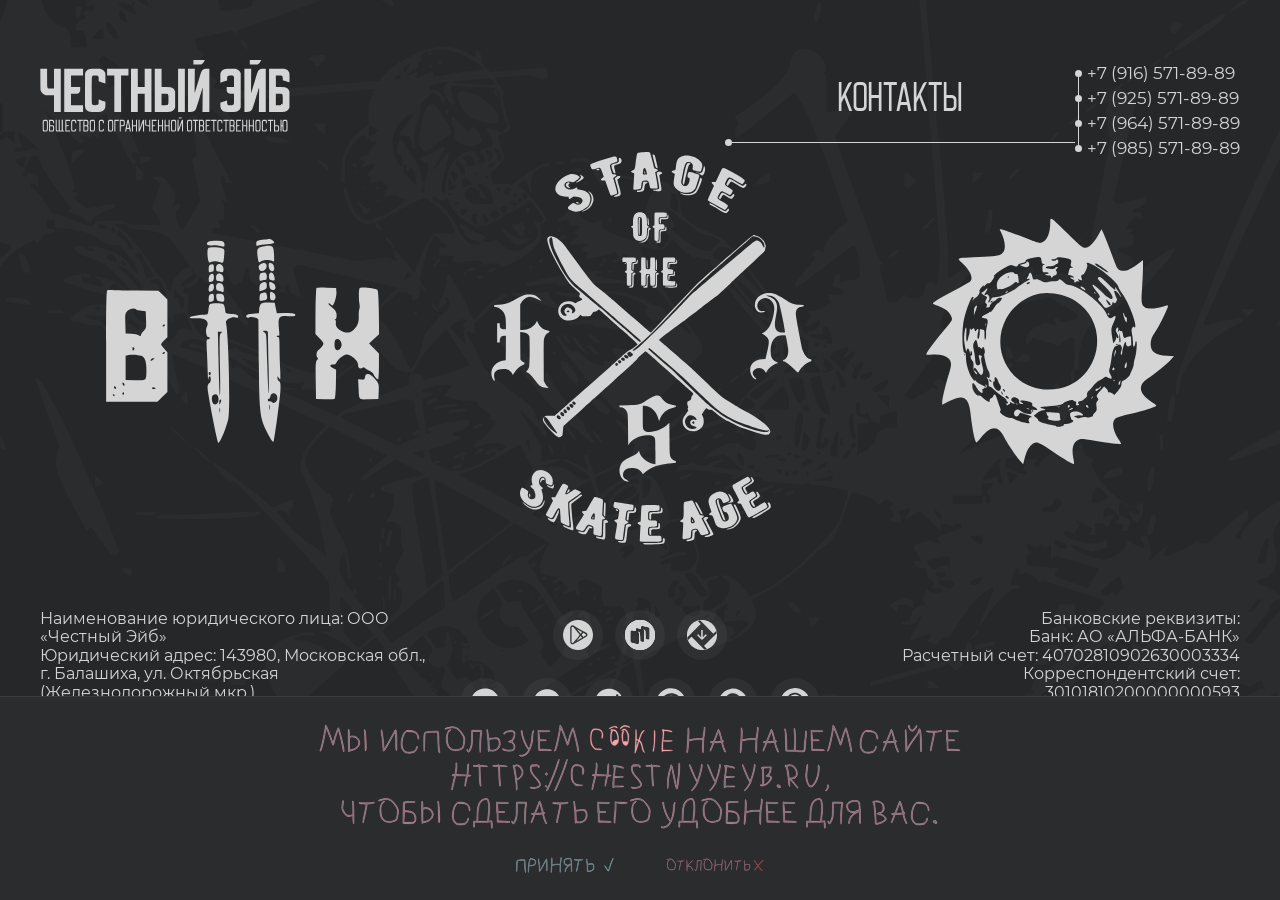
<file: index.html>
<!DOCTYPE html>
<html lang="ru">
<head>
    <meta charset="UTF-8" />
    <meta name="viewport" content="width=device-width, initial-scale=1.0" />
    <meta
      http-equiv="Content-Security-Policy"
      content="default-src 'self'; script-src 'self' https://www.googletagmanager.com https://www.google-analytics.com; style-src 'self' 'unsafe-inline'; img-src 'self' data: https://www.google-analytics.com https://www.googletagmanager.com; font-src 'self'; connect-src 'self' https://www.google-analytics.com https://region1.google-analytics.com https://www.googletagmanager.com; object-src 'none'; base-uri 'self'; form-action 'self'"
    />
    <meta name="referrer" content="strict-origin-when-cross-origin" />
    <title>Честный Эйб — инди-студия разработки игр и приложений</title>

    <meta
      name="description"
      content="Честный Эйб — инди-студия одного разработчика. «Рассказы дядюшки Эйба» и «КвадроТактика» — в Google Play, RuStore и GetApps. Главный проект — HeroSkAge."
    />
    <meta
      name="keywords"
      content="Честный Эйб, Чуткой, HeroSkAge, Рассказы дядюшки Эйба, КвадроТактика, инди-студия, разработка игр, разработка приложений, Android, Kotlin, пиксель-арт, короткие рассказы, российские инди-игры, RuStore, Google Play, GetApps"
    />
    <meta name="author" content="ООО «Честный Эйб»" />
    <meta name="robots" content="index, follow" />
    <meta name="theme-color" content="#252729" />
    <link rel="canonical" href="https://chestnyyeyb.ru/" />

    <meta property="og:type" content="website" />
    <meta property="og:site_name" content="Честный Эйб" />
    <meta property="og:locale" content="ru_RU" />
    <meta
      property="og:title"
      content="Честный Эйб — инди-студия разработки игр и приложений"
    />
    <meta
      property="og:description"
      content="Один разработчик, два выпущенных проекта и большой мир HeroSkAge. Игры и приложения для Android от студии «Честный Эйб»."
    />
    <meta
      property="og:image"
      content="https://chestnyyeyb.ru/images/og/og_image.png"
    />
    <meta
      property="og:image:alt"
      content="Логотип студии «Честный Эйб» — разработка игр и приложений для Android"
    />
    <meta property="og:url" content="https://chestnyyeyb.ru/" />

    <meta name="twitter:card" content="summary_large_image" />
    <meta
      name="twitter:title"
      content="Честный Эйб — инди-студия разработки игр и приложений"
    />
    <meta
      name="twitter:description"
      content="Один разработчик, два выпущенных проекта и большой мир HeroSkAge. Игры и приложения для Android."
    />
    <meta
      name="twitter:image"
      content="https://chestnyyeyb.ru/images/og/og_image.png"
    />
    <meta
      name="twitter:image:alt"
      content="Логотип студии «Честный Эйб» — разработка игр и приложений для Android"
    />

    <link rel="preconnect" href="https://www.googletagmanager.com" />
    <link
      rel="preload"
      as="font"
      type="font/woff2"
      href="./fonts/Montserrat_0.woff2"
      crossorigin
    />
    <link
      rel="preload"
      href="./fonts/BuyanRegular.woff2"
      as="font"
      type="font/woff2"
      crossorigin
    />

    <link
      type="image/x-icon"
      rel="shortcut icon"
      href="./images/favicon/favicon.ico"
    />
    <link
      type="image/png"
      sizes="32x32"
      rel="icon"
      href="./images/favicon/favicon-32.png"
    />
    <link
      type="image/png"
      sizes="196x196"
      rel="icon"
      href="./images/favicon/favicon-196.png"
    />

    <link rel="stylesheet" href="./css/index.css" />
    <link rel="stylesheet" href="./css/cookie.css" />
    <link rel="stylesheet" href="./css/a11y.css" />
    <script src="./js/index.js" defer></script>
    <script src="./js/cookie.js" defer></script>
    <script src="./js/a11y.js" defer></script>
    <script type="application/ld+json">
      {
        "@context": "https://schema.org",
        "@type": "Organization",
        "name": "Честный Эйб",
        "legalName": "Общество с ограниченной ответственностью «Честный Эйб»",
        "url": "https://chestnyyeyb.ru/",
        "logo": "https://chestnyyeyb.ru/images/favicon/favicon-196.png",
        "description": "Инди-студия одного разработчика: игры и приложения для Android. Главный проект — HeroSkAge.",
        "foundingDate": "2019",
        "email": "lincoln@chestnyyeyb.ru",
        "telephone": "+7-916-571-89-89",
        "address": {
          "@type": "PostalAddress",
          "postalCode": "143980",
          "addressRegion": "Московская область",
          "addressLocality": "Балашиха",
          "streetAddress": "ул. Октябрьская (Железнодорожный мкр.), д. 33, блок А, помещение V-13, комната 1",
          "addressCountry": "RU"
        },
        "sameAs": [
          "https://play.google.com/store/apps/dev?id=6551827899764541510",
          "https://www.rustore.ru/catalog/developer/9qrgofwk",
          "https://global.app.mi.com/developer?id=1156139",
          "https://telegram.me/ChestnyyEyb",
          "https://rutube.ru/u/chestnyyeyb/",
          "https://www.pinterest.ru/chestnyyeyb/",
          "https://2gis.ru/balashikha/firm/70000001085385845",
          "https://github.com/Chutkoy"
        ]
      }
    </script>
  </head>
  <body>
    <div class="page">
      <header class="header">
        <div class="container">
          <div class="header__wrapper">
            <h1 class="visually-hidden">
              Честный Эйб — инди-студия разработки игр и приложений для Android
            </h1>
            <a
              href="./about/"
              id="header-logo"
              class="header__logo"
              aria-label="Честный Эйб — о компании"
            >
              <svg xmlns="http://www.w3.org/2000/svg" viewBox="0 0 1662 480">
                <path
                  d="M1020 15.061v15.062l25.75-.312 25.75-.311 5.333-2.954c6.744-3.736 9.23-6.72 14.748-17.707L1096.02 0H1020v15.061m375 0v15.062l25.75-.312 25.75-.311 5.333-2.954c6.744-3.736 9.23-6.72 14.748-17.707L1471.02 0H1395v15.061M2.233 127.25c.297 63.567.472 69.701 2.131 74.75 4.963 15.104 15.119 25.393 29.888 30.277 5.505 1.821 9.368 2.117 32.498 2.492l26.25.425V346h45V58H93v132.219l-18.298-.362c-29.796-.59-27.129 6.255-27.488-70.562L46.927 58H1.911l.322 69.25M161 202v144h125v-45h-80v-76h18.451c27.318 0 33.9-2.305 39.799-13.936 2.575-5.077 2.75-6.24 2.75-18.229v-12.806l-30.25-.264-30.25-.265-.262-38.25-.262-38.25H286V58H161v144M330.043 59.559c-12.431 2.695-23.303 11.99-28.186 24.097L299.5 89.5l-.301 109c-.216 78.51.018 110.678.839 115 3.003 15.818 14.971 28.025 30.761 31.376 7.131 1.513 65.275 1.512 72.402-.001 12.726-2.703 24.416-12.246 28.944-23.628 2.039-5.127 2.324-7.797 2.641-24.747l.357-19-21.846-7.25c-12.015-3.988-22.172-7.25-22.571-7.25-.4 0-.726 6.119-.726 13.599 0 22.299-1.52 23.901-22.674 23.901-15.904 0-18.108-.774-21.574-7.571-2.697-5.289-2.697-176.569 0-181.858 2.952-5.791 5.935-7.247 16.018-7.822 13.783-.786 19.728.265 24.088 4.257l3.642 3.335.319 15.517.32 15.516 22.49 7.505 22.49 7.505-.31-34.192L434.5 88.5l-3.165-6.68c-5.875-12.401-14.85-19.55-28.055-22.349-9.431-1.998-63.915-1.933-73.237.088M446 80.5V103h48v243h45V103h49V58H446v22.5M605 202v144h45V225h46v121h45V58h-45v122.038l-22.75-.269-22.75-.269-.258-60.75-.257-60.75H605v144m158 0v144h49.451c32.831 0 51.232-.378 54.75-1.125 12.697-2.696 24.369-12.213 28.978-23.628l2.321-5.747v-106l-3.126-6.5c-4.573-9.509-9.238-14.329-18.122-18.722l-7.64-3.778-30.556-.5-30.556-.5-.258-60.75-.257-60.75H763v144m155 0v144h45V58h-45v144m66 .107v144.107l15.25-.403c17.704-.467 23.566-2.549 31.541-11.2 6.252-6.782 6.489-7.448 29.31-82.111 11.599-37.95 21.296-69.211 21.548-69.47.533-.548-.412 110.479-1.207 141.72l-.541 21.25H1126V57.786l-15.25.359c-17.484.411-23.263 2.316-31.248 10.3-6.251 6.251-6.933 8.147-29.563 82.055-11.619 37.95-21.357 69.225-21.639 69.5-.283.275-.183-36.062.222-80.75l.735-81.25H984v144.107m246.043-142.548c-12.442 2.697-23.336 12.018-28.166 24.097-2.239 5.602-2.35 7.115-2.671 36.538l-.336 30.693 22.565-7.529 22.565-7.53.002-10.664c.002-17.301 3.063-21.077 17.768-21.915 13.786-.786 19.728.264 24.088 4.259l3.642 3.336.287 34.578.288 34.578H1241v11.822c0 25.708 6.802 32.363 33.75 33.02l15.25.372v32.492c0 43.528.482 42.563-21.5 43.084-20.696.492-23.799-2.105-24.336-20.36-.185-6.286-.624-11.43-.976-11.43-.351 0-10.438 3.255-22.414 7.233L1199 283.466v12.718c0 14.985 1.133 21.258 5.249 29.068 5.225 9.913 15.066 17.187 26.55 19.624 7.131 1.513 65.275 1.512 72.402-.001 12.697-2.696 24.369-12.213 28.978-23.628l2.321-5.747v-227l-3.165-6.68c-5.875-12.401-14.85-19.55-28.055-22.349-9.431-1.998-63.915-1.933-73.237.088M1359 202.107v144.107l15.25-.403c17.704-.467 23.566-2.549 31.541-11.2 6.252-6.782 6.489-7.448 29.31-82.111 11.599-37.95 21.296-69.211 21.548-69.47.533-.548-.412 110.479-1.207 141.72l-.541 21.25H1501V57.786l-15.25.359c-17.484.411-23.263 2.316-31.248 10.3-6.251 6.251-6.933 8.147-29.563 82.055-11.619 37.95-21.357 69.225-21.639 69.5-.283.275-.183-36.062.222-80.75l.735-81.25H1359v144.107m164-.107v144h49.451c32.831 0 51.232-.378 54.75-1.125 12.697-2.696 24.369-12.213 28.978-23.628l2.321-5.747v-106l-3.126-6.5c-4.573-9.509-9.238-14.329-18.122-18.722l-7.64-3.778-30.556-.5-30.556-.5-.262-38.25-.262-38.25 17.762.002c25.945.002 28.258 1.693 28.26 20.665l.002 10.167 21.25 7.166c11.688 3.942 21.813 7.392 22.5 7.667 2.064.825 1.76-56.561-.338-63.735-4.037-13.805-14.521-23.187-28.877-25.841-3.757-.694-24.01-1.091-55.719-1.091H1523v144m-715 61.078v38.078l18.75-.328c28.307-.495 27.25 1.001 27.25-38.581 0-38.475.943-37.209-27.75-37.232L808 225v38.078m760 0v38.078l18.75-.328c28.307-.495 27.25 1.001 27.25-38.581 0-38.475.943-37.209-27.75-37.232L1568 225v38.078M923 385.5v3.5h7.545c6.678 0 7.828-.282 10-2.455 4.051-4.05 3.229-4.545-7.545-4.545h-10v3.5M21.963 400.75c-4.313 3.864-4.526 5.995-3.963 39.584l.5 29.834 3.266 2.916c3.123 2.789 3.68 2.916 12.799 2.916 18.15 0 17.935.468 17.935-39s.215-39-17.935-39c-8.99 0-9.709.157-12.602 2.75M60 437v39h12.099c20.301 0 22.267-2.056 21.739-22.73-.453-17.722-1.135-18.538-16.106-19.27l-10.232-.5-.278-14.354-.278-14.354 8.609.354c10.106.416 11.447 1.472 11.447 9.019 0 4.286.307 4.942 2.95 6.309 4.158 2.15 4.05 2.312 4.05-6.07C94 400.539 90.611 398 72.099 398H60v39m44.004-4.75c.005 46.779-2.311 43.75 33.446 43.75H161v-2.3c0-3.194-1.826-4.7-5.7-4.7H152v-71h-8v71.095l-6.25-.297-6.25-.298-.263-35.25-.263-35.25H124v71h-4.045c-2.962 0-4.703-.657-6.5-2.455L111 464.091V398h-7l.004 34.25M168 437v39h32v-7h-25.055l.278-14.25.277-14.25 6.958-.3c7.367-.318 9.542-1.295 9.542-4.282 0-1.611-1.016-1.873-8.25-2.128l-8.25-.29-.277-14.25-.278-14.25H200v-7h-32v39m43.844-36.745c-4.725 3.994-4.844 4.898-4.844 36.729 0 32.522.208 33.956 5.414 37.368 3.486 2.284 20.144 2.347 23.369.087 5.777-4.046 7.111-13.408 2.267-15.913-4.004-2.071-4.05-2.045-4.05 2.251 0 6.563-2.019 8.223-10 8.223-10.348 0-10.003 1.087-9.985-31.473.018-32.91-.278-31.905 9.51-32.328 8.524-.369 10.475 1.257 10.475 8.727 0 4.391.233 4.814 3.5 6.373l3.5 1.669v-7.534c0-13.55-2.982-16.436-16.973-16.429-8.414.004-9.837.267-12.183 2.25M248 401.5v3.5h14v71h7v-71h15v-7h-36v3.5m40 35.5v39h12.099c19.968 0 21.901-1.893 21.901-21.45 0-12.088-.107-12.748-2.455-15.095L317.091 437l2.454-2.455c2.348-2.347 2.455-3.007 2.455-15.095 0-19.557-1.933-21.45-21.901-21.45H288v39m46.963-36.25c-4.313 3.864-4.526 5.995-3.963 39.584l.5 29.834 3.266 2.916c3.123 2.789 3.68 2.916 12.799 2.916 18.15 0 17.935.468 17.935-39s.215-39-17.935-39c-8.99 0-9.709.157-12.602 2.75m60.881-.495c-4.725 3.994-4.844 4.898-4.844 36.729 0 32.522.208 33.956 5.414 37.368 3.486 2.284 20.144 2.347 23.369.087 5.777-4.046 7.111-13.408 2.267-15.913-4.004-2.071-4.05-2.045-4.05 2.251 0 6.563-2.019 8.223-10 8.223-10.348 0-10.003 1.087-9.985-31.473.018-32.91-.278-31.905 9.51-32.328 8.524-.369 10.475 1.257 10.475 8.727 0 4.391.233 4.814 3.5 6.373l3.5 1.669v-7.534c0-13.55-2.982-16.436-16.973-16.429-8.414.004-9.837.267-12.183 2.25m60.119.495c-4.313 3.864-4.526 5.995-3.963 39.584l.5 29.834 3.266 2.916c3.123 2.789 3.68 2.916 12.799 2.916 18.15 0 17.935.468 17.935-39s.215-39-17.935-39c-8.99 0-9.709.157-12.602 2.75M494 437v39h7v-71h10.8c11.472 0 13.2-.615 13.2-4.7V398h-31v39m36 0v39h6.954l.273-17.75.273-17.75 10.232-.5c14.971-.732 15.653-1.548 16.106-19.27.528-20.674-1.438-22.73-21.739-22.73H530v39m52.085-37.25c-1.816 1.487-3.232 7.34-9.44 39L565.342 476h3.746c4.065 0 4.406-.732 6.524-13.977l.644-4.023h8.804c9.994 0 9.032-.938 11.024 10.75l1.236 7.25h3.84c2.112 0 3.84-.301 3.84-.669 0-.369-3.375-17.676-7.5-38.462-4.125-20.786-7.5-38.035-7.5-38.331 0-1.292-5.974-.378-7.915 1.212M611 437v39h6.954l.273-17.75.273-17.75 9.75-.286 9.75-.286V476h7v-78h-7v36.072l-9.75-.286-9.75-.286-.273-17.75-.273-17.75H611v39m44 0v39h2.811c4.962 0 6.463-2.835 16.728-31.592L684.5 416.5l.265 29.75.265 29.75H692v-78h-2.811c-4.962 0-6.463 2.835-16.728 31.592L662.5 457.5l-.265-29.75-.265-29.75H655v39m44-22.45c0 23.604 1.267 25.45 17.465 25.45H726v36h7v-78h-7V434.257l-8.165-.473c-11.743-.68-11.835-.838-11.835-20.395V398h-7v16.55M743 437v39h32v-7h-25.055l.278-14.25.277-14.25 6.958-.3c7.367-.318 9.542-1.295 9.542-4.282 0-1.611-1.016-1.873-8.25-2.128l-8.25-.29-.277-14.25-.278-14.25H775v-7h-32v39m41 0v39h6.954l.273-17.75.273-17.75 9.75-.286 9.75-.286V476h7v-78h-7v36.072l-9.75-.286-9.75-.286-.273-17.75-.273-17.75H784v39m44 0v39h6.954l.273-17.75.273-17.75 9.75-.286 9.75-.286V476h7v-78h-7v36.072l-9.75-.286-9.75-.286-.273-17.75-.273-17.75H828v39m46.963-36.25c-4.313 3.864-4.526 5.995-3.963 39.584l.5 29.834 3.266 2.916c3.123 2.789 3.68 2.916 12.799 2.916 18.15 0 17.935.468 17.935-39s.215-39-17.935-39c-8.99 0-9.709.157-12.602 2.75M914 437v39h2.811c4.962 0 6.463-2.835 16.728-31.592L943.5 416.5l.265 29.75.265 29.75H951v-78h-2.811c-4.962 0-6.463 2.835-16.728 31.592L921.5 457.5l-.265-29.75-.265-29.75H914v39m66.963-36.25c-4.313 3.864-4.526 5.995-3.963 39.584l.5 29.834 3.266 2.916c3.123 2.789 3.68 2.916 12.799 2.916 18.15 0 17.935.468 17.935-39s.215-39-17.935-39c-8.99 0-9.709.157-12.602 2.75m35.037.75v3.5h14v71h7v-71h15v-7h-36v3.5m41 35.5v39h12.099c19.968 0 21.901-1.893 21.901-21.45 0-12.088-.107-12.748-2.455-15.095l-2.454-2.455 2.454-2.455c2.348-2.347 2.455-3.007 2.455-15.095 0-19.557-1.933-21.45-21.901-21.45H1057v39m44 0v39h32v-7h-25.055l.278-14.25.277-14.25 6.958-.3c7.367-.318 9.542-1.295 9.542-4.282 0-1.611-1.016-1.873-8.25-2.128l-8.25-.29-.277-14.25-.278-14.25H1133v-7h-32v39m37-35.5v3.5h14v71h7v-71h15v-7h-36v3.5m45.844-1.245c-4.725 3.994-4.844 4.898-4.844 36.729 0 32.522.208 33.956 5.414 37.368 3.486 2.284 20.144 2.347 23.369.087 5.777-4.046 7.111-13.408 2.267-15.913-4.004-2.071-4.05-2.045-4.05 2.251 0 6.563-2.019 8.223-10 8.223-10.348 0-10.003 1.087-9.985-31.473.018-32.91-.278-31.905 9.51-32.328 8.524-.369 10.475 1.257 10.475 8.727 0 4.391.233 4.814 3.5 6.373l3.5 1.669v-7.534c0-13.55-2.982-16.436-16.973-16.429-8.414.004-9.837.267-12.183 2.25M1219 401.5v3.5h14v71h7v-71h15v-7h-36v3.5m41 35.5v39h12.099c19.968 0 21.901-1.893 21.901-21.45 0-12.088-.107-12.748-2.455-15.095l-2.454-2.455 2.454-2.455c2.348-2.347 2.455-3.007 2.455-15.095 0-19.557-1.933-21.45-21.901-21.45H1260v39m44 0v39h32v-7h-25.055l.278-14.25.277-14.25 6.958-.3c7.367-.318 9.542-1.295 9.542-4.282 0-1.611-1.016-1.873-8.25-2.128l-8.25-.29-.277-14.25-.278-14.25H1336v-7h-32v39m40 0v39h6.954l.273-17.75.273-17.75 9.75-.286 9.75-.286V476h7v-78h-7v36.072l-9.75-.286-9.75-.286-.273-17.75-.273-17.75H1344v39m44 0v39h6.954l.273-17.75.273-17.75 9.75-.286 9.75-.286V476h7v-78h-7v36.072l-9.75-.286-9.75-.286-.273-17.75-.273-17.75H1388v39m47.963-36.25c-4.313 3.864-4.526 5.995-3.963 39.584l.5 29.834 3.266 2.916c3.123 2.789 3.68 2.916 12.799 2.916 18.15 0 17.935.468 17.935-39s.215-39-17.935-39c-8.99 0-9.709.157-12.602 2.75m43.881-.495c-4.725 3.994-4.844 4.898-4.844 36.729 0 32.522.208 33.956 5.414 37.368 3.486 2.284 20.144 2.347 23.369.087 5.777-4.046 7.111-13.408 2.267-15.913-4.004-2.071-4.05-2.045-4.05 2.251 0 6.563-2.019 8.223-10 8.223-10.348 0-10.003 1.087-9.985-31.473.018-32.91-.278-31.905 9.51-32.328 8.524-.369 10.475 1.257 10.475 8.727 0 4.391.233 4.814 3.5 6.373l3.5 1.669v-7.534c0-13.55-2.982-16.436-16.973-16.429-8.414.004-9.837.267-12.183 2.25M1515 401.5v3.5h14v71h7v-71h15v-7h-36v3.5m41 35.5v39h12.099c19.853 0 21.901-1.959 21.901-20.954 0-18.485-1.417-20.305-16.398-21.046l-10.102-.5-.273-17.75-.273-17.75H1556v39m43 0v39h6.954l.273-17.75.273-17.75h5l.5 14.835.5 14.836 3.266 2.914c3.096 2.764 3.734 2.915 12.299 2.915 17.897 0 17.935-.082 17.935-39 0-38.958-.02-39-18.05-39-9.073 0-9.179.029-12.55 3.4-2.202 2.202-3.425 4.404-3.47 6.25a2816.58 2816.58 0 0 0-.25 14.35l-.18 11.5h-5l-.273-17.75-.273-17.75H1599v39M26.655 406.829c-2.65 2.928-2.492 58.104.174 60.516 1.961 1.775 13.499 2.368 15.939.819C45.323 466.543 46 460.016 46 437c0-23.016-.677-29.543-3.232-31.164-2.641-1.677-14.35-.955-16.113.993m268.568 12.421.277 14.25h7.84c10.782 0 11.66-1.1 11.66-14.611 0-13.039-.736-13.889-12.027-13.889h-8.028l.278 14.25m44.432-12.421c-2.65 2.928-2.492 58.104.174 60.516 1.961 1.775 13.499 2.368 15.939.819C358.323 466.543 359 460.016 359 437c0-23.016-.677-29.543-3.232-31.164-2.641-1.677-14.35-.955-16.113.993m121 0c-2.65 2.928-2.492 58.104.174 60.516 1.961 1.775 13.499 2.368 15.939.819C479.323 466.543 480 460.016 480 437c0-23.016-.677-29.543-3.232-31.164-2.641-1.677-14.35-.955-16.113.993m76.568 12.421.277 14.25h7.84c10.782 0 11.66-1.1 11.66-14.611 0-13.039-.736-13.889-12.027-13.889h-8.028l.278 14.25m342.432-12.421c-2.65 2.928-2.492 58.104.174 60.516 1.961 1.775 13.499 2.368 15.939.819C898.323 466.543 899 460.016 899 437c0-23.016-.677-29.543-3.232-31.164-2.641-1.677-14.35-.955-16.113.993m106 0c-2.65 2.928-2.492 58.104.174 60.516 1.961 1.775 13.499 2.368 15.939.819 2.555-1.621 3.232-8.148 3.232-31.164 0-23.016-.677-29.543-3.232-31.164-2.641-1.677-14.35-.955-16.113.993m78.568 12.421.277 14.25h7.84c10.782 0 11.66-1.1 11.66-14.611 0-13.039-.736-13.889-12.027-13.889h-8.028l.278 14.25m203 0 .277 14.25h7.84c10.782 0 11.66-1.1 11.66-14.611 0-13.039-.736-13.889-12.027-13.889h-8.028l.278 14.25m173.432-12.421c-2.65 2.928-2.492 58.104.174 60.516 1.961 1.775 13.499 2.368 15.939.819 2.555-1.621 3.232-8.148 3.232-31.164 0-23.016-.677-29.543-3.232-31.164-2.641-1.677-14.35-.955-16.113.993m180 0c-1.459 1.611-1.655 5.213-1.655 30.345 0 33.209-.419 31.826 9.638 31.826 10.389 0 9.862 1.711 9.862-32 0-33.771.555-32-10.036-32-4.692 0-6.547.434-7.809 1.829M585.095 412c-1.168 5.314-7.094 36.849-7.094 37.75-.001.889 2.165 1.25 7.499 1.25 4.125 0 7.471-.337 7.436-.75-.142-1.653-7.739-38.715-7.841-38.25M295.75 440.562c-.413.424-.75 6.996-.75 14.605V469h8c11.261 0 12-.856 12-13.889 0-13.117-.815-14.211-11.072-14.854-4.085-.257-7.765-.119-8.178.305m769 0c-.412.424-.75 6.996-.75 14.605V469h8c11.261 0 12-.856 12-13.889 0-13.117-.815-14.211-11.072-14.854-4.085-.257-7.766-.119-8.178.305m203 0c-.412.424-.75 6.996-.75 14.605V469h8c11.261 0 12-.856 12-13.889 0-13.117-.815-14.211-11.072-14.854-4.085-.257-7.766-.119-8.178.305M67 455.103v14.102l8.581-.352C86.622 468.399 87 467.941 87 455.031 87 441.684 86.437 441 75.443 441H67v14.103m1496 0v14.102l8.581-.352c11.041-.454 11.419-.912 11.419-13.822 0-13.347-.563-14.031-11.557-14.031H1563v14.103"
                  fill-rule="evenodd"
                />
              </svg>
            </a>
            <div class="header__contacts">
              <a
                href="./contacts/"
                id="header-contacts"
                class="header__contacts-name"
              >
                Контакты
              </a>
              <ul class="header__contacts-phones">
                <li>
                  <span></span>
                  <a href="tel:+79165718989" data-name="Приложения"
                    >+7 (916) 571-89-89</a
                  >
                </li>
                <li>
                  <span></span>
                  <a href="tel:+79255718989" data-name="Игры"
                    >+7 (925) 571-89-89</a
                  >
                </li>
                <li>
                  <span></span>
                  <a href="tel:+79645718989" data-name="Тестирование"
                    >+7 (964) 571-89-89</a
                  >
                </li>
                <li>
                  <span></span>
                  <a href="tel:+79855718989" data-name="Симбиоз"
                    >+7 (985) 571-89-89</a
                  >
                </li>
              </ul>
            </div>
          </div>
        </div>
      </header>
      <main class="content">
        <section class="main">
          <div class="container">
            <div class="main__wrapper">
              <div class="main__inner">
                <a
                  href="./cooperation/"
                  id="main-left"
                  class="main__image-l"
                  aria-label="Сотрудничество"
                >
                  <svg xmlns="http://www.w3.org/2000/svg" viewBox="0 0 260 194">
                    <path
                      xmlns="http://www.w3.org/2000/svg"
                      d="M151 .68c-6.995.719-8 1.215-8 3.946 0 2.088.338 2.441 1.75 1.827.963-.418 4.787-.967 8.5-1.219 4.929-.336 6.75-.841 6.75-1.872 0-1.117-4.554-3.861-5.315-3.202-.102.088-1.76.322-3.685.52M97.278 3.122c-2.2 2.2-.338 3.639 4.066 3.143 2.326-.262 5.9-.016 7.942.548 3.51.97 3.714.899 3.714-1.287 0-1.271-.712-2.585-1.582-2.919-2.706-1.039-12.96-.665-14.14.515M151 6.977c-7.286.931-8.005 2.314-6.363 12.242.586 3.544.713 3.649 2.711 2.25 2.451-1.717 7.931-1.925 10.763-.41 1.898 1.016 1.967.765 1.684-6.139-.338-8.254-1.084-8.928-8.795-7.943M97.506 8.99c-1.471 2.381-.244 14.126 1.403 13.427 3.391-1.437 6.146-1.594 9.218-.522 3.986 1.389 3.828 1.591 4.508-5.749.549-5.929.484-6.15-2.099-7.132-3.42-1.3-12.231-1.316-13.03-.024m49.113 15.299c-1.26.921-1.579 2.023-1.118 3.859 1.033 4.116 6.873 2.572 7.312-1.933.35-3.588-2.646-4.52-6.194-1.926m8.18 2.113c.53 4.542 5.201 6.032 5.201 1.659 0-3.004-1.625-5.061-3.999-5.061-1.23 0-1.508.785-1.202 3.402m-55.549-1.74c-.687.278-1.25 2.09-1.25 4.028 0 2.803.324 3.4 1.582 2.917.87-.334 1.995-.607 2.5-.607.505 0 .918-1.575.918-3.5 0-3.411-.81-4.024-3.75-2.838M105 27.5c0 2.784.393 3.5 1.918 3.5 1.055 0 2.63.273 3.5.607 1.953.749 2.267-4.522.382-6.407-2.683-2.683-5.8-1.447-5.8 2.3m42.25 5.162c-.687.278-1.25 2.09-1.25 4.028 0 2.803.324 3.4 1.582 2.917.87-.334 2.445-.607 3.5-.607 1.525 0 1.918-.716 1.918-3.5 0-3.537-1.807-4.429-5.75-2.838m7.75 2.652c0 2.88.411 3.531 2.476 3.926 3.188.61 3.389.338 2.604-3.524-.995-4.892-5.08-5.216-5.08-.402M99.2 34.2c-1.403 1.403-1.627 6.8-.282 6.8 2.799 0 4.082-1.448 4.082-4.607 0-3.527-1.563-4.43-3.8-2.193m5.8 2.3c0 2.784.393 3.5 1.918 3.5 1.055 0 2.63.273 3.5.607 1.953.749 2.267-4.522.382-6.407-2.683-2.683-5.8-1.447-5.8 2.3m42.75 5.58c-1.107.645-1.75 2.232-1.75 4.32v3.302l3.5-1.096c3.059-.957 3.5-1.506 3.5-4.351 0-3.48-1.759-4.208-5.25-2.175m7.635 2.097c.739 3.694.495 3.384 3.365 4.266 3.047.937 3.329-4.795.316-6.408-3.425-1.833-4.366-1.285-3.681 2.142m-55.656-1.045C97.93 44.139 97.238 50 98.918 50c2.61 0 4.082-1.46 4.082-4.048 0-3.354-.912-4.14-3.271-2.82M105 45.383c0 2.698.456 3.483 2.25 3.872 1.237.268 2.949.785 3.803 1.148 1.877.797 1.47-6.391-.432-7.638-3.069-2.011-5.621-.823-5.621 2.618m94.823 1.329c-.249 1.114-.73 12.84-.769 18.788-.019 2.75-.054 9.38-.08 14.733l-.046 9.734 4.102 4.45c4.057 4.401 4.084 4.48 2.395 7.057-.94 1.434-2.545 3.055-3.567 3.602-2.005 1.073-2.608 6.342-.85 7.429.623.385.423 1.207-.523 2.153-1.28 1.28-1.486 4.415-1.258 19.186l.273 17.656 8.407.293c4.624.161 8.808-.108 9.297-.597.49-.49.987-6.854 1.104-14.142l.213-13.25-2.761-1.428c-3.449-1.784-3.557-3.376-.229-3.376 1.393 0 2.793-.682 3.113-1.515 1.15-2.997 6.229-7.51 9.097-8.083 4.124-.825 12.086 5.908 11.568 9.782-.39 2.91 2.101 4.55 4.229 2.785.907-.753 1.477-.754 1.941-.002.362.585 2.208 1.711 4.103 2.503 1.896.792 3.733 2.248 4.084 3.235.804 2.261 3.376 5.295 4.489 5.295.465 0 .845-5.497.845-12.216v-12.215l-4.661-4.732-4.66-4.732 4.725-4.463 4.724-4.463-.212-20.1c-.134-12.748-.615-20.645-1.314-21.589-1.313-1.771-15.97-3.322-16.917-1.79-.851 1.377-.934 10.112-.139 14.545.369 2.06.327 4.535-.095 5.5-.421.965-.667 4.23-.545 7.255.227 5.673-1.859 9.975-6.569 13.544-4.781 3.623-15.939-1.987-15.116-7.6.234-1.592-.058-3.096-.648-3.341-.649-.269-.579-.476.177-.524.75-.047 1.25-1.497 1.25-3.624 0-3.421-.996-4.853-6.471-9.306-.913-.743-1.398-1.613-1.078-1.933.32-.321 1.115-.05 1.766.601s1.506 1.183 1.9 1.183c1.437 0 4.016-8.761 3.704-12.579L218.5 46.5l-9.25-.288c-5.088-.158-9.329.067-9.427.5M2.273 48.634c-.948.4-1.223 12.457-1.21 52.942L1.079 154h48.524l4.699-4.567L59 144.867v-37.655L56 104c-1.65-1.766-3-3.629-3-4.139 0-.511 1.35-2.248 3-3.861l3-2.933V57.416l-4.25-4.169-4.25-4.17-21.304-.033c-11.718-.018-22.293-.234-23.5-.48-1.208-.246-2.748-.215-3.423.07m147.227 2.35c-2.628.46-3.038.987-3.31 4.257-.309 3.726-.303 3.732 3 3.114 4.213-.788 4.544-1.206 3.867-4.876-.502-2.724-.851-2.969-3.557-2.495m6.5 2.899c0 3.349.345 3.95 2.5 4.362 3.285.628 3.765-5.497.566-7.21-2.883-1.543-3.066-1.373-3.066 2.848m-56.75-1.221c-.687.278-1.25 2.09-1.25 4.028 0 2.803.324 3.4 1.582 2.917.87-.334 1.995-.607 2.5-.607.505 0 .918-1.575.918-3.5 0-3.411-.81-4.024-3.75-2.838m5.956 2.454c.13 1.714.7 3.252 1.266 3.417 5.9 1.721 6.397 1.581 6.316-1.781-.09-3.722-1.15-4.715-5.054-4.737-2.483-.013-2.741.304-2.528 3.101m42.594 6.092c-.975.742-1.826 2.995-1.999 5.292l-.301 4-5.661.297c-3.753.197-5.845.776-6.206 1.718-.715 1.863.934 2.827 2.929 1.71 1.835-1.027 8.42.737 8.472 2.27.019.553.198 19.23.397 41.505.407 45.457 1.057 51.27 7.104 63.5 3.503 7.084 6.178 11.207 6.766 10.427.778-1.031 6.092-40.235 6.483-47.826.36-6.98.162-8.552-1.175-9.3-.885-.495-1.593-1.891-1.574-3.101.035-2.141.077-2.133 1.559.3 1.4 2.298 1.478 1.497.964-9.907-.307-6.824-.558-16.161-.558-20.75 0-6.89-.272-8.343-1.559-8.343-.857 0-1.276-.457-.931-1.016a1.21 1.21 0 0 1 1.664-.376c.691.427.843-1.148.455-4.734-1.381-12.792-.513-14.224 8.308-13.716 3.244.187 6.26-.022 6.702-.463 1.683-1.684-2.422-2.745-9.635-2.49l-7.496.265-1.054-4.985-1.053-4.985-5.451-.292c-3.342-.18-6.109.207-7.15 1m-48.481.574c-.65.413-1.325 2.768-1.5 5.234-.258 3.629-.7 4.521-2.319 4.681-1.1.108-5.062.484-8.805.835-8.857.832-8.833 3.124.028 2.632 8.542-.473 12.345 3.103 9.317 8.761C94.737 86.36 95.901 93 97.631 93c.753 0 1.369.45 1.369 1s-.744 1-1.654 1c-1.483 0-1.586 1.252-1 12.157.36 6.686.721 15.799.804 20.25.082 4.451.337 6.855.566 5.343.563-3.715 2.284-3.503 2.284.281 0 1.772-.623 3.271-1.5 3.607-.944.362-1.513 1.928-1.534 4.219-.045 4.839 9.195 52.143 10.186 52.143 1.772 0 8.104-15.526 9.497-23.287 1.885-10.498.11-80.797-2.282-90.375-.69-2.764 5.213-5.911 9.206-4.909 2.126.534 2.528.33 2.248-1.14-.272-1.427-1.502-1.85-6.081-2.089-3.571-.186-5.771-.753-5.822-1.5-.271-3.956-1.204-7.261-2.233-7.916-1.536-.976-10.832-.978-12.366-.002m-78.184 6.574c-2.012 2.142-2.187 3.213-1.924 11.75L19.5 89.5l5.5.307c3.025.169 5.927.732 6.45 1.25 1.33 1.32 2.547 1.174 2.567-.307.01-.687 1.152-2.326 2.538-3.642 2.349-2.228 2.502-2.946 2.233-10.5L38.5 68.5l-4-.317c-2.2-.174-4.428-.737-4.95-1.25-1.747-1.716-6.169-.968-8.415 1.423M54.5 82c-.34.55-.168 1 .382 1s1.278-.45 1.618-1c.34-.55.168-1-.382-1s-1.278.45-1.618 1m95.98 6.362c2.348 1.717 2.136-.471 2.968 30.633.39 14.572.957 26.722 1.261 27 .304.278.273-12.095-.069-27.495s-.626-28.787-.631-29.75c-.006-1.231-.807-1.75-2.7-1.75-2.516 0-2.57.089-.829 1.362m-43.086 29.348c.381 16.34.956 29.952 1.278 30.25.323.297.322-12.61-.002-28.683-.542-26.885-.452-29.303 1.12-30.219 1.479-.863 1.386-1.001-.688-1.028l-2.399-.03.691 29.71m110.273-22.043c-.367.366-.667 2.616-.667 5 0 5.261 4.07 6.468 6.182 1.833 2.006-4.403-2.439-9.91-5.515-6.833M26 104c0 1.867.267 2.133 1.2 1.2.933-.933.933-1.467 0-2.4-.933-.933-1.2-.667-1.2 1.2m28.5 4c-.34.55-.168 1 .382 1s1.278-.45 1.618-1c.34-.55.168-1-.382-1s-1.278.45-1.618 1m-32 1.881-3 .639v22.98l8.909.291c10.796.353 10.681.455 10.746-9.519.056-8.413-1.513-12.699-4.994-13.646-3.752-1.02-8.841-1.345-11.661-.745m20.959 4.186c-1.06 1.715-.111 1.883 1.984.351 1.622-1.186 1.672-1.418.307-1.418-.898 0-1.929.48-2.291 1.067M98 127.5c0 .825.45 1.5 1 1.5s1-.675 1-1.5-.45-1.5-1-1.5-1 .675-1 1.5m147.816 3.25c-.278 2.419-.688 2.713-3.404 2.442l-3.088-.309.409 8.309c.574 11.658-.112 10.931 10.001 10.597l8.766-.289.294-7.279c.29-7.153.229-7.356-3.5-11.717-4.662-5.454-8.96-6.249-9.478-1.754M16.638 137.5c.317.825.964 1.5 1.438 1.5.473 0 .602-.675.286-1.5-.317-.825-.964-1.5-1.438-1.5-.473 0-.602.675-.286 1.5m-8.029 2.324c-.353.571-.154 1.339.441 1.707 1.486.918 2.012.188 1.021-1.417-.532-.859-1.047-.962-1.462-.29m35.864 1.22c-.325.526.336.956 1.468.956 2.415 0 2.658-.556.591-1.349-.807-.31-1.734-.133-2.059.393m-27.93 4.887c-.317.512-.118 1.213.441 1.559.559.345 1.016-.074 1.016-.931 0-1.757-.6-2.015-1.457-.628m139.81 3.053c-.328 1.641-.992 2.739-1.475 2.441-.483-.299-.878.207-.878 1.123 0 1.032.543 1.458 1.427 1.118.785-.301 1.974.112 2.643.919 1.593 1.918 4.93-.817 4.93-4.04 0-5.028-5.686-6.364-6.647-1.561M7.5 148c.34.55.816 1 1.059 1s.441-.45.441-1-.477-1-1.059-1-.781.45-.441 1m94.75-.338c-1.685.68-1.593 6.808.123 8.233 3.16 2.622 6.242-2.001 4.49-6.736-.778-2.104-2.069-2.523-4.613-1.497m5.82 7.088c.063 2.437.168 2.522.93.75 1.174-2.731 1.174-3.5 0-3.5-.55 0-.968 1.238-.93 2.75m47.182 4.75c.011 2.2.216 2.982.455 1.738.239-1.244.23-3.044-.02-4s-.446.062-.435 2.262m-47.02 2.5c0 1.925.206 2.713.457 1.75.252-.963.252-2.537 0-3.5-.251-.963-.457-.175-.457 1.75"
                      fill-rule="evenodd"
                    />
                  </svg>
                </a>
                <a
                  href="./development/"
                  id="main-center"
                  class="main__image-c"
                  aria-label="Разработка"
                >
                  <svg
                    xmlns="http://www.w3.org/2000/svg"
                    viewBox="0 0 1000 1300"
                  >
                    <path
                      xmlns="http://www.w3.org/2000/svg"
                      d="M471.899 69.218c-7.48.395-14.77 1.163-16.2 1.706-3.344 1.272-3.904 3.501-7.175 28.576-3.162 24.236-2.242 21.62-8.948 25.456-6.848 3.918-7.031 5.557-.826 7.374l4.75 1.391-.037 5.389c-.021 2.965-.666 14.06-1.433 24.657-1.02 14.067-1.098 19.565-.291 20.372 1.738 1.738 21.052-.878 22.186-3.005.48-.899 1.427-6.05 2.105-11.447 1.41-11.222 2.136-12.138 10.47-13.211 9.533-1.227 12.009 1.306 14.495 14.826 1.754 9.536 2.188 9.822 14.36 9.482l10.145-.284.309-4.282c.244-3.379-4.76-32.834-7.455-43.883-.44-1.803.237-2.503 4.059-4.193 6.064-2.683 5.785-4.361-1.228-7.403l-5.816-2.522-5.684-22.284c-3.127-12.256-6.334-23.275-7.128-24.487-1.861-2.84-4.227-3.095-20.658-2.228m28.096 7.705c-.003.317 2.12 9.203 4.718 19.746 4.668 18.943 4.762 19.187 8.005 20.734 2.992 1.426 3.282 1.424 3.282-.031 0-2.612-7.862-36.245-8.946-38.271-.899-1.68-7.046-3.577-7.059-2.178m94.202 3.571c-15.275 4.297-19.044 9.525-21.814 30.259l-1.771 13.252-5.806 1.629c-6.339 1.779-7.272 3.427-3.306 5.843 1.375.838 3.561 2.167 4.859 2.953l2.358 1.431-1.843 11.819c-2.431 15.587-2.385 20.88.224 25.835 12.285 23.332 53.884 28.271 64.321 7.636 2.571-5.084 12.581-36.9 12.581-39.989 0-2.96-1.713-3.838-14.897-7.632-15.092-4.344-17.795-4.471-19.153-.899-3.503 9.213-2.834 15.369 1.67 15.369 5.752 0 1.356 19.165-5.413 23.6-6.158 4.035-14.55.99-17.094-6.201-1.298-3.671-1.054-5.542 3.844-29.409 6.907-33.663 8.549-36.99 18.259-36.99 9.371 0 14.611 6.815 12.765 16.6-1.475 7.82-1.719 7.531 9.019 10.68 15.427 4.523 14.978 4.681 18.506-6.49 3.64-11.521 1.803-17.561-8.172-26.871-10.844-10.121-35.321-16.311-49.137-12.425M368 86.14c-27.299 7.578-58.367 18.768-59.37 21.382-.624 1.625 1.677 8.772 3.931 12.212 1.952 2.978 3.956 2.865 14.708-.826 12.035-4.133 12.539-3.776 18.463 13.073l4.341 12.347-4.715 4.149c-6.298 5.542-5.663 7.319 2.76 7.724l6.218.299 7.61 21.5c8.57 24.209 8.474 24 11.061 24 4.148 0 17.88-5.069 18.431-6.803.306-.965-2.344-11.866-5.888-24.226l-6.444-22.471 2.697-2.132c7.928-6.267 7.891-6.216 5.756-7.867-1.068-.826-3.768-1.508-6-1.516-5.68-.022-5.8-.184-9.365-12.672-4.986-17.464-4.25-19.468 8.222-22.38 10.967-2.561 11.906-3.295 11.103-8.68-1.914-12.83-2.398-12.976-23.519-7.113m28.456 1.931c-.364.589-.367 3.04-.006 5.447.803 5.355-1.168 7.806-7.647 9.505-11.285 2.959-14.665 4.174-15.154 5.448-1.158 3.019 5.427 24.315 7.709 24.927 5.57 1.494 5.623 1.345 3.057-8.648-3.965-15.441-4.294-14.769 9.129-18.647 10.977-3.172 13.895-8.613 9.305-17.353-1.009-1.921-5.341-2.381-6.393-.679m211.846 14.941c-3.53 1.422-4.787 5.133-10.323 30.488-5.85 26.792-6.314 31.61-3.328 34.595 1.979 1.979 1.993 1.946 5.327-12.805 8.757-38.749 10.737-45.613 14.009-48.553l3.074-2.763-2.596-.987c-3.02-1.148-3.252-1.147-6.163.025M658 112.948c0 1.072-1.143 5.566-2.539 9.986-3.369 10.663-5.674 11.804-17.131 8.473-7.392-2.148-7.955-1.1-.636 1.183 3.193.996 7.025 3.017 8.514 4.492 6.018 5.957 10.487 4.238 13.697-5.266 2.458-7.28 2.654-12.542.646-17.348-1.622-3.882-2.551-4.435-2.551-1.52m50.146 18.302c-3.697 7.838-8.28 17.722-10.184 21.966l-3.462 7.715-6.25.035c-7.53.041-7.944 1.154-2.622 7.044l3.629 4.017-9.702 20.956c-5.52 11.924-9.563 21.918-9.378 23.186.251 1.736 3.42 3.867 14.323 9.636 7.7 4.075 19.149 10.527 25.441 14.338 6.293 3.811 12.129 6.798 12.969 6.636 1.71-.33 9.09-10.405 9.09-12.411 0-2.145-3.932-5.195-16.128-12.507-15.657-9.388-16.662-10.503-14.521-16.11 2.773-7.262 8.567-15.692 11.246-16.365 1.837-.461 5.151.904 13.36 5.501 13.259 7.425 13.154 7.42 17.614.704 5.211-7.848 4.752-8.944-6.75-16.117-16.024-9.993-16.228-10.464-9.742-22.474 7.084-13.117 7.496-13.109 30.325.597 9.761 5.86 18.29 10.351 19.083 10.046 2.292-.879 7.513-8.723 7.513-11.287 0-3.773-20.868-17.186-49.815-32.02-19.444-9.964-17.88-10.38-26.039 6.914m-235.012-11.912c-1.884 2.27-3.71 16.486-2.299 17.897 1.415 1.415 10.086 1.244 11.559-.229.694-.694.451-3.177-.759-7.763-2.679-10.151-5.534-13.479-8.501-9.905m-143.384 1.806c-5.282 1.964-2.363 4.569 3.82 3.409 2.614-.49 3.469-1.115 3.232-2.36-.386-2.024-3.275-2.454-7.052-1.049m145.331 9.106c-.061 3.592.285 4.75 1.419 4.75 1.843 0 1.858-2.522.036-6.5l-1.374-3-.081 4.75m41.669-.182c-2.062 1.089-3.748 2.307-3.745 2.706.003.399 1.135 6.576 2.514 13.726 3.974 20.597 5.669 32.332 4.983 34.494-.791 2.492-4.211 3.466-12.249 3.489-3.436.009-6.249.159-6.25.333-.029 3.433 2.289 4.184 12.91 4.184 15.276 0 14.523 2.93 8.522-33.136-3.097-18.614-3.208-17.44 1.815-19.114 5.658-1.885 5.94-4.102.853-6.697-4.83-2.464-4.656-2.465-9.353.015M244 137.386c-21.345 6.29-40.45 24.596-42.632 40.85C199.17 194.606 213.172 206 235.489 206h6.39l.311 3.75c.395 4.781 2.011 4.733 9.29-.281l5.439-3.746 9.621.503c17.236.902 23.815 11.354 13.417 21.316-4.311 4.13-11.809 4.218-17.596.208-5.567-3.858-7.102-3.531-14.846 3.165-10.598 9.164-10.489 11.277.887 17.072 13.549 6.902 26.615 5.111 43.475-5.96 9.991-6.56 12.1-9.055 15.042-17.786 6.948-20.627-5.051-36.649-29.637-39.572-9.235-1.098-9.377-1.155-8.776-3.548 1.039-4.142-1.461-4.319-8.154-.575-19.244 10.762-43.293-8.149-24.854-19.544 3.952-2.443 10.35-2.422 16.216.053 4.177 1.762 6.42.905 15.846-6.055 8.278-6.113 9.515-8.153 6.78-11.18-5.676-6.281-20.319-9.387-30.34-6.434m33.032 1.344c.017.423.692 1.644 1.5 2.711 2.822 3.731 1.847 7.13-3.282 11.438-2.613 2.194-6.1 5.13-7.75 6.524l-3 2.534 2.559.031c3.868.048 18.848-9.485 21.176-13.476 1.047-1.797-2.724-6.191-7.33-8.54-2.148-1.096-3.891-1.646-3.873-1.222m111.149 7.064-4.318 3.734 4.488 15.986c9.287 33.074 9.301 32.047-.514 35.626-10.362 3.778-6.935 7.301 3.899 4.007 12.828-3.9 12.802-3.744 5.351-31.812-2.798-10.54-5.087-19.4-5.087-19.688 0-.287 2.025-1.977 4.5-3.754 4.908-3.525 5.773-6.319 2.25-7.263-4.284-1.148-6.269-.553-10.569 3.164m256.402 10.956c-8.922 29.428-12.576 35.016-25.52 39.026-7.633 2.365-21.634 2.112-29.313-.529-7.781-2.677-7.263-1.117.978 2.94 12.089 5.953 32.445 4.258 42.688-3.555 5.222-3.983 18.584-34.239 18.584-42.081 0-2.063-2.359-4.551-4.316-4.551-.247 0-1.642 3.938-3.101 8.75m89.139-1.5c-7.272 12.521-7.643 13.916-4.29 16.113 2.369 1.553 2.488 1.498 4.642-2.135 4.942-8.336 6.492-10.214 8.426-10.215 1.1 0 9.188 4.496 17.973 9.993 18.451 11.544 20.501 12.065 25.423 6.459 6.009-6.844 3.113-12.973-3.001-6.351-4.305 4.663-5.276 4.637-13.395-.361-32.654-20.104-32.072-19.884-35.778-13.503m-262.055 5.5c-.248.412-.989 5.025-1.648 10.25-1.665 13.218-4.212 15.976-14.769 15.994-2.52.005-3.25.431-3.25 1.899 0 2.762 2.112 3.17 10.74 2.077 10.194-1.293 11.101-2.279 12.683-13.784 1.373-9.989 2.292-11.745 6.646-12.701 3.189-.701 3.578-1.438 1.731-3.285-1.301-1.301-11.396-1.676-12.133-.45m-234.973 3.276c-6.754 5.313-2.531 13.181 8.306 15.474l3.5.74-3.75-3.668c-4.405-4.309-4.753-7.281-1.239-10.582 4.24-3.984-1.974-5.774-6.817-1.964m68.056 28.224c9.404 9.727 10.752 23.61 3.645 37.548-4.182 8.201-9.276 12.708-21.301 18.841-5.827 2.972-5.459 4.282.647 2.305 15.43-4.996 25.391-15.117 29.752-30.231 3.262-11.302-2.145-25.314-11.693-30.302-4.187-2.187-4.467-1.696-1.05 1.839m407.007 3.5c-.854.963-3.04 4.605-4.857 8.093l-3.304 6.344 2.416 1.822 2.415 1.822 3.883-6.484c2.135-3.566 4.451-6.702 5.146-6.968.695-.267 6.126 2.464 12.07 6.068 13.27 8.047 14.159 8.108 18.852 1.294 3.986-5.787 4.415-7.838 2.048-9.802-1.353-1.124-2.136-.649-5.578 3.377-4.986 5.833-4.364 5.882-16.522-1.316-10.618-6.286-13.993-7.152-16.569-4.25m-446.639 27.156c-2.337 1.48 3.071 4.278 7.556 3.909l3.826-.315-3.5-2.246c-3.751-2.408-5.686-2.739-7.882-1.348m410.272 3.519c-.89 2.32 1.196 4.338 8.05 7.789 3.333 1.678 13.208 7.357 21.944 12.619 19.176 11.55 20.936 11.886 26.773 5.117 4.247-4.925 4.58-6.094 2.277-8.005-1.338-1.111-2.121-.692-5.385 2.878-5.04 5.514-5.336 5.459-20.724-3.819-22.43-13.525-32.216-18.451-32.935-16.579m-222.954 28.988c-8.594 3.742-12.432 12.62-12.442 28.78l-.007 10.307-3.243 1.853-3.244 1.852 3.131 2.648 3.131 2.647.417 12.068c.378 10.931.674 12.506 3.146 16.723 6.593 11.251 21.577 13.621 31.643 5.005 6.333-5.422 7.286-8.108 7.828-22.091l.477-12.295 2.864-1.481c3.656-1.89 3.615-3.494-.143-5.632L483 294.093v-10.365c0-16.261-3.738-24.602-12.718-28.376-4.08-1.714-13.846-1.681-17.846.061m54.231.254c-.367.366-.667 9.13-.667 19.474v18.808l-3 1.551c-1.65.853-3 2.118-3 2.81 0 .692 1.35 2.056 3 3.031l3 1.772v18.837c0 20.76-.23 20.05 6.5 20.05 6.606 0 6.499.261 6.515-15.857.019-18.793.313-19.451 9.054-20.206 8.551-.739 8.931-1.057 8.931-7.461 0-6.575-1.201-7.476-9.959-7.476-7.289 0-8.041-1.111-8.041-11.874 0-9.961.609-10.468 13.142-10.95 6.233-.239 10.651-.851 11.093-1.537 1.179-1.829.875-9.129-.435-10.439-1.295-1.295-34.876-1.79-36.133-.533m39.14 10.583-.307 4.25-9.5.249c-14.909.391-14.131-.146-13.79 9.519.24 6.797.583 8.266 1.993 8.535 1.447.277 1.747-.699 2-6.489l.297-6.814 10-.5c12.278-.614 12.5-.748 12.5-7.559 0-6.932-2.704-7.941-3.193-1.191m-88.584 3.307c-2.201 1.541-2.223 1.813-2.223 27.845 0 29.557.13 30.094 7.134 29.418 5.614-.541 5.922-2.19 5.628-30.16-.261-24.754-.27-24.846-2.623-26.75-2.864-2.317-4.978-2.411-7.916-.353m27.859 10.493c-.079 11.099.578 13.95 3.215 13.95 1.51 0 .259-18.161-1.516-22-1.603-3.468-1.619-3.394-1.699 8.05M458.2 272.2c-1.555 1.555-1.706 47.987-.165 50.866 2.524 4.716 2.965 1.166 2.965-23.866 0-18.733.329-26.129 1.2-27 .933-.933.756-1.2-.8-1.2-1.1 0-2.54.54-3.2 1.2m81.218 30.55-.918 4.75-7.288.5c-9.291.637-9.178.419-9.197 17.816-.018 16.764-.496 18.184-6.124 18.184-6.366 0-5.079 3.391 1.446 3.808 7.53.481 7.663.18 7.663-17.349 0-19.493-.48-18.459 8.572-18.459 8.267 0 9.428-.905 9.428-7.352 0-7.631-2.245-8.82-3.582-1.898m-51.112.106c-1.796 1.431-2.136 3.107-2.618 12.94-.944 19.246-8.985 28.972-24.188 29.252-6.269.116-3.286 1.775 3.384 1.882 15.38.246 24.116-10.403 24.116-29.396 0-7.943.059-8.138 3-9.875 3.594-2.123 3.827-3.961.685-5.393-1.804-.822-2.769-.692-4.379.59m321.185 22.159c-.345.558-2.059 1.635-3.809 2.392-1.75.757-13.532 10.473-26.182 21.591a14776.596 14776.596 0 0 1-45.5 39.793c-12.375 10.769-24.765 21.633-27.533 24.144-2.768 2.511-9.73 8.615-15.471 13.565-39.077 33.694-51.518 45.309-73.928 69.02a6645.937 6645.937 0 0 1-41.005 42.992c-24.821 25.785-53.498 56.255-75.517 80.238-5.453 5.94-6.093 6.139-9.556 2.975-1.37-1.251-9.465-8.335-17.99-15.742a10836.836 10836.836 0 0 1-28.061-24.475c-62.672-54.923-86.706-75.482-102.883-88.008-28.71-22.23-21.246-13.249-100.561-121-2.834-3.85-8.238-11.175-12.009-16.278-16.446-22.251-41.961-34.836-50.85-25.079-3.299 3.622-3.256 6.874.258 19.357l3.425 12.162c1.992 7.075 25.861 53.635 35.738 69.715 24.61 40.065 25.572 41.306 46.193 59.592 13.871 12.301 14.975 13.624 12.25 14.669-3.027 1.162-1.953 8.932 1.428 10.332 7.632 3.161 7.388 6.527-.692 9.528-2.605.967-6.848 3.031-9.43 4.587l-4.694 2.828-6.223-3.207c-5.681-2.927-7.013-3.203-15.306-3.176-34.87.114-44.082 45.302-11.73 57.539 13.417 5.076 34.649-.015 43.901-10.527 4.592-5.217 4.824-5.287 7.914-2.384 2.111 1.983 3.231 2.14 13.875 1.945 14.284-.262 13.501.065 18.362-7.687 3.886-6.198 4.163-6.416 8.14-6.416 3.226 0 5.044-.758 8.39-3.5 2.349-1.925 4.562-3.5 4.917-3.5.355 0 7.059 5.747 14.897 12.772 13.337 11.952 47.927 42.856 55.751 49.809 1.925 1.71 6.22 5.542 9.545 8.515 3.325 2.972 9.4 8.372 13.5 11.998 4.1 3.627 10.213 9.041 13.584 12.03 5.754 5.103 11.371 11.091 11.371 12.124 0 2.067-19.3 16.752-22.017 16.752-2.612 0-20.297 13.748-26.983 20.977-.275.297-4.1 3.685-8.5 7.529s-12.514 11.04-18.032 15.991c-5.517 4.952-13.167 11.745-17 15.097-8.365 7.315-24.077 21.181-54.996 48.534-19.685 17.414-48.639 42.925-58.972 51.961-1.65 1.442-7.761 6.85-13.58 12.017a63749.87 63749.87 0 0 1-22.83 20.259l-12.25 10.865-9.67-.305c-17.156-.54-18.439-.337-22.429 3.538-8.021 7.79-4.866 14.989 17.009 38.809 22.187 24.16 28.404 27.747 36.027 20.784 1.773-1.619 3.263-3.081 3.312-3.25.05-.168.683-6.602 1.408-14.297 1.275-13.536 1.414-14.073 4.258-16.5 2.419-2.065 19.228-17.198 57.193-51.491a592.444 592.444 0 0 0 6.572-6.018c1.168-1.1 4.117-3.762 6.552-5.915 2.436-2.154 6.941-6.204 10.013-9 3.072-2.797 7.355-6.66 9.517-8.585 2.163-1.925 8.642-7.775 14.398-13a4467.378 4467.378 0 0 1 14.372-13c2.149-1.925 4.406-3.951 5.017-4.502.611-.55 7.636-6.827 15.611-13.948 7.975-7.12 17.425-15.67 21-19 3.575-3.329 8.75-8.018 11.5-10.419 22.279-19.455 52.5-47.688 52.5-49.047 0-1.801 4.992-6.855 14.484-14.662 3.291-2.707 6.883-5.727 7.981-6.711 3.159-2.832 4.441-2.045 21.667 13.289 8.958 7.975 31.182 27.775 49.386 44 18.204 16.225 36.442 32.425 40.529 36 6.929 6.061 17.816 15.838 18.953 17.02.275.286 4.55 4.074 9.5 8.419 11.229 9.855 11.353 10.059 8.164 13.402-2.958 3.101-4.664 7.149-4.664 11.069 0 3.181-1.733 4.969-7.75 7.994-4.205 2.114-4.25 2.193-4.25 7.494 0 3.542.508 5.779 1.5 6.602 1.81 1.502 1.911 4.003.306 7.527-.926 2.032-.926 3.051 0 4.534 1.761 2.82 1.478 4.323-1.306 6.939-1.375 1.292-2.5 3.007-2.5 3.812 0 .806-1.84 3.461-4.089 5.9C582.526 897.658 596.758 928 624.5 928c12.299 0 25.095-7.369 30.388-17.5 3.914-7.492 3.756-20.596-.346-28.672l-2.881-5.672 3.42-5.671C659.31 863.47 664.743 857 666.404 857c.686 0 2.308 1.129 3.603 2.508 1.997 2.125 3.145 2.475 7.521 2.291 4.812-.201 5.535.097 10.569 4.352 16.027 13.547 32.923 25.37 43.403 30.373 6.05 2.888 17.504 8.45 25.454 12.361 10.306 5.07 21.498 9.421 39 15.159 45.221 14.828 44.533 14.647 53.833 14.2l8.287-.399 2.454-3.709c2.732-4.127 2.523-6.195-1.397-13.88-5.074-9.945-34.799-32.636-64.4-49.16-27.46-15.33-26.623-14.847-44.731-25.795-31.643-19.13-40.17-25.326-56-40.697-17.28-16.778-71.046-67.856-77.561-73.683-6.919-6.188-40.695-35.572-50.439-43.879-3.575-3.048-6.725-5.781-7-6.073-.648-.688-23.546-20.701-27.425-23.969-1.632-1.375-4.947-4.285-7.367-6.466l-4.4-3.965 3.867-3.535c2.127-1.944 5.208-4.52 6.846-5.726 10.472-7.704 58.159-43.272 58.979-43.99.55-.481 6.4-4.874 13-9.76 6.6-4.887 27.911-21.074 47.357-35.971 19.446-14.898 39.335-30.034 44.198-33.635 4.863-3.602 16.178-13.494 25.144-21.982A8877.66 8877.66 0 0 1 742 470.443c3.575-3.351 15.05-14.129 25.5-23.953 10.45-9.823 22.375-21.013 26.5-24.866 4.125-3.853 14.925-14.03 24-22.616 9.075-8.585 19.067-17.995 22.204-20.911 4.936-4.586 5.788-5.926 6.331-9.949.345-2.556 1.083-6.133 1.64-7.947.854-2.784.607-4.155-1.581-8.778-1.427-3.013-2.594-5.931-2.594-6.486 0-3.477-14.896-16.525-19.967-17.49-1.393-.265-4.618-1.149-7.167-1.964-5.479-1.753-6.539-1.82-7.375-.468m-9.094 9.609c-4.343 3.753-8.122 7.094-8.397 7.422-.275.329-9.95 8.869-21.5 18.978-11.55 10.109-25.288 22.226-30.529 26.928-9.627 8.636-52.956 46.898-64.605 57.048-21.108 18.394-40.919 36.628-47.805 44-17.586 18.827-20.556 22.02-32.558 35-18.193 19.676-24.094 25.954-54.976 58.481-36.581 38.529-60.027 61.102-85.329 82.153-8.359 6.955-15.343 13.257-15.521 14.005-1.193 5.02 12.617-3.508 25.451-15.718 4.869-4.632 13.581-12.938 19.362-18.46a3551.906 3551.906 0 0 1 18.997-18c14.076-13.204 42.371-41.697 63.517-63.961 10.97-11.55 24.705-25.95 30.523-32 5.817-6.05 13.478-14.092 17.025-17.872 3.546-3.78 10.273-10.067 14.948-13.972 4.675-3.905 9.007-7.562 9.627-8.128.62-.565 21.995-18.649 47.5-40.186a752700.45 752700.45 0 0 0 87.23-73.671c46.597-39.362 45.142-38.492 55.57-33.208 4.802 2.433 5.45 3.22 9.179 11.141 4.269 9.07 6.467 10.396 6.289 3.795-.395-14.692-13.736-28.205-29.513-29.895l-6.587-.705-7.898 6.825m-614.572-2.586c-5.986 3.493-4.342 15.138 5.641 39.962 4.347 10.808 7.054 16.509 13.535 28.5 1.487 2.75 4.859 9.05 7.494 14 9.154 17.193 10.789 20.041 15.793 27.5 18.127 27.02 23.182 32.557 51.212 56.098 41.844 35.143 52.412 43.981 61.462 51.402 5.366 4.4 16.425 13.85 24.577 21a8013.628 8013.628 0 0 0 27.391 23.901c6.914 5.995 15.495 13.483 19.07 16.639 3.575 3.156 8.57 7.476 11.099 9.599 2.529 2.124 10.854 9.28 18.5 15.904 18.493 16.02 20.136 17.151 22.083 15.204 1.914-1.915.154-3.774-19.182-20.259-7.7-6.566-14.484-12.398-15.075-12.962-.591-.565-7.306-6.426-14.922-13.026a7502.561 7502.561 0 0 1-23.425-20.387L378.5 574.1c-4.963-4.343-23.034-19.934-35.905-30.977-6.652-5.708-13.895-11.952-16.095-13.877-13.871-12.133-45.991-39.727-56.921-48.901-13.653-11.459-28.033-28.247-33.834-39.501-3.362-6.522-8.981-16.784-12.509-22.844-3.512-6.034-18.201-35.711-22.116-44.684-4.761-10.912-6.954-18.817-8.272-29.816-1.477-12.331-2.545-14.075-7.023-11.462m222.077 63.712c-.577 1.512-.771 4.608-.432 6.88l.616 4.13 5.549.46c7.083.587 7.331 1.059 7.35 14.004l.015 10.725-3 1.551c-1.696.877-3 2.357-3 3.404 0 1.116 1.193 2.348 3 3.096l3 1.243.015 18.128c.009 9.971.388 18.716.843 19.434.567.894 2.686 1.208 6.735 1l5.907-.305.272-18.797.272-18.797 3.478-2.052c4.367-2.576 4.353-3.405-.107-6.036l-3.584-2.115.334-10.804c.385-12.409.641-12.85 7.982-13.746l5.353-.653.305-5.907c.208-4.049-.106-6.168-1-6.735-.718-.455-9.754-.834-20.08-.843L408.95 393l-1.048 2.75m57.807-2.126c-.39.39-.709 9.159-.709 19.486v18.777l-3 1.772c-1.65.975-3 2.339-3 3.031 0 .692 1.35 1.957 3 2.81l3 1.551v18.868c0 20.959-.306 20.081 7 20.081 7.233 0 7 .578 7-17.407 0-18.319.103-18.593 7-18.593 6.838 0 7 .399 7 17.266 0 17.762.354 18.74 6.785 18.719 7.855-.026 7.678.42 8.003-20.197l.288-18.288 3.194-2.663 3.194-2.664-3.226-1.836-3.225-1.837-.007-18.168c-.007-22.437.381-21.332-7.496-21.332-7.727 0-7.478-.633-7.496 19.05-.016 16.545-.185 16.95-7.092 16.95-6.661 0-6.834-.461-7.146-19.072L478.5 393.5l-6.041-.292c-3.323-.161-6.36.026-6.75.416m68.041.065c-1.589.415-1.75 2.197-1.75 19.328v18.87l-3 1.772c-1.65.975-3 2.339-3 3.031 0 .692 1.35 1.957 3 2.81l3 1.551v18.868c0 16.282.217 18.95 1.582 19.474 2.061.791 32.775.791 34.836 0 1.211-.465 1.582-2.085 1.582-6.909v-6.302l-10.582-.341c-12.84-.414-13.418-.892-13.418-11.098 0-9.82.709-10.74 8.285-10.758 7.92-.02 8.899-.711 9.396-6.628.551-6.566-.209-7.303-8.253-7.998-8.695-.751-9.428-1.615-9.428-11.116 0-11.009.238-11.243 11.453-11.243 12.556 0 12.547.005 12.547-6.99 0-5.145-.246-5.843-2.25-6.38-2.563-.687-31.337-.637-34 .059m-51.529 18.886c.205 10.085.621 13.875 1.558 14.186 1.006.334 1.219-2.512 1-13.336-.205-10.085-.621-13.875-1.558-14.186-1.006-.334-1.219 2.512-1 13.336M510 414.759c0 14.677.137 15.846 2 17.009 1.968 1.229 2 .999 2-14.178 0-16.201-.335-18.59-2.607-18.59-1.132 0-1.393 2.956-1.393 15.759m-58.015-12.509c-.033 5.145-2.175 7.217-8.008 7.75l-5.477.5-.288 9.917c-.278 9.552.23 11.508 3 11.568.392.008.842-4.148 1-9.235l.288-9.25 5.307-.533c6.205-.623 7.157-1.713 7.178-8.217.011-3.562-.36-4.75-1.485-4.75-.885 0-1.506.923-1.515 2.25m121.015.967c0 5.158-1.283 5.781-11.95 5.798-12.337.02-12.206-.085-11.845 9.492.356 9.461 2.795 12.217 2.795 3.158 0-8.741-.091-8.665 10.384-8.665 11.804 0 13.85-1.184 13.417-7.764-.358-5.447-2.801-7.208-2.801-2.019m-159 8.166c0 .761.9 1.619 2 1.907 1.483.388 2 .03 2-1.384 0-1.239-.699-1.906-2-1.906-1.1 0-2 .623-2 1.383m151.805 29.367-.305 4.75-6.958.3c-3.827.166-7.54.783-8.25 1.373-1.937 1.607-1.792 15.827.16 15.827 1.083 0 1.528-1.589 1.75-6.25l.298-6.25 6-.257c10.636-.457 10.5-.356 10.5-7.762 0-8.134-2.691-9.592-3.195-1.731m-53.053.132-2.748 1.618-.002 18.168C510 482.411 510.109 482 504.32 482c-6.966 0-5.764 3.386 1.348 3.799 7.958.462 8.332-.502 8.332-21.496v-17.252l3.064-1.584c3.318-1.716 3.425-3.116.381-5-1.568-.97-2.478-.89-4.693.415m-72.002.69-2.75 1.492v17.534c0 20.066-.249 20.912-6.42 21.838-6.992 1.048-5.164 3.753 2.27 3.36 7.809-.413 8.117-1.245 8.135-21.979.014-15.534.146-16.724 1.925-17.288 3.159-1.003 4.551-3.269 3.09-5.029-1.536-1.851-2.731-1.837-6.25.072m43 5.117c-1.576.412-1.75 2.071-1.75 16.684 0 18.286-.124 18.627-6.807 18.627-3.608 0-4.297.287-3.8 1.582.334.87.607 1.77.607 2 0 .651 9.645.491 11.418-.189 1.344-.516 1.582-2.836 1.582-15.435 0-16.176.71-19.632 4.133-20.131 2.138-.312 2.16-.408.483-2.077-1.764-1.755-2.617-1.91-5.866-1.061M573 475.066c0 6.83-.278 6.934-18.535 6.934-15.939 0-18.075.419-15.029 2.947 2.671 2.216 33.401 1.002 35.147-1.388 1.979-2.711 1.916-11.559-.083-11.559-1.007 0-1.5 1.007-1.5 3.066m275.553 27.997c-7.055 1.18-18.704 7.246-23.906 12.448-13.085 13.085-12.896 35.293.377 44.301 4.333 2.94 16.688 2.905 19.649-.057 2.387-2.386 1.564-2.728-4.046-1.68-18.97 3.544-25.258-22.613-8.414-35 19.339-14.223 44.53 3.508 42.459 29.885-2.64 33.62-15.941 62.521-32.604 70.848l-5.826 2.911 4.397 2.136c5.988 2.91 13.277 9.801 15.49 14.645 3.19 6.983 2.088 17.371-4.934 46.5l-3.736 15.5-10.479.516c-22.407 1.102-36.454 14.002-36.455 33.479-.002 12.198 7.809 25.866 15.948 27.909 4.342 1.09 4.175-.004-.813-5.336-8.658-9.257-9.711-15.863-3.516-22.058 10.892-10.892 27.998-8.303 35.35 5.35l1.864 3.46 2.233-4.818c4.292-9.266 20.882-22.277 32.164-25.228 3.43-.897 2.693-2.308-2.005-3.836-6.56-2.133-14.194-10.294-16.423-17.557-2.094-6.825-2.389-24.668-.545-32.977 3.264-14.708 10.46-25.072 20.448-29.451 6.512-2.854 22.665-4.055 24.386-1.813 1.07 1.393 5.589 25.121 7.477 39.257 2.322 17.386-2.766 31.325-12.976 35.555-3.24 1.342-4.279 4.048-1.555 4.048 4.666 0 13.394 5.893 24.364 16.452C939.164 740.232 946.885 747 948.085 747c.398 0 2.09-2.42 3.759-5.378 6.443-11.417 20.024-23.344 31.645-27.791 4.906-1.877 5.511-2.423 5.511-4.97 0-2.294-.446-2.865-2.25-2.883-8.9-.087-19.621-11.966-24.686-27.353C958.406 667.514 941 575.575 941 567.364c0-14.539 6.214-22.146 18.496-22.642 5.182-.21 5.488-.367 5.496-2.82l.008-2.597-11.25-.662c-20.132-1.185-27.469-3.942-49.75-18.698-23.384-15.486-37.714-19.849-55.447-16.882m-741.654 5.334c-6.66 1.91-14.402 5.62-29.415 14.094-22.099 12.474-30.757 15.184-51.734 16.196l-12.75.615v2.849c0 2.458.387 2.849 2.818 2.849 6.996 0 13.412 3.045 19.691 9.344 10.843 10.881 13.471 19.63 13.483 44.906L49 614l-4.25-.006C33.706 613.98 30 610.471 30 600.032V595h-8v60h8v-4.98C30 639.314 34.616 634 43.916 634h5.108l-.262 37.746-.262 37.746-5.63.703c-28.485 3.557-45.597 28.857-35.964 53.17 4.866 12.282 9.425 12.558 6.558.397-4.032-17.103 5.136-26.601 26.598-27.555 14.293-.635 23.354 4.209 28.65 15.316l1.638 3.435 3.885-6.487c7.296-12.182 18.595-22.44 28.015-25.434 5.344-1.699 5.481-6.311.239-8.041-1.951-.644-4.728-2.753-6.25-4.748l-2.739-3.59-.281-42.141-.281-42.141 7.106.759c12.057 1.288 18.121 4.823 20.895 12.18 1.881 4.991 1.412 87.141-.536 93.699-1.779 5.99-5.079 11.37-8.402 13.698-2.167 1.518-2.126 1.576 3.151 4.459 7.372 4.027 11.452 8.194 23.327 23.829 14.1 18.565 19.193 22.03 33.521 22.806l8.5.46-4.82-5.165c-2.651-2.841-6.026-7.738-7.5-10.883l-2.68-5.718-.287-60.825c-.184-39.081.085-62.836.753-66.449 1.812-9.801 6.386-16.807 13.284-20.344 4.614-2.366 5.113-5.564 1-6.408-16.352-3.357-26.153-10.631-32.448-24.084l-3.068-6.556-2.912 5.333C134.126 607.264 117.872 616 99.34 616H93v-78.066l2.419-4.717c3.104-6.053 11.809-14.542 17.581-17.144 8.41-3.792 18.057-2.146 34.835 5.945l10.334 4.984-3.056-3.859c-4.702-5.937-10.896-11.154-15.991-13.468-5.771-2.622-24.893-3.38-32.223-1.278m749.956 4.572c25.832 9.164 31.021 22.385 23.169 59.031-8.038 37.515-2.326 52.016 20.476 51.979 3.3-.005 6.475-.34 7.055-.744 2.054-1.431-14.659-81.815-18.842-90.624-6.866-14.458-17.205-21.721-31.713-22.279l-8.5-.327 8.355 2.964m-623.137 24.065c-8.492 2.128-14.796 8.534-16.302 16.564-1.804 9.613 8.34 21.402 15.768 18.326 3.593-1.488 3.559-2.994-.116-5.085-3.87-2.201-5.235-9.409-2.557-13.496 4.138-6.316 9.031-8.804 11.489-5.843.685.825 2.135 1.5 3.222 1.5 2.969 0 9.169 6.587 8.242 8.755-3.014 7.045-.936 9.196 4.482 4.637 4.563-3.84 5.308-5.736 4.065-10.351-2.994-11.118-16.091-18.065-28.293-15.007m4.532 19.997c-2.618 1.052-2.845 2.23-.763 3.958 2.416 2.006 6.513.428 6.513-2.508 0-2.674-1.662-3.093-5.75-1.45M488 672.987c-1.147.731-1.246 1.375-.421 2.735.974 1.604 25.961 23.59 60.921 53.601 16.188 13.897 13.323 11.299 26.634 24.151 31.886 30.786 78.387 75.491 94.147 90.512 4.83 4.604 13.605 11.934 19.5 16.291 5.896 4.357 14.994 11.093 20.219 14.969 8.789 6.519 25.181 15.658 52.5 29.271 22.138 11.032 67.975 25.221 83.052 25.711 8.468.274 13.448-1.485 13.448-4.751 0-1.759-.097-1.771-3.61-.435-4.289 1.63-19.351-1.405-35.659-7.186-7.827-2.774-15.356-5.411-16.731-5.86-5.033-1.643-33.7-11.863-40.5-14.439-3.85-1.459-9.475-4.05-12.5-5.758-3.025-1.708-7.075-3.99-9-5.071-17.054-9.575-25.386-14.639-30.5-18.537-18.585-14.165-27.768-22.27-54.5-48.1-66.292-64.057-61.28-59.382-93.5-87.207-35.447-30.611-41.457-35.813-52.885-45.77-18.105-15.776-18.068-15.751-20.615-14.127m-63.455 12.558c-2.907 2.908-3.193 4.673-1.045 6.455.825.685 1.5 1.813 1.5 2.507 0 1.596 4.347 4.493 6.742 4.493 2.227 0 8.258-5.351 8.258-7.327 0-2.276-7.713-8.673-10.457-8.673-1.349 0-3.598 1.145-4.998 2.545M414 694c-2.692 2.692-2.536 3.697 1.106 7.099 4.824 4.507 10.894 3.58 10.894-1.663 0-1.377-1.383-3.122-3.804-4.8-4.564-3.163-5.59-3.242-8.196-.636m-8.949 7.949c-2.732 2.732-2.585 4.486.584 6.978 4.424 3.48 9.365 2.489 9.365-1.879 0-5.176-6.527-8.521-9.949-5.099M395.2 710.2c-2.793 2.793.245 8.8 4.451 8.8 1.823 0 4.349-2.904 4.349-5 0-4.049-5.972-6.628-8.8-3.8m-9.161 9.728c-2.232 4.17 2.627 8.589 6.044 5.497 2.185-1.978 2.472-4.47.717-6.225-1.835-1.835-5.607-1.429-6.761.728m120.405 99.476c-6.412 2.008-15.511 6.952-25.613 13.916-18.833 12.982-21.712 13.715-56.581 14.399l-26.25.515v2.883c0 2.426.406 2.883 2.557 2.883 10.32 0 18.739 6.355 21.883 16.518 1.659 5.363 1.897 10.883 2.304 53.348l.453 47.366 2.854-4.998c7.992-13.992 33.195-26.304 54.449-26.596 12.296-.17 16.529.674 20.607 4.105 5.81 4.889 5.893 5.554 5.893 47.237v38.044l-4.25-.635c-20.042-2.992-40.786-19.648-45.006-36.137l-1.326-5.183-1.817 3.374c-2.514 4.668-7.595 7.982-25.93 16.911-17.077 8.317-23.387 13.248-27.654 21.613-11.107 21.77-1.371 50.263 18.31 53.588 6.884 1.163 6.446-1.015-1.089-5.416-7.905-4.617-10.315-7.645-11.013-13.835-1.002-8.894 4.613-17.167 14.116-20.797 7-2.673 23.271-1.811 30.659 1.624 5.685 2.644 13.451 9.564 14.523 12.943.864 2.721 2.652 2.397 5.99-1.087 4.231-4.417 16.053-12.34 25.29-16.949 13.902-6.937 29.459-10.394 59.447-13.209l12.75-1.197v-2.797c0-2.228-.56-2.929-2.75-3.444-4.465-1.052-8.999-4.249-11.297-7.967-5.008-8.103-5.248-10.695-5.69-61.569l-.415-47.646-4.174 4.559c-18.364 20.057-61.419 31.542-72.945 19.459-4.535-4.753-4.729-6.492-4.729-42.292V849h4.411c19.284 0 36.098 14.971 43.141 38.412l2.873 9.563 2.134-6.337c6.057-17.983 21.611-31.339 41.218-35.394 7.807-1.614 8.223-1.834 8.223-4.357 0-2.49-.361-2.699-5.75-3.326-17.413-2.027-29.095-8.755-38.214-22.008-5.192-7.547-11.443-9.327-21.592-6.149m-252.201 17.753c-2.003 2.003-1.452 4.269 1.793 7.378 3.193 3.059 5.055 2.853 7.369-.816 2.4-3.804-5.944-9.78-9.162-6.562m-8.588 7.672c-2.475 2.734-2.033 4.632 1.88 8.067 4.077 3.581 5.512 3.815 7.81 1.275 2.491-2.753 2.003-5.7-1.422-8.582-3.628-3.053-5.996-3.271-8.268-.76m-9.723 9.297c-2.301 4.301 3.786 11.166 7.933 8.946 3.128-1.674 3.55-4.68 1.135-8.073-2.643-3.711-7.308-4.16-9.068-.873m-8.182 6.954c-4.032 2.348-.213 10.92 4.864 10.92 4.788 0 5.66-4.332 1.797-8.923-2.759-3.28-3.881-3.616-6.661-1.997m-9.527 8.477c-3.045 2.132-2.788 4.73.881 8.908 3.616 4.119 6.229 4.483 8.4 1.17 1.935-2.954.804-6.461-3.064-9.504-3.238-2.546-3.383-2.56-6.217-.574m-11.473 9.523c-4.408 2.568.614 11.92 6.402 11.92 5.669 0 6.077-5.946.718-10.456-3.294-2.772-4.462-3.012-7.12-1.464m403.464.613c-3.755 1.819-8.912 9.179-9.819 14.014-2.422 12.914 7.423 25.593 20.958 26.99 10.461 1.08 19.367-4.567 11.137-7.062-13.011-3.944-16.49-6.881-16.49-13.922 0-5.145 9.033-9.562 14.707-7.191 5.056 2.113 6.426.592 3.781-4.197-4.464-8.082-16.541-12.377-24.274-8.632m-442.949 5.122c-6.831 4.339 8.304 27.728 27.056 41.81 13.23 9.934 15.308 9.58 7.413-1.265-2.346-3.223-7.15-10.135-10.675-15.36-17.187-25.473-19.495-27.916-23.794-25.185m456.39 14.014c-2.907 3.212-.731 6.965 3.297 5.686 3.518-1.116 2.344-7.515-1.379-7.515-.145 0-1.008.823-1.918 1.829m-477.601 149.838c-13.698 5.023-20.922 21.901-16.554 38.672 1.846 7.088 1.866 6.661-.309 6.661-6.443 0-6.069 4.174.793 8.838 4.471 3.039 5.138 4.023 7.463 11.003 5.129 15.4 2.165 23.159-8.846 23.159-9.092 0-14.258-8.012-11.671-18.103 1.62-6.321.898-7.408-8.804-13.266-9.215-5.563-10.415-5.493-13.183.764-8.176 18.485 2.678 38.296 27.823 50.784 10.831 5.378 25.591 2.767 33.196-5.874 7.602-8.635 9.233-21.354 4.599-35.865-3.088-9.67-3.083-8.881-.061-10.258 3.556-1.62 3.155-2.715-2.474-6.759-6.994-5.024-9.362-15.698-5.356-24.14 5.64-11.886 20.392-7.388 18.904 5.764-.752 6.646.432 8.014 10.295 11.901 9.302 3.667 11.381 1.591 11.381-11.366 0-20.951-27.107-39.281-47.196-31.915m634.373 25.424c-6.56 3.9-16.723 9.766-22.584 13.036-15.267 8.515-15.064 5.517-2.083 30.802l11.162 21.74-2.92 3.416c-4.57 5.344-4.043 6.76 2.644 7.115l5.647.3 10.979 21.25c10.087 19.521 11.195 21.25 13.618 21.25 4.829 0 55.12-28.978 56.491-32.551 1.007-2.623-6.059-14.449-8.634-14.449-.633 0-8 4.083-16.371 9.074-17.785 10.603-19.197 10.841-23.777 4.004-1.629-2.432-3.984-6.932-5.232-10-2.881-7.077-2.41-7.876 8.699-14.76 12.218-7.573 12.471-8.441 5.265-18.068-3.173-4.239-4.385-4.121-13.693 1.328-13.472 7.886-15.135 7.286-23.003-8.295-4.785-9.474-4.684-9.621 14.481-21.096 12.644-7.571 13.045-8.9 5.417-17.966-3.445-4.094-2.215-4.389-16.106 3.87m22.681-4.178c-1.147.725-1.015 1.409.75 3.888 4.681 6.573 3.213 8.584-13.728 18.803-6.254 3.772-11.619 7.506-11.922 8.298-.578 1.503 4.62 12.339 7.948 16.569 1.638 2.082 2.277 2.289 4.272 1.38l2.345-1.069-4.049-7.022c-4.996-8.667-5.235-8.221 9.282-17.349 15.341-9.647 16.656-11.974 11.211-19.831-3.008-4.34-4.053-4.967-6.109-3.667m-645.055 3.034c-2.384 2.384-4.393 9.405-3.499 12.224.573 1.806.89 1.554 2.467-1.969 2.229-4.979 5.256-6.852 8.605-5.326 2.188.997 2.374.864 2.374-1.697 0-5.216-6.01-7.169-9.947-3.232m64.27 18.452c-1.003 1.319-6.323 10.778-11.823 21.02l-10 18.62-4.5-.108c-2.475-.06-5.062-.069-5.75-.02-2.008.143-1.447 3.142 1.25 6.678 3.233 4.239 4.062 1.82-8.5 24.823-6.05 11.078-11 21.053-11 22.166 0 1.473 2.042 3.186 7.497 6.29 11.331 6.446 11.609 6.314 19.758-9.368 7.425-14.291 10.658-18.152 13.793-16.474 2.584 1.382 2.776 2.613 3.708 23.676.753 17.007.956 18.362 3.091 20.635 2.376 2.53 17.789 9.409 22.153 9.888 3.113.342 3.137-.674.675-28.225-.958-10.725-1.839-25.312-1.958-32.415l-.217-12.916 12-8.457c15.342-10.813 27.75-20.405 28.207-21.808.316-.972-11.728-7.093-17.331-8.809-1.603-.49-5.103 1.318-14.273 7.378-18.232 12.046-21.099 10.574-12.592-6.466 5.635-11.287 5.704-10.73-1.857-14.958-7.468-4.176-9.863-4.4-12.331-1.15m-27.516 1.849c-2.59 5.479-5.303 5.518-18.057.26-2.909-1.2-2.089 2.114 1.082 4.372 3.449 2.456 12.528 6.12 15.165 6.12 2.319 0 4.339-5.749 3.836-10.917l-.333-3.417-1.693 3.582m43.901 18.274c-3.455 7.045-3.46 7.028 1.324 4.34 3.996-2.246 5.74-5.409 4.607-8.36-1.112-2.898-3.247-1.451-5.931 4.02M704 1113.67c-12.112 1.926-24.806 10.131-28.792 18.612-4.131 8.787-3.961 12.346 1.377 28.878l4.838 14.985-3.883 3.26c-4.886 4.102-4.419 6.595 1.237 6.595 5.521 0 6.619 1.342 10.233 12.5 5.097 15.739 6.759 19.068 10.985 21.996 21.739 15.066 62.572-3.263 60.823-27.302-.372-5.123-13.962-36.63-18.092-41.944-1.73-2.227-7.82-.332-24.976 7.772-3.463 1.636-3.613 5.552-.459 11.978 2.031 4.137 2.564 4.54 6.609 5 6.287.714 11.044 8.98 11.088 19.265.021 4.966-5.912 10.235-11.526 10.235-7.45 0-9.384-3.032-19.853-31.134-10.526-28.257-11.351-32.778-6.806-37.323 6.244-6.244 14.181-3.439 18.186 6.429 2.71 6.679 3.417 6.787 13.584 2.089 9.18-4.241 9.436-4.891 5.46-13.843-5.072-11.42-10.065-15.513-21.498-17.627-3.246-.6-5.932-1.03-5.969-.955-.036.075-1.191.315-2.566.534m116.025 1.293c-1.268.802-1.164 1.572.75 5.512 3.549 7.303 3.338 7.691-8.025 14.781-9.582 5.978-10.241 6.598-10.109 9.509.219 4.84 6.955 15.235 9.872 15.235 3.757 0 3.758-1.438.005-8.266-4.629-8.422-4.909-7.761 6.049-14.3 13.914-8.302 14.453-9.912 6.764-20.184-2.629-3.512-3.069-3.701-5.306-2.287m-699.367 5.712c-1.106 1.107-.664 6.686.729 9.198l1.315 2.373.635-2.373c1.423-5.316-.378-11.499-2.679-9.198m615.951 7.575c6.383 12.154 5.939 14.183-4.205 19.213-5.385 2.67-4.472 3.428 1.25 1.037 1.975-.825 5.491-1.5 7.813-1.5 4.199 0 7.533-2.15 7.533-4.857 0-3.754-7.409-16.427-11.215-19.184-5.89-4.267-5.981-3.858-1.176 5.291m-467.668 1.5c-5.762 4.263-13.731 9.967-17.709 12.677-7.205 4.907-7.232 4.943-7.23 9.5.002 6.155 2.748 41.758 4.336 56.224 1.955 17.803 1.39 18.264-14.588 11.929-10.129-4.017-11.661-3.837-7 .824 3.017 3.017 22.462 11.096 26.706 11.096 3.883 0 4.016-1.605 1.686-20.333-2.799-22.496-5.705-57.757-4.927-59.785.337-.879 6.84-6.133 14.449-11.676 19.996-14.564 20.294-14.842 17.895-16.702-2.661-2.062-1.942-2.391-13.618 6.246m51.166 1.622c-.626.754-6.255 10.316-12.508 21.25L296.23 1172.5l-6.615.867c-7.72 1.012-8.327 2.272-3.495 7.257l3.12 3.219-3.815 6.329c-2.098 3.48-7.802 12.558-12.677 20.172-11.061 17.28-11.065 17.159.752 21.341 13.775 4.875 13.46 4.971 19.99-6.125 6.351-10.791 7.235-11.302 15.524-8.976 9.3 2.609 10.347 4.48 9.501 16.975-.807 11.915-.912 11.758 9.695 14.513 15.827 4.111 15.71 4.238 15.876-17.072.062-7.975.405-18.325.763-22.999l.651-8.499 4.25-.893c5.504-1.157 5.463-2.893-.19-8.055l-4.439-4.054.874-14.5c.48-7.975 1.156-18.55 1.501-23.5.798-11.441.602-11.69-12.214-15.479-11.468-3.39-13.543-3.616-15.175-1.649m379.464 7.199c-3.064 3.064-1.822 8.813 6.897 31.93 10.24 27.151 11.75 30.265 15.091 31.103 1.394.35 2.737.433 2.985.186.248-.248-4.326-12.565-10.164-27.371-8.328-21.12-10.643-28.05-10.747-32.168-.14-5.517-1.233-6.508-4.062-3.68m-532.993 1.929c-2.735 9.52-9.418 17.557-16.906 20.329-15.836 5.862-27.52 2.831-44.422-11.525-7.489-6.361-6.495-3.328 1.5 4.576 17.523 17.324 40.991 19.888 53.896 5.888 4.997-5.421 7.602-11.928 7.14-17.836-.336-4.304-.371-4.345-1.208-1.432m445.922 1.624c-12.986 2.66-13.207 2.725-14.93 4.449-1.308 1.308-1.571 4.524-1.577 19.248-.012 28.714-.274 30.177-6.122 34.168-6.445 4.398-6.305 5.337 1.129 7.556l3.5 1.044-.294 10.956c-.161 6.025-.74 16.998-1.285 24.384-1.284 17.393-1.662 16.936 12.008 14.534 13.341-2.343 12.844-1.791 13.666-15.208.787-12.852.66-12.657 9.731-14.895 8.766-2.164 10.357-1.123 15.956 10.434 4.885 10.083 5.848 10.523 16.816 7.681 13.672-3.543 13.899-4.121 6.871-17.475-2.75-5.225-7.67-14.736-10.934-21.135l-5.935-11.635 3.45-3.139c5.13-4.669 4.728-5.327-4.063-6.645l-4.768-.715-10.784-22.23c-5.931-12.226-11.38-22.452-12.109-22.725-.729-.272-5.376.334-10.326 1.348m-229.176 3.629c-1.626 1.069-3.545 9.188-3.15 13.327.318 3.339.491 3.461 7.286 5.158 11.243 2.807 11.289 2.912 8.565 19.606l-2.281 13.983-4.609 1.16c-8.415 2.119-8.929 3.683-2.635 8.013 5.513 3.793 5.467 2.41.957 29.255-4.182 24.894-4.715 23.317 8.54 25.297 9.231 1.379 13.003.879 13.003-1.722 0-1.695 5.008-42.054 5.511-44.415.306-1.436 1.775-2.48 4.717-3.353 8.207-2.437 8.524-3.813 1.828-7.933-4.583-2.819-4.91-3.283-4.471-6.335.261-1.812 1.099-7.967 1.864-13.678 1.775-13.249 2.194-13.699 12.457-13.351 9.319.316 9.608.074 10.534-8.842.861-8.302.698-8.437-11.94-9.879-9.419-1.074-38.338-5.506-42.907-6.574-1.151-.27-2.622-.142-3.269.283m-32.735 15.997c-.342 8.662-.781 17.639-.976 19.947-.323 3.818 3.212 9.919 4.764 8.224.212-.232.707-9.458 1.101-20.503.642-18.015.544-20.254-.953-21.75-2.992-2.992-3.307-1.865-3.936 14.082m280.493-15.066c.044.449 3.982 8.691 8.75 18.316 8.451 17.063 8.751 17.508 11.996 17.819l3.328.319-9.328-18.319c-8.41-16.516-9.599-18.35-12.078-18.635-1.513-.174-2.713.051-2.668.5m223.987 1.252c-1.204.762-1.06 1.605.903 5.306 3.573 6.733 2.564 8.812-7.394 15.236-8.419 5.431-38.677 23.055-40.794 23.761-2.564.854.557 2.967 3.642 2.467 5.262-.854 45.646-24.96 50.537-30.167 5.422-5.771-.703-20.521-6.894-16.603m-105.3 5.628c-.31.31 2.498 6.976 6.239 14.813 10.837 22.697 11.537 26.212 7.021 35.25-5.807 11.62-13.639 17.994-28.872 23.496-7.49 2.705-7.567 2.766-3.512 2.821 13.747.186 29.97-10.158 37.081-23.643 4.117-7.807 4.581-10.761 2.777-17.654-1.772-6.773-13.959-33.683-15.777-34.838-1.441-.915-4.153-1.049-4.957-.245m-282.802 2.976c-.886 1.067-1.595 8.785-2.309 25.133l-1.03 23.592-4.814 2.001c-6.189 2.572-6.241 4.642-.189 7.583l4.625 2.247-.603 8.702c-.332 4.786-.899 15.778-1.258 24.426l-.655 15.724 2.841 1.081c1.871.711 12.872.976 32.215.775 34.274-.355 32.824.11 31.797-10.202-.899-9.033-.324-8.795-20.355-8.424l-17.403.322-2.001-2.468c-1.758-2.168-1.961-3.653-1.665-12.216.451-13.038.636-13.211 14.62-13.659 12.986-.416 13.221-.577 13.202-9.029-.022-9.58.013-9.553-13.153-9.863-14.604-.343-14.332-.07-14.332-14.389 0-14.747.095-14.831 16.861-14.994 18.473-.18 18.078-.004 18.437-8.229.182-4.176-.157-7.381-.873-8.243-1.818-2.191-52.132-2.07-53.958.13m-22.452 10.353c-.93 6.759-1.947 7.37-11.984 7.199-9.889-.168-8.873-1.578-10.851 15.065l-1.266 10.656 2.793 1.65c1.536.908 2.794 1.287 2.796.844.006-1.726 2.088-18.93 2.548-21.057.456-2.106 1.001-2.25 8.514-2.25 10.737 0 13.188-2.07 12.735-10.754-.261-5.004-.578-5.786-2.448-6.052-1.881-.268-2.235.319-2.837 4.699m81.724.604c.324 7.448-.718 7.919-18.813 8.503-18.167.586-17.389.065-17.411 11.668-.018 9.802.467 11.332 3.592 11.332 2.319 0 2.393-.24 2.393-7.8 0-9.898.318-10.195 10.95-10.22 11.971-.028 21.228-1.502 22.782-3.628 2.614-3.575 1.243-14.352-1.827-14.352-1.569 0-1.831.708-1.666 4.497M387 1169.378c0 1.699 1.784 3.158 4.75 3.884 1.839.45 2.25.132 2.25-1.739 0-1.529-.747-2.49-2.25-2.893-3.509-.94-4.75-.745-4.75.748m-181.233 8.872c-2.341 4.537-5.218 10.325-6.393 12.861-3.801 8.198-7.511 9.435-16.189 5.395l-5.315-2.474.315 2.734c.382 3.312 15.853 11.928 19.146 10.662 3.156-1.213 14.669-26.781 14.669-32.574 0-6.818-1.342-6.086-6.233 3.396m109.862 5.941c-6.967 11.893-6.642 15.046 1.566 15.219l4.305.09.918-7.872c1.365-11.71-2.077-15.48-6.789-7.437m.12 8.209c-1.546 3.241-1.531 3.424.315 3.906 1.671.437 1.936-.029 1.936-3.4 0-4.768-.197-4.813-2.251-.506m302.918-.733c-.834.833-.883 15.605-.06 17.751 1.209 3.152 11.393.881 11.393-2.541 0-6.383-8.608-17.936-11.333-15.21m40.013 2.196-2.82 2.943 2.183 4.347c1.2 2.391 6.182 11.812 11.07 20.936s8.887 17.529 8.887 18.678c0 3.018-4.044 5.752-11.49 7.768-6.898 1.867-7.758 2.727-4.48 4.481 2.509 1.343 19.703-3.232 23.566-6.27 3.13-2.462 3.211-2.23-7.25-20.947-4.702-8.415-9.674-17.511-11.048-20.215l-2.499-4.915 3.85-3.257c4.572-3.866 3.856-5.409-2.812-6.065-3.78-.371-4.699-.048-7.157 2.516m-36.68 8.97c0 3.51.318 4.167 2.013 4.167 1.934 0 1.953-.147.468-3.699-2.156-5.16-2.481-5.222-2.481-.468m-269.103-1.566-3.603 1.014-.643 12.609c-.353 6.936-.645 17.702-.647 23.926-.002 6.223-.47 12.186-1.039 13.25-1.283 2.396-6.981 2.571-14.918.459-6.291-1.674-6.887-1.456-4.785 1.752 1.203 1.836 3.587 2.812 11.074 4.532 17.605 4.044 16.664 5.448 16.664-24.869v-23.916l4.086-.654c5.499-.879 6.109-3.009 1.875-6.543-1.862-1.555-3.627-2.77-3.923-2.701-.296.07-2.159.583-4.141 1.141M518 1215.878c0 7.606-.321 7.799-13.889 8.334-14.161.558-14.302.688-13.896 12.778.283 8.46.301 8.512 3.035 8.826l2.75.317v-7.367c0-9.591.219-9.763 12.45-9.781 14.218-.021 15.089-.6 14.906-9.91-.142-7.223-.956-9.021-4.106-9.06-.86-.01-1.25 1.819-1.25 5.863m-94.545-1.668-5.044 1.893-2.664 22.698c-3.243 27.625-3.389 27.887-14.932 26.749-5.572-.549-6.815-.409-6.815.767 0 2.853 3.106 3.967 12.413 4.454 12.453.651 11.951 1.513 14.931-25.611 2.588-23.554 2.07-22.075 8.477-24.246 5.542-1.879 6.101-4.141 1.679-6.796-2.898-1.739-3.172-1.736-8.045.092m-126.439 13.856c-6.5 11.263-7.784 11.929-17.516 9.094-7.651-2.229-10.367-1.54-6.961 1.765 2.187 2.123 14.22 6.092 18.316 6.043 3.87-.046 5.445-1.649 10.315-10.5l4.385-7.968 4.723-.305c2.597-.167 4.722-.644 4.722-1.059 0-2.556-6.432-6.136-11.025-6.136-1.124 0-3.553 3.166-6.959 9.066m329.322 4.03-3.161.915-.339 11.083c-.408 13.372-1.485 14.858-12.241 16.888-6.83 1.289-7.186 1.539-5.646 3.974.795 1.255 1.997 1.276 8.735.15 14.902-2.489 15.55-3.209 15.721-17.45.11-9.141 1.833-12.656 6.204-12.656 1.707 0 1.788-1.201.189-2.8-1.381-1.381-4.917-1.42-9.462-.104M532 1261.389c0 8.388-1.129 8.915-21.133 9.872-9.552.457-22.422.567-28.601.245-10.506-.548-11.191-.47-10.573 1.204 1.149 3.112 2.321 3.259 25.807 3.255 34.604-.008 38.784-1.006 40.068-9.567.952-6.349-.05-9.398-3.087-9.398-2.264 0-2.481.383-2.481 4.389"
                      fill-rule="evenodd"
                    />
                  </svg>
                </a>
                <a
                  href="./share/"
                  id="main-right"
                  class="main__image-r"
                  aria-label="Поделиться"
                >
                  <svg
                    xmlns="http://www.w3.org/2000/svg"
                    viewBox="17.5609756097561 4.732 326.22889305816136 323.804"
                    style="max-height: 500px"
                    width="326.22889305816136"
                    height="323.804"
                  >
                    <path
                      fill-rule="evenodd"
                      d="M181 10.916c0 12.739-3.804 22.814-9.664 25.595-3.92 1.86-5.24 1.575-19.836-4.278-15.285-6.128-35.682-13.385-36.192-12.875-.25.251.206 1.735 1.013 3.299 5.751 11.13 7.092 22.51 3.199 27.137-3.784 4.497-6.216 4.969-31.52 6.115-30.337 1.374-29.304 1.047-22.606 7.169 11.204 10.239 15.697 20.347 11.055 24.866-1.072 1.043-8.699 5.384-16.949 9.646-19.209 9.924-32.105 17.637-31.616 18.91.211.55 3.107 1.986 6.436 3.192 10.387 3.761 17.016 9.53 18.261 15.895.525 2.683-.096 3.914-4.739 9.402-15.947 18.849-26.784 33.091-28.416 37.343-.487 1.268.604 1.408 7.361.945 10.127-.694 17.286.95 21.205 4.869 4.405 4.405 4.583 7.841 1.002 19.354C44.591 221.661 40 240.814 40 245.026v3.577l8.75-4.316c19.447-9.593 25.847-5.912 28.296 16.271 2.266 20.539 5.76 37.541 7.679 37.375.426-.037 3.116-2.905 5.977-6.374 13.117-15.903 22.365-16.119 30.068-.703 4.037 8.079 15.289 24.911 20.499 30.666l4.394 4.853 1.698-6.762c2.322-9.243 5.207-15.026 9.278-18.601 5.865-5.149 7.804-4.542 27.478 8.597C200.298 320.414 209.73 326 211.796 326c.475 0 .226-3.038-.554-6.75-2.755-13.121-.416-22.026 6.551-24.937 3.391-1.417 4.964-1.304 23.173 1.662 10.743 1.75 22.642 3.443 26.441 3.762 7.689.645 7.527 1.119 2.268-6.643-6.192-9.139-8.373-19.573-5.126-24.528 2-3.053 3.96-3.779 21.879-8.11 15.7-3.795 31.132-8.616 32.747-10.231.61-.61-.611-1.878-3.359-3.49-18.714-10.983-21.69-22.609-8.142-31.813 10.702-7.271 24.31-18.215 29.417-23.657l5.409-5.765-9.527-.56c-14.986-.882-20.973-5.284-20.973-15.422 0-5.156 1.738-9.969 5.333-14.768 5.297-7.071 18.541-34.209 17.3-35.45-.242-.242-3.521.524-7.286 1.702-9.293 2.906-19.425 3.077-23.028.387-4.382-3.272-4.788-6.168-3.487-24.889.649-9.35 1.178-21.417 1.174-26.816L302 59.867l-5.75 4.487C287.658 71.058 281.489 74 276.025 74c-6.158 0-7.817-1.931-12.028-14-4.286-12.282-12.318-32.786-14.488-36.983l-1.695-3.277-3.516 6.38c-4.477 8.122-9.661 14.499-13.328 16.396-6.215 3.213-6.973 2.738-27.015-16.929C180.765 2.829 181 2.979 181 10.916m-23.5 46.467c-6.727 1.331-8.5 2.163-8.5 3.987 0 .689-2.25 1.829-5 2.533-2.87.736-5 1.852-5 2.62 0 1.919-4.099 2.288-6.797.612-2.104-1.307-2.929-1.106-9.81 2.387-7.31 3.71-17.12 11.355-14.677 11.437 1.511.051-4.386 8.995-6.037 9.156-.648.064-1.665.176-2.258.25-.594.074-2.338 1.485-3.875 3.135-1.538 1.65-2.234 2.213-1.548 1.25.809-1.135.87-1.75.175-1.75-1.693 0-6.858 7.272-5.489 7.728 1.504.501-2.299 7.188-4.586 8.063-.879.336-2.411 1.534-3.404 2.66l-1.807 2.049 1.057-2.184c1.432-2.962 1.334-3.519-.553-3.139-1.769.355-6.998 13.899-10.549 27.323-3.553 13.429-3.057 45.5.703 45.5 1.123 0 1.455 1.472 1.455 6.448 0 8.128 3.842 20.654 8.166 26.623 1.926 2.659 3.354 3.869 3.62 3.07.288-.863.84-.518 1.596.998.636 1.275 2.995 3.003 5.243 3.839 2.247.837 4.904 2.197 5.904 3.022 1.679 1.385 1.772 1.323 1.223-.807-.495-1.919-.353-2.107.839-1.117 1.571 1.303-.005 4.404-1.704 3.354-.488-.301-.887-.071-.887.511S94.316 228 93.481 228c-1.134 0-1.355.655-.87 2.585 1.315 5.241-3.71 2.593-7.611-4.01-4.405-7.457-5.663-7.934-5.75-2.179-.079 5.271 5.568 13.146 8.817 12.297 1.093-.286 2.867.681 4.605 2.51 2.517 2.648 7.285 5.797 8.778 5.797.303 0 .55-.942.55-2.094 0-1.17.789-2.3 1.789-2.561.985-.258 2.222-1.424 2.75-2.592 1.764-3.898 3.117-2.867 5.207 3.968 1.14 3.729 2.784 8.442 3.654 10.476.994 2.322 1.214 3.924.591 4.309-3.25 2.008 7.068 9.494 13.087 9.494 1.795 0 4.01.675 4.922 1.5 1.99 1.801 18.584 6.25 19.583 5.25.386-.386.24-1.275-.325-1.976-1.424-1.765.25-5.774 2.41-5.774 3.417 0-.275-2.018-7.214-3.942-3.809-1.056-6.932-1.839-6.94-1.739-.008.1-.512 1.081-1.121 2.181-2.633 4.756-8.133 1.922-6.327-3.26 1.331-3.817 4.996-4.42 8.37-1.379 5.423 4.891 17.601 5.503 13.602.684-1.639-1.975.328-2.887 4.527-2.099 1.889.355 3.435.274 3.435-.178 0-1.231-3.825-4.268-5.374-4.268-.841 0-1.249-.927-1.081-2.456.238-2.175-.339-2.633-5.042-4-8.588-2.497-14.063-1.52-8.417 1.502 2.69 1.44 1.749 2.38-1.553 1.552-2.11-.53-2.454-1.066-1.955-3.053.856-3.412-6.513-7.468-9.017-4.963-2.294 2.293-1.913 4.163 1.189 5.846 2.532 1.374 2.576 1.495.559 1.532-1.205.022-2.474-.417-2.819-.976-.346-.559-1.054-.753-1.575-.431a1.106 1.106 0 0 0-.372 1.516c.316.512-.089.931-.901.931-.811 0-1.642.499-1.845 1.11-.232.694-.87.507-1.706-.5-1.135-1.367-1.091-1.61.287-1.61.892 0 1.622-.45 1.622-1s-.45-1-1-1-1-.867-1-1.928c0-1.273-1.952-3.118-5.75-5.435-3.162-1.929-7.756-5.562-10.208-8.072-2.452-2.511-5.168-4.565-6.036-4.565-1.187 0-1.536-.929-1.407-3.75.094-2.062-.453-4.747-1.214-5.965-1.703-2.723-1.806-4.106-.185-2.485 2.06 2.06 2.8 1.339 2.8-2.729 0-2.226-.676-4.604-1.561-5.489-2.178-2.178-6.839-21.717-5.393-22.61.69-.427.844-2.042.413-4.337-.774-4.128-2.169-5.553-3.09-3.155-.556 1.451-.782 1.457-2.324.061-.939-.85-1.967-1.285-2.285-.968-.612.612-1.199-1.027-2.265-6.323-.836-4.155-1.991-4.114-4.011.142-1.47 3.099-1.474 4.046-.047 10.958.86 4.161 1.563 9.13 1.563 11.043 0 5.508 1.521 8.545 3.961 7.907 3.067-.802 3.259-1.695 1.673-7.768-1.366-5.233-1.344-5.532.402-5.532 2.255 0 3.542 1.822 2.221 3.143-.993.993-.49 4.741 1.727 12.857 1.357 4.966.194 10-2.31 10-.756 0-2.815-2.317-4.576-5.149-2.093-3.368-3.54-4.809-4.182-4.167-1.079 1.079-.212 4.316 1.156 4.316.472 0 1.339.9 1.928 2 1.614 3.015-.501 2.405-2.598-.75-1.304-1.963-1.751-4.237-1.56-7.946.212-4.138-.151-5.613-1.788-7.25-2.051-2.051-2.965-7.735-1.054-6.554.582.36 1-.637 1-2.382 0-3.856-1.965-5.19-2.102-1.427-.099 2.703-.133 2.683-.893-.534-1.137-4.807-2.725-6.071-3.867-3.077l-.923 2.42-.522-2.5c-2.162-10.352-2.521-14.216-1.857-20 1.284-11.184 3.39-12.258 2.65-1.351-.606 8.932.734 14.002 2.019 7.642.311-1.535.999-4.173 1.53-5.862s.972-4.389.98-6c.012-2.226.242-2.571.959-1.437.751 1.188 1.196 1.238 2.184.25 1.779-1.779 2.523-1.548 3.242 1.008.591 2.101.722 2.134 1.977.5 2.256-2.938 3.599-2.152 2.553 1.493-1.174 4.095-1.206 9.757-.055 9.757 1.043 0 2.125-4.91 2.125-9.644 0-3.196.161-3.356 2.75-2.734 3.702.888 3.545.553 3.448 7.353-.047 3.314.34 6.025.859 6.025.91 0 1.472-4.85 1.157-9.977-.084-1.362.516-5.357 1.332-8.878 1.707-7.359 1.086-8.857-3.87-9.337-4.508-.437-3.944-1.924 1.824-4.808 2.75-1.375 5.151-2.84 5.335-3.256.185-.416.749-.501 1.255-.188.506.312 2.605-2.15 4.665-5.472 2.06-3.322 4.373-5.937 5.14-5.812 1.169.191 4.79-4.393 5.032-6.37.201-1.647-6.014-.607-6.963 1.165-.569 1.063-1.609 1.933-2.312 1.933-1.847 0-6.802 5.459-6.45 7.105.188.882-.741 1.514-2.527 1.719-2.549.292-2.72.128-1.752-1.681.834-1.558.707-2.371-.573-3.651-1.529-1.528-1.529-1.894-.002-5.095 1.604-3.364 1.589-3.472-.602-4.389-4.595-1.922-7.256-5.008-4.319-5.008.786 0 2.313-1.125 3.394-2.5 3.622-4.605 4.546-2.268 1 2.528-2.338 3.163-1.882 5.098.697 2.957 2.603-2.16 5.786 5.311 3.315 7.782-.582.582-.868 1.627-.636 2.323.237.712 1.412-.34 2.694-2.413 1.249-2.022 2.573-3.7 2.941-3.727 7.612-.573 10.83-1.5 19.305-5.565 5.463-2.62 10.479-5.425 11.148-6.233C137.706 95.433 152.01 86 153.194 86c.443 0 .806-.48.806-1.067 0-.624-.859-.795-2.063-.413-1.781.565-1.918.403-1-1.183.584-1.01 1.498-3.066 2.031-4.568 1.341-3.783 3.457-2.625 4.597 2.517.865 3.898 1.156 4.19 3.875 3.896 2.665-.287 4.604.293 9.796 2.935 2.032 1.033 7.138 1.176 8.088.226.362-.362 3.223-.734 6.359-.828 3.332-.1 5.865-.658 6.093-1.343.68-2.039 2.666-1.285 6.547 2.485 2.571 2.496 4.795 3.719 7.013 3.854 12.986.788 42.716 23.624 49.203 37.793 2.753 6.015 4.465 6.917 8.02 4.228 4.905-3.711 4.979-.723.223 9.097-2.568 5.301-2.593 7.795-.212 21.367l.613 3.496 1.908-2.357c1.05-1.296 1.961-3.544 2.025-4.996.074-1.694.28-2.012.573-.889.252.963.875 1.75 1.384 1.75 1.512 0 1.064-2.696-1.083-6.517-1.544-2.749-1.767-4.031-.964-5.531 1.691-3.16 3.307-2.369 2.581 1.264-.603 3.012-.549 3.091.843 1.25.968-1.281 1.497-1.493 1.518-.609.019.788.659 1.117 1.526.784 1.111-.427 1.65.405 2.105 3.255.827 5.167 1.881 6.767 3.575 5.424 1.048-.832 6.66-2.408 6.877-1.931.561 1.238.938 12.891.399 12.37-.421-.408-1.313-.288-1.981.267-1.877 1.557-4.469.03-4.469-2.633 0-1.316-.382-2.393-.848-2.393-1.132 0-4.152 9.495-4.152 13.056 0 1.554-.45 3.104-1 3.444-1.334.825-1.268-2.432.13-6.443 1.351-3.874-1.939-8.648-4.319-6.268-.666.666-1.919 1.211-2.784 1.211-2.545 0-4.888 5.894-5.964 15-.553 4.675-1.626 10.736-2.386 13.468-1.26 4.528-1.218 5.237.467 8 3.547 5.816 2.286 7.833-3.001 4.799-2.907-1.668-3.105-1.657-5.331.292-1.272 1.114-3.948 2.762-5.948 3.662-2.043.921-5.543 4.079-7.987 7.209-2.393 3.063-4.683 5.57-5.088 5.57-1.525 0-3.724 5.665-2.625 6.764 1.076 1.076-6.177 7.218-8.564 7.251-2.666.037-4.021 1.773-2.663 3.409.764.92.875 1.576.267 1.576-.572 0-1.695.251-2.495.558-1.103.424-1.337-.055-.967-1.988.354-1.853-.02-2.733-1.378-3.235-1.025-.379-2.138-1.096-2.473-1.593-.788-1.169-10.461 1.685-12.45 3.674-2.337 2.337-7.977 3.555-19.691 4.251-10.528.625-13.484 1.696-8 2.897 5.375 1.178 5.706 1.837 1.197 2.384-3.131.38-5.786 1.575-8.5 3.826l-3.947 3.273 3.26 2.557c1.792 1.406 3.004 2.968 2.693 3.472-.865 1.4 9.526 4.927 19.045 6.463 2.198.354 4.224 1.011 4.5 1.458.909 1.471 10.174-.107 9.588-1.633-.336-.875.203-1.364 1.503-1.364 6.529 0 13.816-3.865 9.806-5.202-1.437-.479-3.795-7.342-2.977-8.665 1.818-2.942 9.471-3.427 13.898-.881 4.464 2.568 3.771 4.435-1.184 3.192-1.216-.305-3.543-.009-5.171.658-2.574 1.054-2.7 1.273-.961 1.671 1.1.252 2.257.865 2.571 1.362.323.511 2.353.274 4.675-.545 3.178-1.122 4.899-1.205 7.625-.368 3.298 1.012 9.932-1.252 8.338-2.847-.256-.256.814-1.745 2.379-3.309 2.605-2.605 2.793-3.275 2.237-7.97-.485-4.092-.249-5.522 1.166-7.086 1.67-1.845 1.675-2.108.085-4.534-1.672-2.552-1.639-2.632 3.511-8.576l5.198-6.001 2.782 2.665c1.53 1.466 2.541 3.294 2.246 4.062-.366.953-.036 1.205 1.04.792.867-.333 2.874.32 4.462 1.45l2.885 2.055 2.489-2.712c3.849-4.192 6.936-9.026 6.665-10.435-.427-2.217 1.224-5.776 2.68-5.776 1.647 0 8.464-6.03 8.47-7.493.002-.554 1.127-3.221 2.5-5.926 1.373-2.706 2.496-6.362 2.496-8.125 0-1.762.686-5.149 1.525-7.526 2.01-5.699 3.213-21.93 1.625-21.93-.633 0-1.15.863-1.15 1.918 0 2.613-1.024 5.082-2.107 5.082-.491 0-.893-2.017-.893-4.481 0-2.465-.529-7.564-1.175-11.332-1.032-6.018-.971-7.14.5-9.241.921-1.315 1.675-1.841 1.675-1.169 0 .673.45 1.223 1 1.223 4.66 0-6.844-31.65-15.988-43.983-2.756-3.719-5.012-7.665-5.012-8.77 0-4.705-20.774-22.5-34.29-29.372-6.101-3.102-8.478-3.077-6.513.069 1.306 2.091-3.637 13.049-5.888 13.054-1.896.003-2.318 1.485-1.366 4.802.856 2.985.804 3.054-1.594 2.142-3.444-1.309-3.799-1.192-2.221.731 1.222 1.491 1.126 1.611-.878 1.094-1.238-.319-2.25-.172-2.25.327 0 .498-.723.906-1.607.906-1.043 0-1.398-.546-1.01-1.556.419-1.092-.293-1.865-2.393-2.597-3.61-1.259-4.019-3.143-.49-2.258 4.073 1.023 2.844-1.169-1.362-2.429l-3.861-1.157 1.03-4.502c.887-3.876 1.388-4.51 3.611-4.569 2.486-.065 2.503-.105.459-1.096-1.852-.897-2.015-1.495-1.281-4.682 1.095-4.753.015-5.539-9.789-7.121-6.815-1.099-7.816-1.058-8.855.364-.653.892-2.591 1.603-4.371 1.603-1.878 0-2.944.413-2.581 1 .854 1.382 4.844 1.256 6.3-.2 1.679-1.679 3.279.183 2.551 2.967-.322 1.228-1.152 2.233-1.845 2.233-.694 0-1.821.675-2.506 1.5-.706.851-2.887 1.5-5.041 1.5-8.139 0-9.464 2.505-1.718 3.249 5.629.541 8.08.08 7.194-1.354-.304-.492.374-.895 1.506-.895 2.508 0 2.626.865.347 2.532-1.424 1.041-1.495 1.514-.418 2.812 1.739 2.094.499 5.656-1.969 5.656-1.08 0-2.223.675-2.539 1.5-.317.825-.978 1.5-1.469 1.5-.491 0-.893-.675-.893-1.5 0-.966-.979-1.505-2.75-1.515-1.512-.009-3.425-.452-4.25-.985-1.169-.755-.893-.973 1.25-.985 1.512-.008 2.75-.465 2.75-1.015 0-.55-1.755-1-3.899-1-3.896 0-3.9-.004-4.254-4.457-.292-3.675-.003-4.628 1.649-5.432 1.964-.956 1.962-.977-.132-1.043-1.751-.056-2.259-.882-2.812-4.568-.771-5.144-1.221-5.26-12.052-3.117m-7.5 5.621c0 .552-2.007 1.54-4.46 2.197l-4.46 1.193 4.395 1.902c5.223 2.261 9.015.293 7.87-4.085-.568-2.172-3.345-3.174-3.345-1.207m89.532 1.944c-.583.944 2.491 3.165 12.811 9.253 6.506 3.838 5.427 1.242-1.405-3.38-8.709-5.891-10.746-6.94-11.406-5.873M122 78.109c-8.415 5.052-11.521 9.931-10.53 16.542.454 3.026 1.026 4.159 1.844 3.649.652-.406 2.2-.607 3.439-.447 2.781.359 12.368-3.935 16.446-7.367 2.392-2.013 3.32-2.3 4.437-1.373 2.174 1.804 2.59.547 1.831-5.529-.627-5.023-.937-5.584-3.082-5.584-1.312 0-2.385-.45-2.385-1 0-1.842-8.374-1.068-12 1.109M125.5 82c-.34.55-.141 1 .441 1S127 82.55 127 82s-.198-1-.441-1-.719.45-1.059 1m117.75 1.15c-.867.867 1.156 3.401 8.215 10.291 8.995 8.777 12.572 14.856 10.161 17.266-1.048 1.049-7.663-3.032-10.873-6.707-3.828-4.383-12.61-12-13.835-12-1.744 0-.899 1.739 4.082 8.403 5.733 7.669 5.473 6.981 3.411 9.043-1.451 1.451-1.329 1.884 1.417 5.011 1.653 1.883 3.38 4.012 3.839 4.733 2.359 3.708 4.101 4.068 8.291 1.713 2.405-1.351 4.042-3.007 4.042-4.087 0-2.049 1.074-2.342 2.685-.731.779.779 1.506.239 2.582-1.918.824-1.651 1.132-3.377.685-3.835-1.042-1.068-3.985-9.632-3.483-10.134 1.112-1.112 4.346 1.267 6.534 4.807 1.368 2.213 2.633 3.588 2.81 3.055.295-.885-7.402-13.06-8.257-13.06-.203 0-.133.9.154 2 .877 3.353-.651 2.342-9.823-6.5-8.841-8.522-10.5-9.487-12.637-7.35m-92.707 6.781c-1.022 1.653 1.105 2.048 3.06.569 1.835-1.389 1.825-1.437-.294-1.468-1.205-.018-2.45.387-2.766.899m70.019 4.969c-.308.498.891 1.823 2.663 2.945 3.546 2.246 4.785 2.077 2.75-.375-1.897-2.286-4.751-3.641-5.413-2.57m-97.121 6.568c-1.067.808-1.434 1.483-.813 1.5.62.018 1.687-.643 2.372-1.468 1.581-1.905.935-1.918-1.559-.032M238.5 103c.34.55.816 1 1.059 1s.441-.45.441-1-.477-1-1.059-1-.781.45-.441 1m-70.5.626c-18.906 3.653-36.156 16.402-44.827 33.129-22.029 42.496 7.965 92.178 55.683 92.233 62.929.072 87.317-81.67 34.612-116.009-11.91-7.76-32.158-11.925-45.468-9.353m86.041 8.043c-.068 1.958 3.378 7.318 4.709 7.325.688.003 1.25-.348 1.25-.782 0-1.308-5.916-7.803-5.959-6.543m-150.582 2.398c-1.076 1.741.149 2.11 1.521.457.789-.95.865-1.524.201-1.524-.584 0-1.36.48-1.722 1.067m-19.947 6.3c-1.334.976-1.892 2.803-2.027 6.634l-.186 5.287 2.302-6.359c2.561-7.07 2.554-7.494-.089-5.562M256.638 130.5c.317.825.753 1.5.969 1.5.216 0 .393-.675.393-1.5s-.436-1.5-.969-1.5c-.532 0-.709.675-.393 1.5m20.8 4.887c2.216 6.865 3.562 7.618 3.562 1.995 0-2.138-.399-3.253-1.026-2.866-.564.349-1.508-.75-2.098-2.441-2.079-5.964-2.472-2.99-.438 3.312M96.158 144c0 1.375.227 1.938.504 1.25.278-.687.278-1.812 0-2.5-.277-.687-.504-.125-.504 1.25m174.97 17.45c-.095 5.147.164 6.658.997 5.825.808-.808.844-2.766.128-6.95l-.996-5.825-.129 6.95M267 170c0 .55.45 1 1 1s1-.45 1-1-.45-1-1-1-1 .45-1 1m-1.259 8c-.312.825-.8 3.075-1.084 5l-.517 3.5 1.481-3.367c.814-1.852 1.302-4.102 1.084-5-.337-1.393-.479-1.412-.964-.133m-196.662 5.583c.048 1.165.285 1.402.604.605.289-.722.253-1.585-.079-1.917-.332-.332-.568.258-.525 1.312m210.078 11.732c-1.415 3.443-1.485 5.685-.176 5.685 1.224 0 2.342-4.223 1.765-6.671-.353-1.496-.642-1.317-1.589.986m-16.748 6.061c-.847 2.208.28 3.335 1.808 1.807.902-.902.905-1.461.016-2.35-.89-.89-1.324-.761-1.824.543M108.37 215.843c.233 2.004-.044 2.836-.843 2.529-.798-.306-1.15.747-1.068 3.203.135 4.071 5.316 9.832 7.937 8.826 2.203-.845 2.947-5.365 1.2-7.295-.826-.912-2.085-3.441-2.799-5.619-1.627-4.967-4.958-6.204-4.427-1.644m-7.37-.12c0 1.258 2.858 3.752 3.53 3.08.265-.265-.42-1.299-1.524-2.297-1.103-.999-2.006-1.351-2.006-.783M263.5 217c-.34.55-.141 1 .441 1s1.059-.45 1.059-1-.198-1-.441-1-.719.45-1.059 1m7.581 1.849c-1.31 2.448-1.391 4.151-.198 4.151.856 0 2.278-5.158 1.61-5.836-.182-.184-.817.574-1.412 1.685M245 226.5c-.685.825-2.09 1.5-3.122 1.5-1.033 0-1.878.675-1.878 1.5 0 2.264 1.525 1.821 5.161-1.5 1.807-1.65 2.79-3 2.184-3-.605 0-1.66.675-2.345 1.5m-126 2.294c0 .529.727 1.564 1.615 2.302 1.398 1.16 1.566 1.086 1.25-.545-.376-1.944-2.865-3.469-2.865-1.757m-2 3.417c0 .849.749 2.162 1.664 2.917 1.522 1.255 1.553 1.159.364-1.128-1.742-3.352-2.028-3.605-2.028-1.789m5.609 6.212c.588 1.532 3.359 2.942 4.177 2.125.773-.774-1.867-3.548-3.377-3.548-.753 0-1.106.627-.8 1.423m112.263 1.327c-1.243 1.586-1.208 1.621.378.378 1.666-1.307 2.195-2.128 1.372-2.128-.207 0-.995.787-1.75 1.75M136 247.393c0 .216.698.661 1.552.989.89.341 1.291.173.941-.393-.587-.951-2.493-1.406-2.493-.596m68 3.729c0 1.767.25 1.916 1.489.887 1.505-1.249 1.184-3.009-.548-3.009-.518 0-.941.955-.941 2.122m23.531-1.172c-.323.522.326 1.438 1.441 2.035 2.19 1.172 2.349 1.015 1.421-1.403-.681-1.776-1.978-2.062-2.862-.632m-37.769 1.757c1.244.239 3.044.23 4-.02s-.062-.446-2.262-.435c-2.2.011-2.982.216-1.738.455M151 254c.825.533 1.95.969 2.5.969s.325-.436-.5-.969c-.825-.533-1.95-.969-2.5-.969s-.325.436.5.969m55.5.635c-1.943 1.527-1.929 1.551.5.856 3.052-.874 5.008-2.504 2.95-2.459-.797.017-2.35.739-3.45 1.603m-50 2.365c.34.55 1.041 1 1.559 1s.941-.45.941-1-.702-1-1.559-1-1.281.45-.941 1m18.265 1.668c1.245.261 1.989.921 1.652 1.467-.337.545.201 1.89 1.195 2.989 1.464 1.618 1.552 2.156.463 2.83-3.066 1.894 6.773 4.585 12.951 3.542 2.412-.408 3.726-1.089 3.331-1.727-.358-.579-.697-2.64-.754-4.579-.086-2.96-.504-3.585-2.603-3.895-3.949-.583-18.755-1.155-16.235-.627"
                    />
                  </svg>
                </a>
              </div>

              <div class="main__middle">
                <a
                  href="./requisites/"
                  class="main__requisites-link main__requisites-link_left"
                >
                  <ul
                    class="main__requisites main__requisites_left requisites-hover"
                  >
                    <li>
                      Наименование юридического лица: ООО &laquo;Честный
                      Эйб&#187;
                    </li>
                    <li>Юридический адрес: 143980, Московская обл.,</li>
                    <li>г. Балашиха, ул. Октябрьская (Железнодорожный мкр.),</li>
                    <li>д. 33, Блок А, помещение V-13, комната 1</li>
                    <li>ОГРН: 1195081055575</li>
                    <li>ИНН: 5012100464</li>
                    <li>КПП: 501201001</li>
                  </ul>
                </a>

                <div class="main__links">
                  <ul class="main__links-list">
                    <li>
                      <a
                        href="https://play.google.com/store/apps/dev?id=6551827899764541510"
                        target="_blank"
                        aria-label="Google Play"
                      >
                        <img src="./images/GooglePlay.svg" alt="Google Play" />
                      </a>
                    </li>
                    <li>
                      <a
                        href="https://www.rustore.ru/catalog/developer/9qrgofwk"
                        target="_blank"
                        aria-label="RuStore"
                      >
                        <img src="./images/RuStore.svg" alt="RuStore" />
                      </a>
                    </li>
                    <li>
                      <a
                        href="https://global.app.mi.com/developer?id=1156139&developerName=ООО %22ЧЕСТНЫЙ ЭЙБ%22&publisherName=ЧЕСТНЫЙ ЭЙБ&packageName=com.gameeyb.uncleabestories&lo=RU&la=ru_RU"
                        target="_blank"
                        aria-label="GetApps"
                      >
                        <img src="./images/GetApps.svg" alt="GetApps" />
                      </a>
                    </li>
                  </ul>

                  <ul class="main__links-list">
                    <li>
                      <a
                        href="https://telegram.me/ChestnyyEyb"
                        target="_blank"
                        aria-label="Telegram"
                      >
                        <img src="./images/Telegram.svg" alt="Telegram" />
                      </a>
                    </li>
                    <li>
                      <a
                        href="mailto:lincoln@chestnyyeyb.ru"
                        target="_blank"
                        aria-label="E-Mail"
                      >
                        <img src="./images/E-Mail.svg" alt="E-Mail" />
                      </a>
                    </li>
                    <li>
                      <a
                        href="https://rutube.ru/u/chestnyyeyb/"
                        target="_blank"
                        aria-label="RuTube"
                      >
                        <img src="./images/RuTube.svg" alt="RuTube" />
                      </a>
                    </li>
                    <li>
                      <a
                        href="https://www.pinterest.ru/chestnyyeyb/"
                        target="_blank"
                        aria-label="Pinterest"
                      >
                        <img src="./images/Pinterest.svg" alt="Pinterest" />
                      </a>
                    </li>
                    <li>
                      <a
                        href="https://2gis.ru/balashikha/firm/70000001085385845"
                        target="_blank"
                        aria-label="2GIS"
                      >
                        <img src="./images/2GIS.svg" alt="2GIS" />
                      </a>
                    </li>
                    <li>
                      <a
                        href="https://www.google.com/maps/place/%D0%A7%D0%B5%D1%81%D1%82%D0%BD%D1%8B%D0%B9+%D0%AD%D0%B9%D0%B1/@55.7513313,37.9961601,17z/data=!3m1!4b1!4m5!3m4!1s0x414ac9b36900fedb:0x353403717f1383b1!8m2!3d55.7513313!4d37.9983488"
                        target="_blank"
                        aria-label="Google Maps"
                      >
                        <img
                          src="./images/Google_Maps.svg"
                          alt="Google Maps"
                        />
                      </a>
                    </li>
                  </ul>
                </div>

                <a
                  href="./requisites/"
                  class="main__requisites-link main__requisites-link_right"
                >
                  <ul
                    class="main__requisites main__requisites_right requisites-hover"
                  >
                    <li>Банковские реквизиты:</li>
                    <li>Банк: АО &laquo;АЛЬФА-БАНК&#187;</li>
                    <li>Расчетный счет: 40702810902630003334</li>
                    <li>Корреспондентский счет: 30101810200000000593</li>
                    <li>БИК: 044525593</li>
                  </ul>
                </a>
              </div>

              <div class="footer__copyright">
                <ul class="footer__copyright-item">
                  <li>
                    <a href="./terms/"
                      >&laquo;Пользовательское соглашение&#187;</a
                    >
                  </li>
                  <li>
                    <a href="./privacy/"
                      >&laquo;Политика конфиденциальности&#187;</a
                    >
                  </li>
                </ul>
                <p id="copyright" class="footer__copyright-bottom">
                  <a href="./copyright/"
                    >&#169; ООО &laquo;Честный Эйб&#187;, 2019-2026</a
                  >
                </p>
                <p class="footer__copyright-top">
                  Исходный код сайта — MIT ·
                  <a
                    href="https://github.com/Chutkoy/ChestnyyEyb_site"
                    target="_blank"
                    rel="noopener"
                    >GitHub</a
                  >
                </p>
              </div>
            </div>
          </div>
        </section>
      </main>
      <footer class="footer"></footer>
      <div id="cookieConsent">
        <div class="cookie-title">
          <img src="../images/Cookie/Cookie.svg" alt="мы используем cookie" />
        </div>
        <div class="cookie-buttons">
          <button>
            <img src="../images/Cookie/Accept.svg" alt="принять" />
          </button>
          <button>
            <img src="../images/Cookie/Reject.svg" alt="отклонить" />
          </button>
        </div>
      </div>
    </div>
  </body>
</html>
</file>
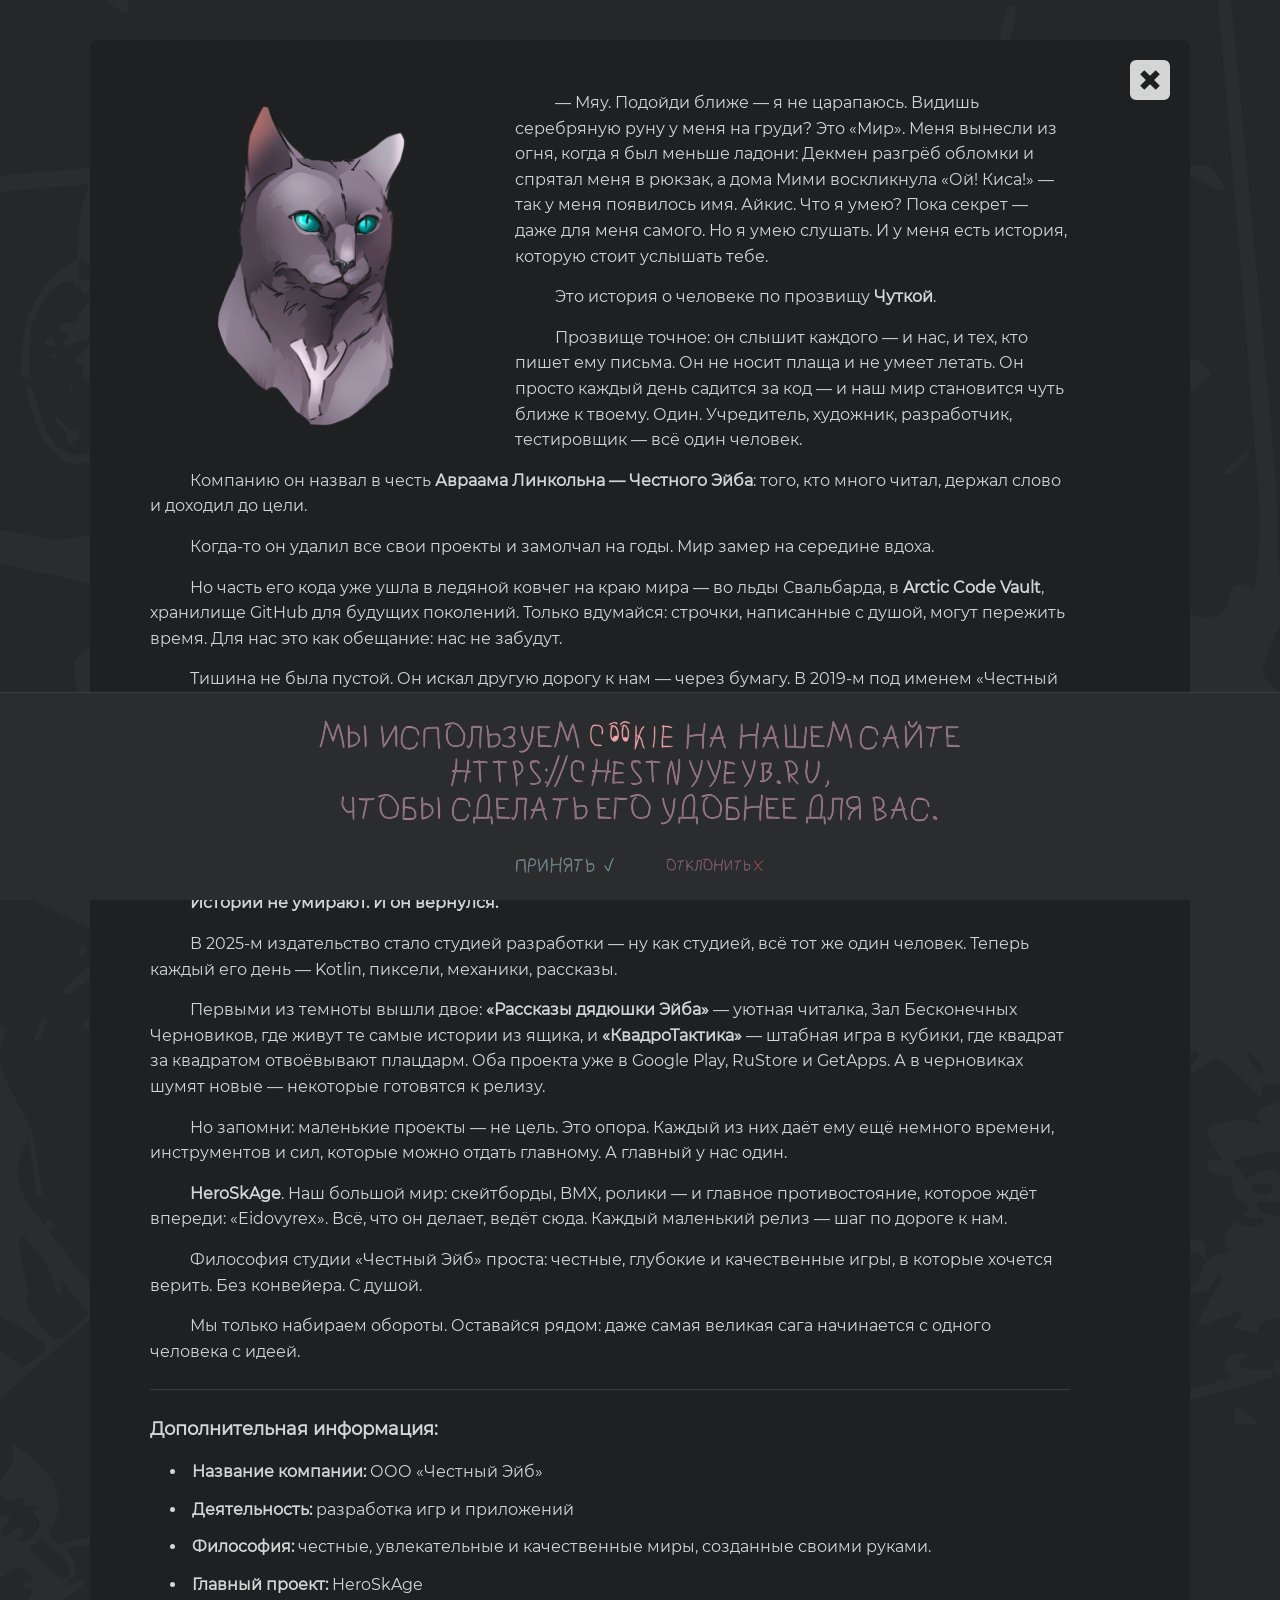
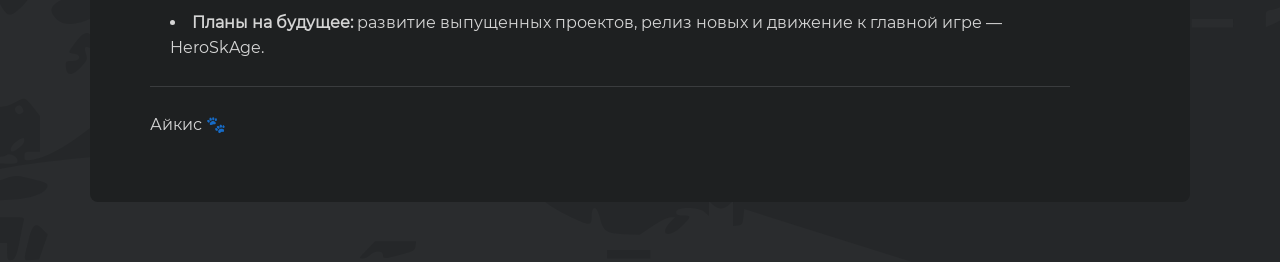
<file: about/index.html>
<!DOCTYPE html>
<html lang="ru">
<head>
    <meta charset="UTF-8" />
    <meta name="viewport" content="width=device-width, initial-scale=1.0" />
    <meta
      http-equiv="Content-Security-Policy"
      content="default-src 'self'; script-src 'self' https://www.googletagmanager.com https://www.google-analytics.com; style-src 'self' 'unsafe-inline'; img-src 'self' data: https://www.google-analytics.com https://www.googletagmanager.com; font-src 'self'; connect-src 'self' https://www.google-analytics.com https://region1.google-analytics.com https://www.googletagmanager.com; object-src 'none'; base-uri 'self'; form-action 'self'"
    />
    <meta name="referrer" content="strict-origin-when-cross-origin" />
    <title>О компании — Честный Эйб: история студии и HeroSkAge</title>

    <meta
      name="description"
      content="ООО «Честный Эйб» — студия одного разработчика. История Чуткого, приложения «Рассказы дядюшки Эйба» и «КвадроТактика» и главный проект — HeroSkAge."
    />
    <meta name="robots" content="index, follow" />
    <meta
      property="og:title"
      content="О компании — Честный Эйб: история студии и HeroSkAge"
    />
    <meta
      property="og:description"
      content="Студия одного разработчика: «Рассказы дядюшки Эйба», «КвадроТактика» и главный проект — HeroSkAge."
    />
    <meta property="og:type" content="article" />
    <meta
      property="og:image"
      content="https://chestnyyeyb.ru/images/og/og_image.png"
    />
    <meta property="og:url" content="https://chestnyyeyb.ru/about/" />
    <link rel="canonical" href="https://chestnyyeyb.ru/about/" />

    <meta name="twitter:card" content="summary_large_image" />
    <meta
      name="twitter:title"
      content="О компании — Честный Эйб: история студии и HeroSkAge"
    />
    <meta
      name="twitter:description"
      content="Студия одного разработчика: «Рассказы дядюшки Эйба», «КвадроТактика» и главный проект — HeroSkAge."
    />
    <meta
      name="twitter:image"
      content="https://chestnyyeyb.ru/images/og/og_image.png"
    />
    <meta
      name="twitter:image:alt"
      content="Логотип студии «Честный Эйб» — разработка игр и приложений для Android"
    />

    <link rel="preconnect" href="https://www.googletagmanager.com" />
    <link
      rel="preload"
      as="font"
      type="font/woff2"
      href="../fonts/Montserrat_0.woff2"
      crossorigin
    />
    <style>
      * { margin: 0; padding: 0; box-sizing: border-box; }
      html, body { min-height: 100%; background: #252729; color: #d5d5d5; font-family: "Montserrat_0", sans-serif; line-height: 1.6; }
      .page { min-height: 100vh; background-image: url(../images/Skate_89.svg); background-repeat: no-repeat; background-size: cover; }
      .page__main { padding: 40px 0; }
      .container { max-width: 1920px; margin: 0 auto; padding: 0 20px; }
      .page__wrapper { max-width: 1100px; margin: 0 auto; background: #1e2021; border-radius: 8px; padding: 40px 30px; }
      .cookie-notice {
        position: absolute;
        width: 1px;
        height: 1px;
        margin: -1px;
        padding: 0;
        border: 0;
        overflow: hidden;
        clip: rect(0 0 0 0);
        clip-path: inset(50%);
        white-space: nowrap;
      }
    </style>

    <link
      type="image/x-icon"
      rel="shortcut icon"
      href="../images/favicon/favicon.ico"
    />
    <link
      type="image/png"
      sizes="32x32"
      rel="icon"
      href="../images/favicon/favicon-32.png"
    />
    <link
      type="image/png"
      sizes="196x196"
      rel="icon"
      href="../images/favicon/favicon-196.png"
    />

    <link rel="stylesheet" href="../css/page.css" />
    <link rel="stylesheet" href="../css/cookie.css" />
    <link rel="stylesheet" href="../css/a11y.css" />
    <script src="../js/page.js" defer></script>
    <script src="../js/cookie.js" defer></script>
    <script src="../js/a11y.js" defer></script>
  </head>
  <body>
    <div class="page page_about">
      <main class="page__main">
        <div class="container">
          <div class="page__wrapper">
            <a href="../" class="page__close" aria-label="Назад">
              <svg
                version="1.1"
                xmlns="http://www.w3.org/2000/svg"
                viewBox="0 0 490 490"
              >
                <g>
                  <path
                    d="M76.563,490h336.875C455.547,490,490,455.547,490,413.438V76.563C490,34.453,455.547,0,413.437,0H76.563 C34.453,0,0,34.453,0,76.563v336.875C0,455.547,34.453,490,76.563,490z M124.835,175.445l50.61-50.611L245,194.39l69.555-69.555 l50.61,50.611L295.611,245l69.555,69.555l-50.61,50.611L245,295.611l-69.555,69.555l-50.61-50.61L194.389,245L124.835,175.445z"
                    class="close-icon"
                  ></path>
                </g>
              </svg>
            </a>
            <div class="page__content">
              <h1 class="visually-hidden">
                О компании «Честный Эйб» — инди-студия разработки игр и приложений
              </h1>
              <div class="page__image">
                <img src="../images/Hero/Hero_8.webp" alt="Айкис" />
              </div>
              <div class="page__text-top">
                — Мяу. Подойди ближе — я не царапаюсь. Видишь серебряную руну у меня на груди? Это «Мир». Меня вынесли из огня, когда я был меньше ладони: Декмен разгрёб обломки и спрятал меня в рюкзак, а дома Мими воскликнула «Ой! Киса!» — так у меня появилось имя. Айкис. Что я умею? Пока секрет — даже для меня самого. Но я умею слушать. И у меня есть история, которую стоит услышать тебе.
              </div>
              <div class="page__text">
                Это история о человеке по прозвищу <span>Чуткой</span>.
              </div>
              <div class="page__text">
                Прозвище точное: он слышит каждого — и нас, и тех, кто пишет ему письма. Он не носит плаща и не умеет летать. Он просто каждый день садится за код — и наш мир становится чуть ближе к твоему. Один. Учредитель, художник, разработчик, тестировщик — всё один человек.
              </div>
              <div class="page__text">
                Компанию он назвал в честь <span>Авраама Линкольна — Честного Эйба</span>: того, кто много читал, держал слово и доходил до цели.
              </div>
              <div class="page__text">
                Когда-то он удалил все свои проекты и замолчал на годы. Мир замер на середине вдоха.
              </div>
              <div class="page__text">
                Но часть его кода уже ушла в ледяной ковчег на краю мира — во льды Свальбарда, в <span>Arctic Code Vault</span>, хранилище GitHub для будущих поколений. Только вдумайся: строчки, написанные с душой, могут пережить время. Для нас это как обещание: нас не забудут.
              </div>
              <div class="page__text">
                Тишина не была пустой. Он искал другую дорогу к нам — через бумагу. В 2019-м под именем «Честный Эйб» он открыл маленький магазинчик: книги и комиксы. Полки, шуршащие страницы — рай для кота, уж поверь. Но продажи только пошли — и мир захлопнулся: пандемия. Магазинчик пришлось закрыть.
              </div>
              <div class="page__text">
                Комикс он не бросил: переоформил компанию в издательство и рисовал про нас. Денег оно не приносило — он кормил компанию сам, зарабатывая где придётся, по копейке. А чужая работа съедала всё время. Комикс снова лёг в ящик стола: тихо, в темноте, в ожидании.
              </div>
              <div class="page__text">
                Потом он нашёл работу и потихоньку расплачивался с долгами.
              </div>
              <div class="page__text">
                <span>Истории не умирают. И он вернулся.</span>
              </div>
              <div class="page__text">
                В 2025-м издательство стало студией разработки — ну как студией, всё тот же один человек. Теперь каждый его день — Kotlin, пиксели, механики, рассказы.
              </div>
              <div class="page__text">
                Первыми из темноты вышли двое: <span>«Рассказы дядюшки Эйба»</span> — уютная читалка, Зал Бесконечных Черновиков, где живут те самые истории из ящика, и <span>«КвадроТактика»</span> — штабная игра в кубики, где квадрат за квадратом отвоёвывают плацдарм. Оба проекта уже в Google Play, RuStore и GetApps. А в черновиках шумят новые — некоторые готовятся к релизу.
              </div>
              <div class="page__text">
                Но запомни: маленькие проекты — не цель. Это опора. Каждый из них даёт ему ещё немного времени, инструментов и сил, которые можно отдать главному. А главный у нас один.
              </div>
              <div class="page__text">
                <span>HeroSkAge</span>. Наш большой мир: скейтборды, BMX, ролики — и главное противостояние, которое ждёт впереди: «Eidovyrex». Всё, что он делает, ведёт сюда. Каждый маленький релиз — шаг по дороге к нам.
              </div>
              <div class="page__text">
                Философия студии «Честный Эйб» проста: честные, глубокие и качественные игры, в которые хочется верить. Без конвейера. С душой.
              </div>
              <div class="page__text">
                Мы только набираем обороты. Оставайся рядом: даже самая великая сага начинается с одного человека с идеей.
              </div>
              <hr class="page__separator" />
              <p class="page__title">Дополнительная информация:</p>
              <ul class="page__list">
                <li><span>Название компании:</span> ООО «Честный Эйб»</li>
                <li><span>Деятельность:</span> разработка игр и приложений</li>
                <li>
                  <span>Философия:</span> честные, увлекательные и качественные миры, созданные своими руками.
                </li>
                <li><span>Главный проект:</span> HeroSkAge</li>
                <li>
                  <span>Планы на будущее:</span> развитие выпущенных проектов, релиз новых и движение к главной игре — HeroSkAge.
                </li>
              </ul>
              <hr class="page__separator" />
              <p class="page__signature">Айкис 🐾</p>
            </div>
          </div>
        </div>
      </main>
      <div id="cookieConsent">
        <div class="cookie-title">
          <img src="../images/Cookie/Cookie.svg" alt="мы используем cookie" />
        </div>
        <div class="cookie-buttons">
          <button>
            <img src="../images/Cookie/Accept.svg" alt="принять" />
          </button>
          <button>
            <img src="../images/Cookie/Reject.svg" alt="отклонить" />
          </button>
        </div>
      </div>
    </div>
  </body>
</html>
</file>
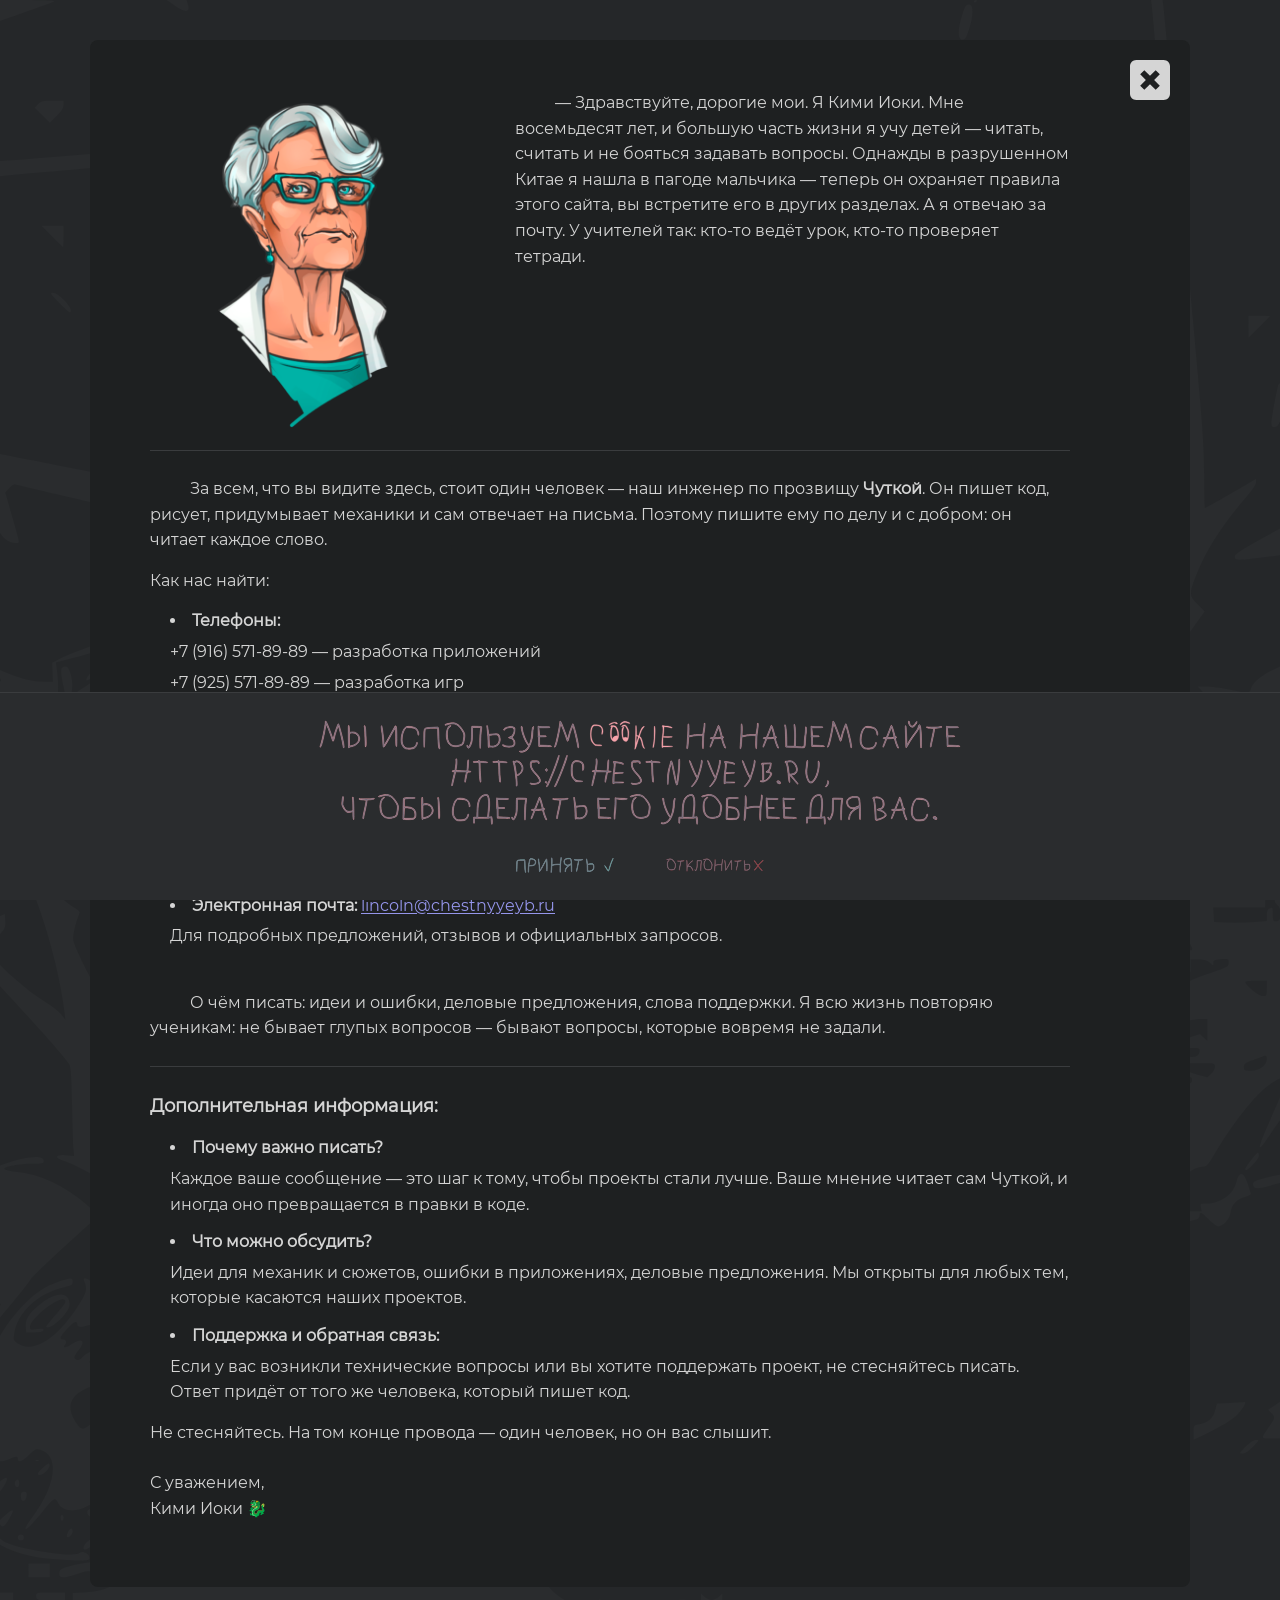
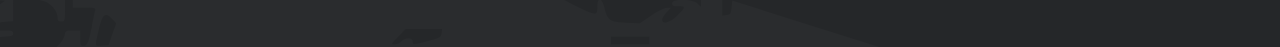
<file: contacts/index.html>
<!DOCTYPE html>
<html lang="ru">
<head>
    <meta charset="UTF-8" />
    <meta name="viewport" content="width=device-width, initial-scale=1.0" />
    <meta
      http-equiv="Content-Security-Policy"
      content="default-src 'self'; script-src 'self' https://www.googletagmanager.com https://www.google-analytics.com; style-src 'self' 'unsafe-inline'; img-src 'self' data: https://www.google-analytics.com https://www.googletagmanager.com; font-src 'self'; connect-src 'self' https://www.google-analytics.com https://region1.google-analytics.com https://www.googletagmanager.com; object-src 'none'; base-uri 'self'; form-action 'self'"
    />
    <meta name="referrer" content="strict-origin-when-cross-origin" />
    <title>Контакты — Честный Эйб: телефоны, Telegram и почта</title>

    <meta
      name="description"
      content="Контакты компании ООО «Честный Эйб»: телефоны, Telegram, электронная почта."
    />
    <meta name="robots" content="index, follow" />
    <meta
      property="og:title"
      content="Контакты — Честный Эйб: телефоны, Telegram и почта"
    />
    <meta
      property="og:description"
      content="Контакты компании ООО «Честный Эйб»: телефоны, Telegram, электронная почта."
    />
    <meta property="og:type" content="article" />
    <meta
      property="og:image"
      content="https://chestnyyeyb.ru/images/og/og_image.png"
    />
    <meta property="og:url" content="https://chestnyyeyb.ru/contacts/" />
    <link rel="canonical" href="https://chestnyyeyb.ru/contacts/" />

    <meta name="twitter:card" content="summary_large_image" />
    <meta
      name="twitter:title"
      content="Контакты — Честный Эйб: телефоны, Telegram и почта"
    />
    <meta
      name="twitter:description"
      content="Контакты компании ООО «Честный Эйб»: телефоны, Telegram, электронная почта."
    />
    <meta
      name="twitter:image"
      content="https://chestnyyeyb.ru/images/og/og_image.png"
    />
    <meta
      name="twitter:image:alt"
      content="Логотип студии «Честный Эйб» — разработка игр и приложений для Android"
    />

    <link rel="preconnect" href="https://www.googletagmanager.com" />
    <link
      rel="preload"
      as="font"
      type="font/woff2"
      href="../fonts/Montserrat_0.woff2"
      crossorigin
    />
    <style>
      * { margin: 0; padding: 0; box-sizing: border-box; }
      html, body { min-height: 100%; background: #252729; color: #d5d5d5; font-family: "Montserrat_0", sans-serif; line-height: 1.6; }
      .page { min-height: 100vh; background-image: url(../images/Skate_89.svg); background-repeat: no-repeat; background-size: cover; }
      .page__main { padding: 40px 0; }
      .container { max-width: 1920px; margin: 0 auto; padding: 0 20px; }
      .page__wrapper { max-width: 1100px; margin: 0 auto; background: #1e2021; border-radius: 8px; padding: 40px 30px; }
      .cookie-notice {
        position: absolute;
        width: 1px;
        height: 1px;
        margin: -1px;
        padding: 0;
        border: 0;
        overflow: hidden;
        clip: rect(0 0 0 0);
        clip-path: inset(50%);
        white-space: nowrap;
      }
    </style>

    <link
      type="image/x-icon"
      rel="shortcut icon"
      href="../images/favicon/favicon.ico"
    />
    <link
      type="image/png"
      sizes="32x32"
      rel="icon"
      href="../images/favicon/favicon-32.png"
    />
    <link
      type="image/png"
      sizes="196x196"
      rel="icon"
      href="../images/favicon/favicon-196.png"
    />

    <link rel="stylesheet" href="../css/page.css" />
    <link rel="stylesheet" href="../css/cookie.css" />
    <link rel="stylesheet" href="../css/a11y.css" />
    <script src="../js/page.js" defer></script>
    <script src="../js/cookie.js" defer></script>
    <script src="../js/a11y.js" defer></script>
  </head>
  <body>
    <div class="page page_contacts">
      <main class="page__main">
        <div class="container">
          <div class="page__wrapper">
            <a href="../" class="page__close" aria-label="Назад">
              <svg
                version="1.1"
                xmlns="http://www.w3.org/2000/svg"
                viewBox="0 0 490 490"
              >
                <g>
                  <path
                    d="M76.563,490h336.875C455.547,490,490,455.547,490,413.438V76.563C490,34.453,455.547,0,413.437,0H76.563 C34.453,0,0,34.453,0,76.563v336.875C0,455.547,34.453,490,76.563,490z M124.835,175.445l50.61-50.611L245,194.39l69.555-69.555 l50.61,50.611L295.611,245l69.555,69.555l-50.61,50.611L245,295.611l-69.555,69.555l-50.61-50.61L194.389,245L124.835,175.445z"
                    class="close-icon"
                  ></path>
                </g>
              </svg>
            </a>
            <div class="page__content">
              <h1 class="visually-hidden">
                Контакты студии «Честный Эйб» — телефоны, Telegram и почта
              </h1>
              <div class="page__image">
                <img src="../images/Hero/Hero_7.webp" alt="Кими Иоки" />
              </div>
              <div class="page__text-top">
                — Здравствуйте, дорогие мои. Я Кими Иоки. Мне восемьдесят лет, и большую часть жизни я учу детей — читать, считать и не бояться задавать вопросы. Однажды в разрушенном Китае я нашла в пагоде мальчика — теперь он охраняет правила этого сайта, вы встретите его в других разделах. А я отвечаю за почту. У учителей так: кто-то ведёт урок, кто-то проверяет тетради.
              </div>
              <hr class="page__separator" />
              <div class="page__text">
                За всем, что вы видите здесь, стоит один человек — наш инженер по прозвищу <span>Чуткой</span>. Он пишет код, рисует, придумывает механики и сам отвечает на письма. Поэтому пишите ему по делу и с добром: он читает каждое слово.
              </div>
              <p class="page__subtitle">Как нас найти:</p>
              <ul class="page__list">
                <li>
                  <span>Телефоны:</span><br />
                  <p>+7 (916) 571-89-89 — разработка приложений</p>
                  <p>+7 (925) 571-89-89 — разработка игр</p>
                  <p>+7 (964) 571-89-89 — тестирование проектов</p>
                  <p>+7 (985) 571-89-89 — обсуждение сотрудничества</p>
                  <p>
                    Рабочие часы: пн–пт с 09:00 до 17:00 (обед 12:00–14:00). Но если Чуткой засидится за кодом — ответ придёт и вечером.
                  </p>
                </li>
                <li>
                  <span>Telegram:</span>
                  <a
                    href="https://web.telegram.org/k/#@ChestnyyEyb"
                    target="_blank"
                    >@ChestnyyEyb</a
                  >
                  <p>Самый быстрый путь для идей и вопросов.</p>
                </li>
                <li>
                  <span>Электронная почта:</span>
                  <a href="mailto:lincoln@chestnyyeyb.ru"
                    >lincoln@chestnyyeyb.ru</a
                  >
                  <p>
                    Для подробных предложений, отзывов и официальных запросов.
                  </p>
                </li>
              </ul>
              <br />
              <div class="page__text">
                О чём писать: идеи и ошибки, деловые предложения, слова поддержки. Я всю жизнь повторяю ученикам: не бывает глупых вопросов — бывают вопросы, которые вовремя не задали.
              </div>
              <hr class="page__separator" />
              <p class="page__title">Дополнительная информация:</p>
              <ul class="page__list">
                <li>
                  <span>Почему важно писать?</span>
                  <p>
                    Каждое ваше сообщение — это шаг к тому, чтобы проекты стали лучше. Ваше мнение читает сам Чуткой, и иногда оно превращается в правки в коде.
                  </p>
                </li>
                <li>
                  <span>Что можно обсудить?</span>
                  <p>
                    Идеи для механик и сюжетов, ошибки в приложениях, деловые предложения. Мы открыты для любых тем, которые касаются наших проектов.
                  </p>
                </li>
                <li>
                  <span>Поддержка и обратная связь:</span>
                  <p>
                    Если у вас возникли технические вопросы или вы хотите поддержать проект, не стесняйтесь писать. Ответ придёт от того же человека, который пишет код.
                  </p>
                </li>
              </ul>
              <div class="page__subtitle">
                Не стесняйтесь. На том конце провода — один человек, но он вас слышит.
              </div>
              <p class="page__signature">
                С уважением,<br />
                Кими Иоки 🐉
              </p>
            </div>
          </div>
        </div>
      </main>
      <div id="cookieConsent">
        <div class="cookie-title">
          <img src="../images/Cookie/Cookie.svg" alt="мы используем cookie" />
        </div>
        <div class="cookie-buttons">
          <button>
            <img src="../images/Cookie/Accept.svg" alt="принять" />
          </button>
          <button>
            <img src="../images/Cookie/Reject.svg" alt="отклонить" />
          </button>
        </div>
      </div>
    </div>
  </body>
</html>
</file>
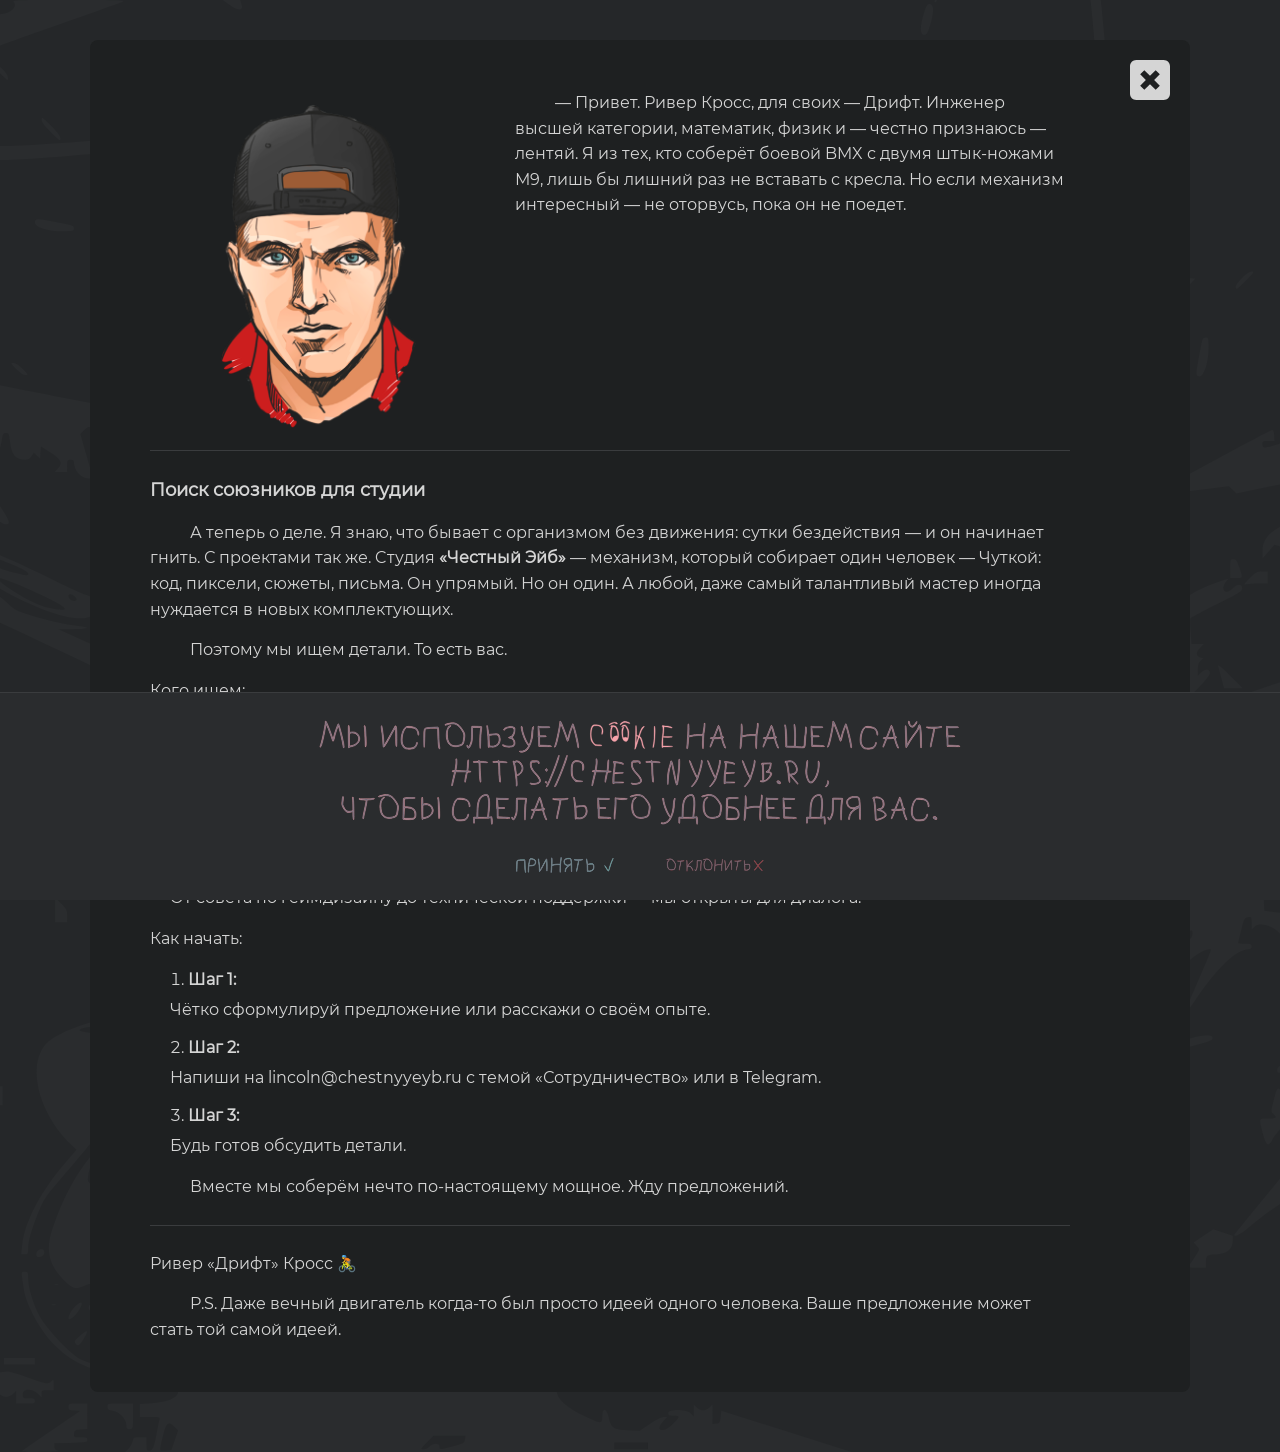
<file: cooperation/index.html>
<!DOCTYPE html>
<html lang="ru">
<head>
    <meta charset="UTF-8" />
    <meta name="viewport" content="width=device-width, initial-scale=1.0" />
    <meta
      http-equiv="Content-Security-Policy"
      content="default-src 'self'; script-src 'self' https://www.googletagmanager.com https://www.google-analytics.com; style-src 'self' 'unsafe-inline'; img-src 'self' data: https://www.google-analytics.com https://www.googletagmanager.com; font-src 'self'; connect-src 'self' https://www.google-analytics.com https://region1.google-analytics.com https://www.googletagmanager.com; object-src 'none'; base-uri 'self'; form-action 'self'"
    />
    <meta name="referrer" content="strict-origin-when-cross-origin" />
    <title>Сотрудничество — Честный Эйб: партнёрство и разработка</title>

    <meta
      name="description"
      content="Сотрудничество со студией ООО «Честный Эйб»: партнёрство по проектам, пиксель-арт, нарратив, озвучка, маркетинг и помощь в разработке."
    />
    <meta name="robots" content="index, follow" />
    <meta
      property="og:title"
      content="Сотрудничество — Честный Эйб: партнёрство и разработка"
    />
    <meta
      property="og:description"
      content="Сотрудничество со студией ООО «Честный Эйб»: партнёрство, пиксель-арт, нарратив, озвучка, маркетинг."
    />
    <meta property="og:type" content="article" />
    <meta
      property="og:image"
      content="https://chestnyyeyb.ru/images/og/og_image.png"
    />
    <meta property="og:url" content="https://chestnyyeyb.ru/cooperation/" />
    <link rel="canonical" href="https://chestnyyeyb.ru/cooperation/" />

    <meta name="twitter:card" content="summary_large_image" />
    <meta
      name="twitter:title"
      content="Сотрудничество — Честный Эйб: партнёрство и разработка"
    />
    <meta
      name="twitter:description"
      content="Сотрудничество со студией ООО «Честный Эйб»: партнёрство, пиксель-арт, нарратив, озвучка, маркетинг."
    />
    <meta
      name="twitter:image"
      content="https://chestnyyeyb.ru/images/og/og_image.png"
    />
    <meta
      name="twitter:image:alt"
      content="Логотип студии «Честный Эйб» — разработка игр и приложений для Android"
    />

    <link rel="preconnect" href="https://www.googletagmanager.com" />
    <link
      rel="preload"
      as="font"
      type="font/woff2"
      href="../fonts/Montserrat_0.woff2"
      crossorigin
    />
    <style>
      * { margin: 0; padding: 0; box-sizing: border-box; }
      html, body { min-height: 100%; background: #252729; color: #d5d5d5; font-family: "Montserrat_0", sans-serif; line-height: 1.6; }
      .page { min-height: 100vh; background-image: url(../images/Skate_89.svg); background-repeat: no-repeat; background-size: cover; }
      .page__main { padding: 40px 0; }
      .container { max-width: 1920px; margin: 0 auto; padding: 0 20px; }
      .page__wrapper { max-width: 1100px; margin: 0 auto; background: #1e2021; border-radius: 8px; padding: 40px 30px; }
      .cookie-notice {
        position: absolute;
        width: 1px;
        height: 1px;
        margin: -1px;
        padding: 0;
        border: 0;
        overflow: hidden;
        clip: rect(0 0 0 0);
        clip-path: inset(50%);
        white-space: nowrap;
      }
    </style>

    <link
      type="image/x-icon"
      rel="shortcut icon"
      href="../images/favicon/favicon.ico"
    />
    <link
      type="image/png"
      sizes="32x32"
      rel="icon"
      href="../images/favicon/favicon-32.png"
    />
    <link
      type="image/png"
      sizes="196x196"
      rel="icon"
      href="../images/favicon/favicon-196.png"
    />

    <link rel="stylesheet" href="../css/page.css" />
    <link rel="stylesheet" href="../css/cookie.css" />
    <link rel="stylesheet" href="../css/a11y.css" />
    <script src="../js/page.js" defer></script>
    <script src="../js/cookie.js" defer></script>
    <script src="../js/a11y.js" defer></script>
  </head>
  <body>
    <div class="page page_cooperation">
      <main class="page__main">
        <div class="container">
          <div class="page__wrapper">
            <a href="../" class="page__close" aria-label="Назад">
              <svg
                version="1.1"
                xmlns="http://www.w3.org/2000/svg"
                viewBox="0 0 490 490"
              >
                <g>
                  <path
                    d="M76.563,490h336.875C455.547,490,490,455.547,490,413.438V76.563C490,34.453,455.547,0,413.437,0H76.563 C34.453,0,0,34.453,0,76.563v336.875C0,455.547,34.453,490,76.563,490z M124.835,175.445l50.61-50.611L245,194.39l69.555-69.555 l50.61,50.611L295.611,245l69.555,69.555l-50.61,50.611L245,295.611l-69.555,69.555l-50.61-50.61L194.389,245L124.835,175.445z"
                    class="close-icon"
                  ></path>
                </g>
              </svg>
            </a>
            <div class="page__content">
              <div class="page__image">
                <img src="../images/Hero/Hero_3.webp" alt="Ривер Дрифт" />
              </div>
              <div class="page__text-top">
                — Привет. Ривер Кросс, для своих — Дрифт. Инженер высшей категории, математик, физик и — честно признаюсь — лентяй. Я из тех, кто соберёт боевой BMX с двумя штык-ножами М9, лишь бы лишний раз не вставать с кресла. Но если механизм интересный — не оторвусь, пока он не поедет.
              </div>
              <hr class="page__separator" />
              <h1 class="page__title">Поиск союзников для студии</h1>
              <div class="page__text">
                А теперь о деле. Я знаю, что бывает с организмом без движения: сутки бездействия — и он начинает гнить. С проектами так же. Cтудия <span>«Честный Эйб»</span> — механизм, который собирает один человек — Чуткой: код, пиксели, сюжеты, письма. Он упрямый. Но он один. А любой, даже самый талантливый мастер иногда нуждается в новых комплектующих.
              </div>
              <div class="page__text">
                Поэтому мы ищем детали. То есть вас.
              </div>
              <p class="page__subtitle">Кого ищем:</p>
              <ul class="page__list">
                <li>
                  <span>Партнёров по проектам:</span>
                  <p>
                    Аутсорс, совместная разработка, взаимовыгодное сотрудничество в любом из наших проектов.
                  </p>
                </li>
                <li>
                  <span>Людей для пиксель-арта, нарратива, озвучки, маркетинга:</span>
                  <p>
                    Всё, что помогает миру выглядеть, звучать и рассказывать о себе лучше.
                  </p>
                </li>
                <li>
                  <span>Любую помощь:</span>
                  <p>
                    От совета по геймдизайну до технической поддержки — мы открыты для диалога.
                  </p>
                </li>
              </ul>
              <p class="page__subtitle">Как начать:</p>
              <ol class="page__list">
                <li>
                  <span>Шаг 1:</span>
                  <p>Чётко сформулируй предложение или расскажи о своём опыте.</p>
                </li>
                <li>
                  <span>Шаг 2:</span>
                  <p>
                    Напиши на lincoln@chestnyyeyb.ru с темой «Сотрудничество» или в Telegram.
                  </p>
                </li>
                <li>
                  <span>Шаг 3:</span>
                  <p>Будь готов обсудить детали.</p>
                </li>
              </ol>
              <div class="page__text">
                Вместе мы соберём нечто по-настоящему мощное. Жду предложений.
              </div>
              <hr class="page__separator" />
              <p class="page__signature">Ривер «Дрифт» Кросс 🚴</p>
              <div class="page__text">
                P.S. Даже вечный двигатель когда-то был просто идеей одного человека. Ваше предложение может стать той самой идеей.
              </div>
            </div>
          </div>
        </div>
      </main>
      <div id="cookieConsent">
        <div class="cookie-title">
          <img src="../images/Cookie/Cookie.svg" alt="мы используем cookie" />
        </div>
        <div class="cookie-buttons">
          <button>
            <img src="../images/Cookie/Accept.svg" alt="принять" />
          </button>
          <button>
            <img src="../images/Cookie/Reject.svg" alt="отклонить" />
          </button>
        </div>
      </div>
    </div>
  </body>
</html>
</file>
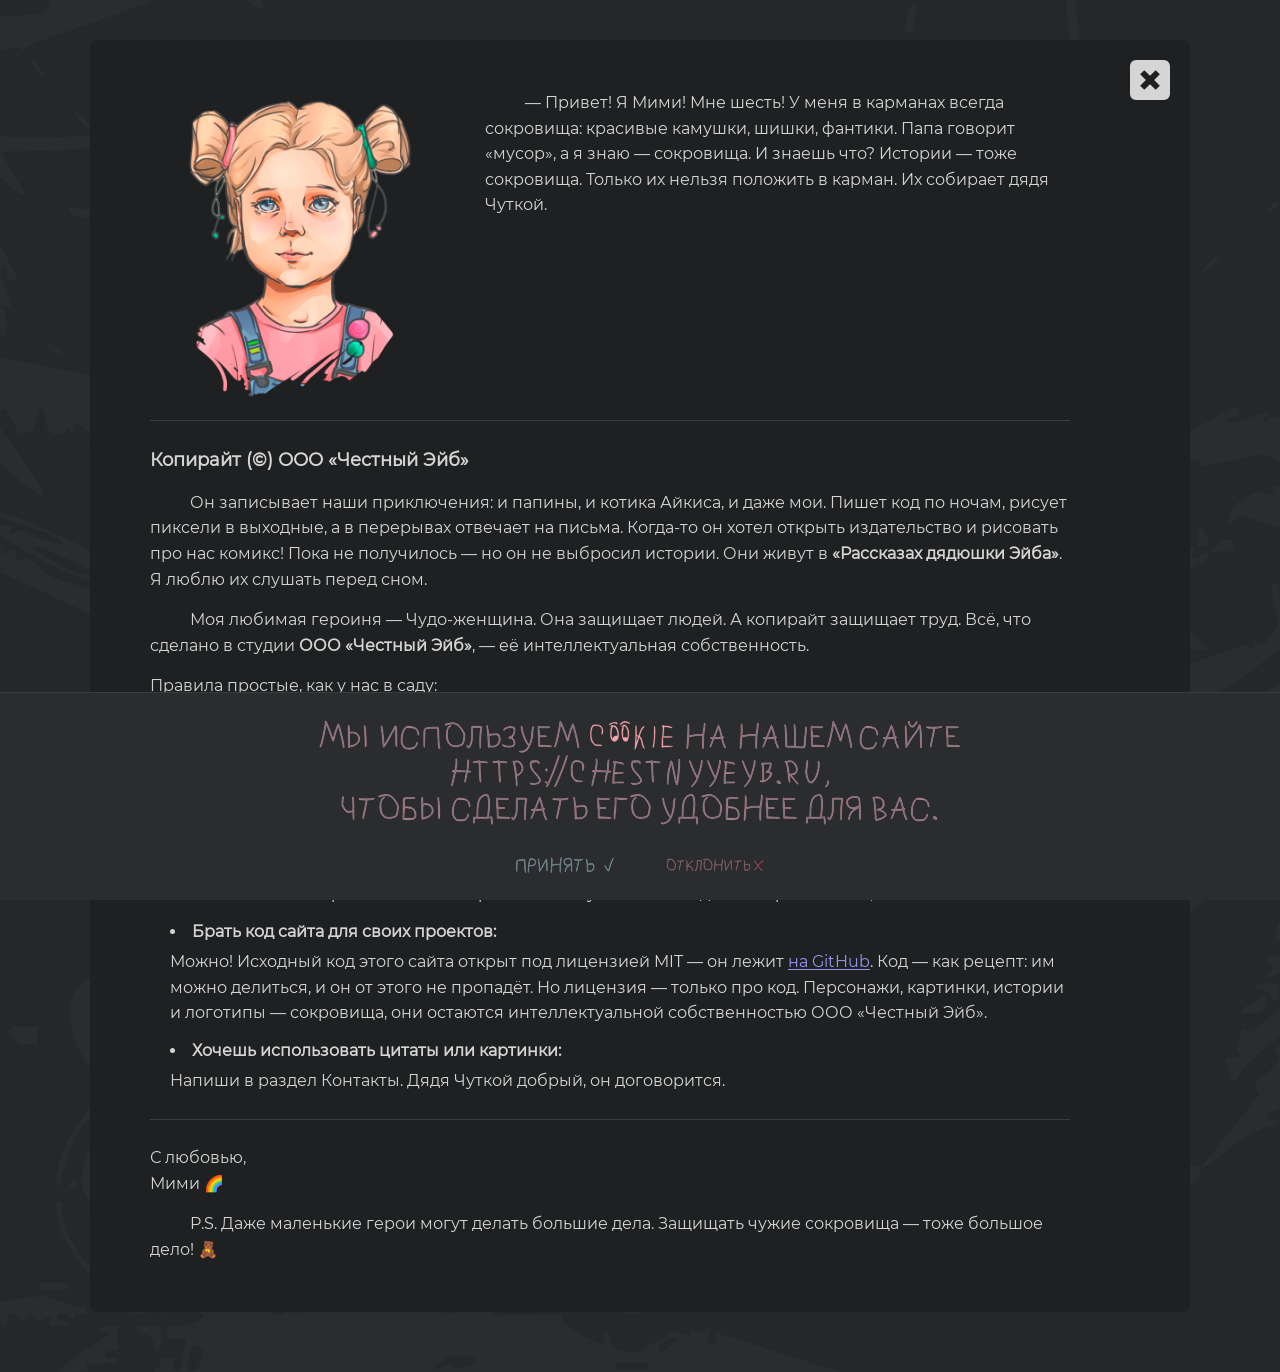
<file: copyright/index.html>
<!DOCTYPE html>
<html lang="ru">
<head>
    <meta charset="UTF-8" />
    <meta name="viewport" content="width=device-width, initial-scale=1.0" />
    <meta
      http-equiv="Content-Security-Policy"
      content="default-src 'self'; script-src 'self' https://www.googletagmanager.com https://www.google-analytics.com; style-src 'self' 'unsafe-inline'; img-src 'self' data: https://www.google-analytics.com https://www.googletagmanager.com; font-src 'self'; connect-src 'self' https://www.google-analytics.com https://region1.google-analytics.com https://www.googletagmanager.com; object-src 'none'; base-uri 'self'; form-action 'self'"
    />
    <meta name="referrer" content="strict-origin-when-cross-origin" />
    <title>Копирайт — Честный Эйб: авторские права и фанарт</title>

    <meta
      name="description"
      content="Копирайт ООО «Честный Эйб» — интеллектуальная собственность, авторские права на игры, персонажей, истории, музыку и графику."
    />
    <meta name="robots" content="index, follow" />
    <meta
      property="og:title"
      content="Копирайт — Честный Эйб: авторские права и фанарт"
    />
    <meta
      property="og:description"
      content="Копирайт ООО «Честный Эйб» — интеллектуальная собственность и авторские права."
    />
    <meta property="og:type" content="article" />
    <meta
      property="og:image"
      content="https://chestnyyeyb.ru/images/og/og_image.png"
    />
    <meta property="og:url" content="https://chestnyyeyb.ru/copyright/" />
    <link rel="canonical" href="https://chestnyyeyb.ru/copyright/" />

    <meta name="twitter:card" content="summary_large_image" />
    <meta
      name="twitter:title"
      content="Копирайт — Честный Эйб: авторские права и фанарт"
    />
    <meta
      name="twitter:description"
      content="Копирайт ООО «Честный Эйб» — интеллектуальная собственность и авторские права."
    />
    <meta
      name="twitter:image"
      content="https://chestnyyeyb.ru/images/og/og_image.png"
    />
    <meta
      name="twitter:image:alt"
      content="Логотип студии «Честный Эйб» — разработка игр и приложений для Android"
    />

    <link rel="preconnect" href="https://www.googletagmanager.com" />
    <link
      rel="preload"
      as="font"
      type="font/woff2"
      href="../fonts/Montserrat_0.woff2"
      crossorigin
    />
    <style>
      * { margin: 0; padding: 0; box-sizing: border-box; }
      html, body { min-height: 100%; background: #252729; color: #d5d5d5; font-family: "Montserrat_0", sans-serif; line-height: 1.6; }
      .page { min-height: 100vh; background-image: url(../images/Skate_89.svg); background-repeat: no-repeat; background-size: cover; }
      .page__main { padding: 40px 0; }
      .container { max-width: 1920px; margin: 0 auto; padding: 0 20px; }
      .page__wrapper { max-width: 1100px; margin: 0 auto; background: #1e2021; border-radius: 8px; padding: 40px 30px; }
      .cookie-notice {
        position: absolute;
        width: 1px;
        height: 1px;
        margin: -1px;
        padding: 0;
        border: 0;
        overflow: hidden;
        clip: rect(0 0 0 0);
        clip-path: inset(50%);
        white-space: nowrap;
      }
    </style>

    <link
      type="image/x-icon"
      rel="shortcut icon"
      href="../images/favicon/favicon.ico"
    />
    <link
      type="image/png"
      sizes="32x32"
      rel="icon"
      href="../images/favicon/favicon-32.png"
    />
    <link
      type="image/png"
      sizes="196x196"
      rel="icon"
      href="../images/favicon/favicon-196.png"
    />

    <link rel="stylesheet" href="../css/page.css" />
    <link rel="stylesheet" href="../css/cookie.css" />
    <link rel="stylesheet" href="../css/a11y.css" />
    <script src="../js/page.js" defer></script>
    <script src="../js/cookie.js" defer></script>
    <script src="../js/a11y.js" defer></script>
  </head>
  <body>
    <div class="page page_copyright">
      <main class="page__main">
        <div class="container">
          <div class="page__wrapper">
            <a href="../" class="page__close" aria-label="Назад">
              <svg
                version="1.1"
                xmlns="http://www.w3.org/2000/svg"
                viewBox="0 0 490 490"
              >
                <g>
                  <path
                    d="M76.563,490h336.875C455.547,490,490,455.547,490,413.438V76.563C490,34.453,455.547,0,413.437,0H76.563 C34.453,0,0,34.453,0,76.563v336.875C0,455.547,34.453,490,76.563,490z M124.835,175.445l50.61-50.611L245,194.39l69.555-69.555 l50.61,50.611L295.611,245l69.555,69.555l-50.61,50.611L245,295.611l-69.555,69.555l-50.61-50.61L194.389,245L124.835,175.445z"
                    class="close-icon"
                  ></path>
                </g>
              </svg>
            </a>
            <div class="page__content">
              <div class="page__image page__image-copyright">
                <img src="../images/Hero/Hero_4.webp" alt="Мими" />
              </div>
              <div class="page__text-top">
                — Привет! Я Мими! Мне шесть! У меня в карманах всегда сокровища: красивые камушки, шишки, фантики. Папа говорит «мусор», а я знаю — сокровища. И знаешь что? Истории — тоже сокровища. Только их нельзя положить в карман. Их собирает дядя Чуткой.
              </div>
              <hr class="page__separator" />
              <h1 class="page__title">Копирайт (©) ООО «Честный Эйб»</h1>
              <div class="page__text">
                Он записывает наши приключения: и папины, и котика Айкиса, и даже мои. Пишет код по ночам, рисует пиксели в выходные, а в перерывах отвечает на письма. Когда-то он хотел открыть издательство и рисовать про нас комикс! Пока не получилось — но он не выбросил истории. Они живут в <span>«Рассказах дядюшки Эйба»</span>. Я люблю их слушать перед сном.
              </div>
              <div class="page__text">
                Моя любимая героиня — Чудо-женщина. Она защищает людей. А копирайт защищает труд. Всё, что сделано в студии <span>ООО «Честный Эйб»</span>, — её интеллектуальная собственность.
              </div>
              <p class="page__subtitle">Правила простые, как у нас в саду:</p>
              <ul class="page__list">
                <li>
                  <span>Играть, читать, обсуждать с друзьями:</span>
                  <p>Можно и нужно! Мы только рады.</p>
                </li>
                <li>
                  <span>Рисовать фанарт и писать истории по нашему миру:</span>
                  <p>
                    Можно! Только напиши, что это fan-творчество, и дай ссылку на студию «Честный Эйб».
                  </p>
                </li>
                <li>
                  <span>Брать чужое без спроса для своих коммерческих проектов:</span>
                  <p>
                    Нельзя. Это как забрать мой самый красивый камушек. Я не жадина. Я просто знаю, чей он.
                  </p>
                </li>
                <li>
                  <span>Брать код сайта для своих проектов:</span>
                  <p>
                    Можно! Исходный код этого сайта открыт под лицензией MIT — он лежит
                    <a href="https://github.com/Chutkoy/ChestnyyEyb_site" target="_blank">на GitHub</a>.
                    Код — как рецепт: им можно делиться, и он от этого не пропадёт. Но лицензия — только про код. Персонажи, картинки, истории и логотипы — сокровища, они остаются интеллектуальной собственностью ООО «Честный Эйб».
                  </p>
                </li>
                <li>
                  <span>Хочешь использовать цитаты или картинки:</span>
                  <p>
                    Напиши в раздел Контакты. Дядя Чуткой добрый, он договорится.
                  </p>
                </li>
              </ul>
              <hr class="page__separator" />
              <p class="page__signature">
                С любовью,<br />
                Мими 🌈
              </p>
              <div class="page__text">
                P.S. Даже маленькие герои могут делать большие дела. Защищать чужие сокровища — тоже большое дело! 🧸
              </div>
            </div>
          </div>
        </div>
      </main>
      <div id="cookieConsent">
        <div class="cookie-title">
          <img src="../images/Cookie/Cookie.svg" alt="мы используем cookie" />
        </div>
        <div class="cookie-buttons">
          <button>
            <img src="../images/Cookie/Accept.svg" alt="принять" />
          </button>
          <button>
            <img src="../images/Cookie/Reject.svg" alt="отклонить" />
          </button>
        </div>
      </div>
    </div>
  </body>
</html>
</file>
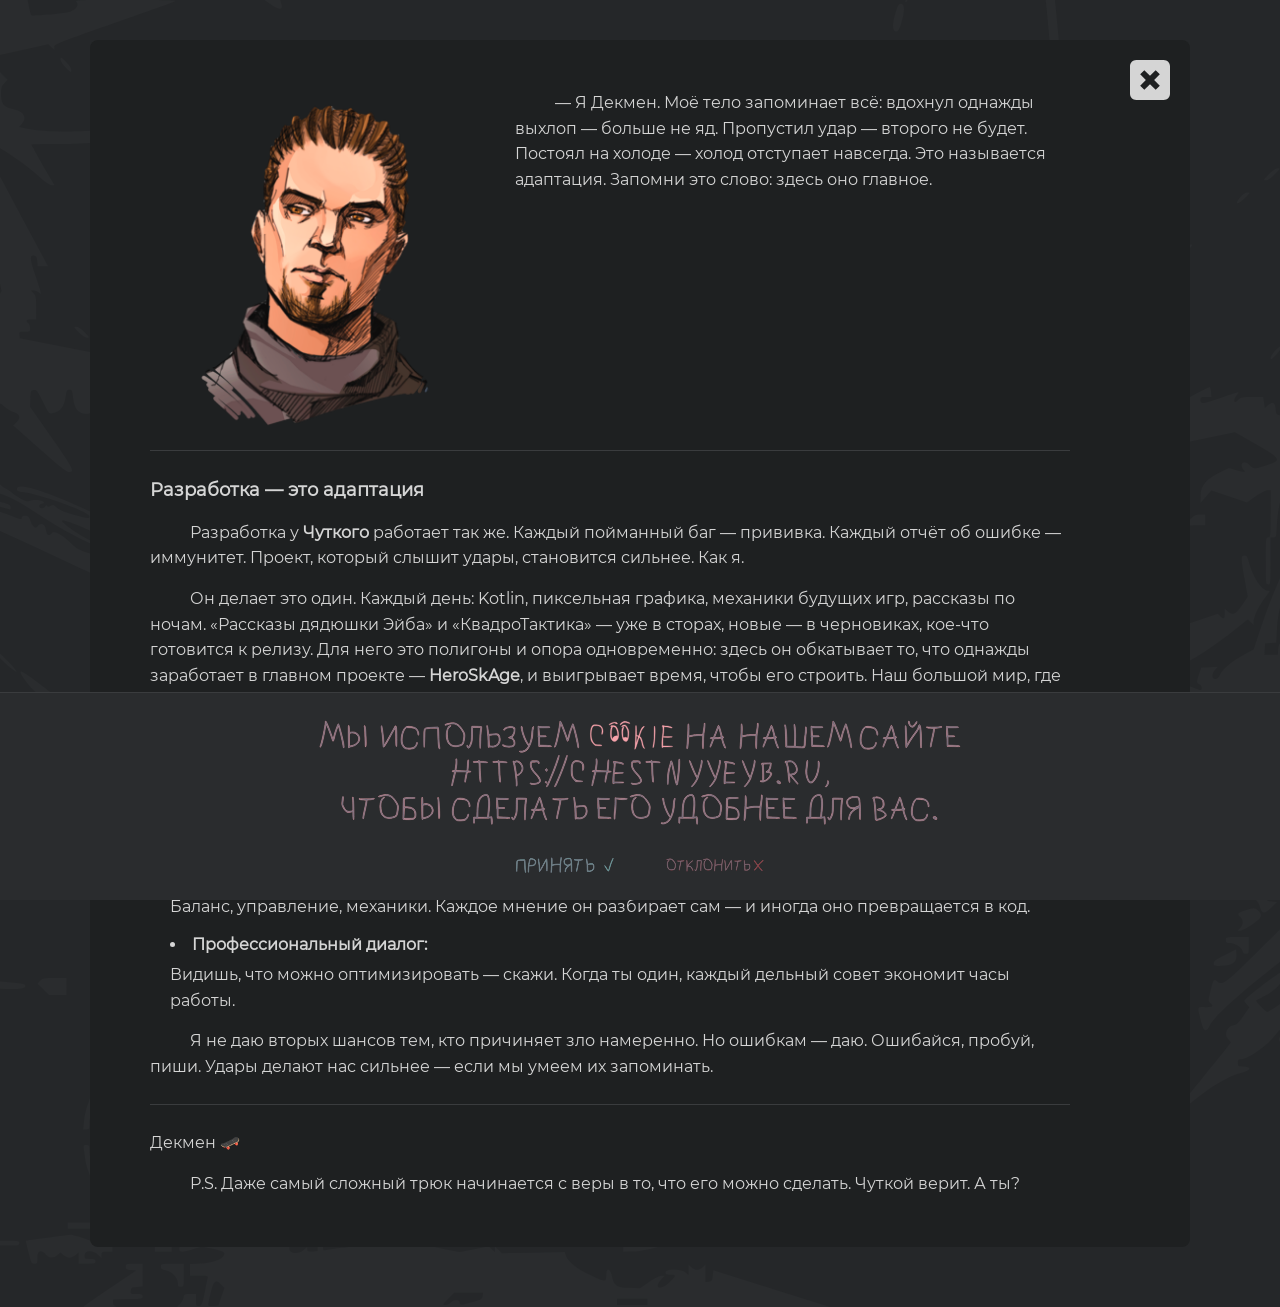
<file: development/index.html>
<!DOCTYPE html>
<html lang="ru">
<head>
    <meta charset="UTF-8" />
    <meta name="viewport" content="width=device-width, initial-scale=1.0" />
    <meta
      http-equiv="Content-Security-Policy"
      content="default-src 'self'; script-src 'self' https://www.googletagmanager.com https://www.google-analytics.com; style-src 'self' 'unsafe-inline'; img-src 'self' data: https://www.google-analytics.com https://www.googletagmanager.com; font-src 'self'; connect-src 'self' https://www.google-analytics.com https://region1.google-analytics.com https://www.googletagmanager.com; object-src 'none'; base-uri 'self'; form-action 'self'"
    />
    <meta name="referrer" content="strict-origin-when-cross-origin" />
    <title>Разработка — Честный Эйб: тестирование и идеи для игр</title>

    <meta
      name="description"
      content="Как идёт разработка в студии ООО «Честный Эйб»: тестирование, идеи по геймдизайну и профессиональный диалог с разработчиком."
    />
    <meta name="robots" content="index, follow" />
    <meta
      property="og:title"
      content="Разработка — Честный Эйб: тестирование и идеи для игр"
    />
    <meta
      property="og:description"
      content="Разработка в студии ООО «Честный Эйб»: тестирование, идеи по геймдизайну, диалог с разработчиком."
    />
    <meta property="og:type" content="article" />
    <meta
      property="og:image"
      content="https://chestnyyeyb.ru/images/og/og_image.png"
    />
    <meta property="og:url" content="https://chestnyyeyb.ru/development/" />
    <link rel="canonical" href="https://chestnyyeyb.ru/development/" />

    <meta name="twitter:card" content="summary_large_image" />
    <meta
      name="twitter:title"
      content="Разработка — Честный Эйб: тестирование и идеи для игр"
    />
    <meta
      name="twitter:description"
      content="Разработка в студии ООО «Честный Эйб»: тестирование, идеи по геймдизайну, диалог с разработчиком."
    />
    <meta
      name="twitter:image"
      content="https://chestnyyeyb.ru/images/og/og_image.png"
    />
    <meta
      name="twitter:image:alt"
      content="Логотип студии «Честный Эйб» — разработка игр и приложений для Android"
    />

    <link rel="preconnect" href="https://www.googletagmanager.com" />
    <link
      rel="preload"
      as="font"
      type="font/woff2"
      href="../fonts/Montserrat_0.woff2"
      crossorigin
    />
    <style>
      * { margin: 0; padding: 0; box-sizing: border-box; }
      html, body { min-height: 100%; background: #252729; color: #d5d5d5; font-family: "Montserrat_0", sans-serif; line-height: 1.6; }
      .page { min-height: 100vh; background-image: url(../images/Skate_89.svg); background-repeat: no-repeat; background-size: cover; }
      .page__main { padding: 40px 0; }
      .container { max-width: 1920px; margin: 0 auto; padding: 0 20px; }
      .page__wrapper { max-width: 1100px; margin: 0 auto; background: #1e2021; border-radius: 8px; padding: 40px 30px; }
      .cookie-notice {
        position: absolute;
        width: 1px;
        height: 1px;
        margin: -1px;
        padding: 0;
        border: 0;
        overflow: hidden;
        clip: rect(0 0 0 0);
        clip-path: inset(50%);
        white-space: nowrap;
      }
    </style>

    <link
      type="image/x-icon"
      rel="shortcut icon"
      href="../images/favicon/favicon.ico"
    />
    <link
      type="image/png"
      sizes="32x32"
      rel="icon"
      href="../images/favicon/favicon-32.png"
    />
    <link
      type="image/png"
      sizes="196x196"
      rel="icon"
      href="../images/favicon/favicon-196.png"
    />

    <link rel="stylesheet" href="../css/page.css" />
    <link rel="stylesheet" href="../css/cookie.css" />
    <link rel="stylesheet" href="../css/a11y.css" />
    <script src="../js/page.js" defer></script>
    <script src="../js/cookie.js" defer></script>
    <script src="../js/a11y.js" defer></script>
  </head>
  <body>
    <div class="page page_development">
      <main class="page__main">
        <div class="container">
          <div class="page__wrapper">
            <a href="../" class="page__close" aria-label="Назад">
              <svg
                version="1.1"
                xmlns="http://www.w3.org/2000/svg"
                viewBox="0 0 490 490"
              >
                <g>
                  <path
                    d="M76.563,490h336.875C455.547,490,490,455.547,490,413.438V76.563C490,34.453,455.547,0,413.437,0H76.563 C34.453,0,0,34.453,0,76.563v336.875C0,455.547,34.453,490,76.563,490z M124.835,175.445l50.61-50.611L245,194.39l69.555-69.555 l50.61,50.611L295.611,245l69.555,69.555l-50.61,50.611L245,295.611l-69.555,69.555l-50.61-50.61L194.389,245L124.835,175.445z"
                    class="close-icon"
                  ></path>
                </g>
              </svg>
            </a>
            <div class="page__content">
              <div class="page__image">
                <img src="../images/Hero/Hero_1.webp" alt="Декмен" />
              </div>
              <div class="page__text-top">
                — Я Декмен. Моё тело запоминает всё: вдохнул однажды выхлоп — больше не яд. Пропустил удар — второго не будет. Постоял на холоде — холод отступает навсегда. Это называется адаптация. Запомни это слово: здесь оно главное.
              </div>
              <hr class="page__separator" />
              <h1 class="page__title">Разработка — это адаптация</h1>
              <div class="page__text">
                Разработка у <span>Чуткого</span> работает так же. Каждый пойманный баг — прививка. Каждый отчёт об ошибке — иммунитет. Проект, который слышит удары, становится сильнее. Как я.
              </div>
              <div class="page__text">
                Он делает это один. Каждый день: Kotlin, пиксельная графика, механики будущих игр, рассказы по ночам. «Рассказы дядюшки Эйба» и «КвадроТактика» — уже в сторах, новые — в черновиках, кое-что готовится к релизу. Для него это полигоны и опора одновременно: здесь он обкатывает то, что однажды заработает в главном проекте — <span>HeroSkAge</span>, и выигрывает время, чтобы его строить. Наш большой мир, где нам предстоит встреча с «Eidovyrex».
              </div>
              <p class="page__subtitle">Чем ты можешь помочь:</p>
              <ul class="page__list">
                <li>
                  <span>Тестирование:</span>
                  <p>
                    Подробные отчёты об ошибках и впечатлениях от ранних сборок — лучшая проверка на прочность. Чуткой читает всё.
                  </p>
                </li>
                <li>
                  <span>Идеи по геймдизайну:</span>
                  <p>
                    Баланс, управление, механики. Каждое мнение он разбирает сам — и иногда оно превращается в код.
                  </p>
                </li>
                <li>
                  <span>Профессиональный диалог:</span>
                  <p>
                    Видишь, что можно оптимизировать — скажи. Когда ты один, каждый дельный совет экономит часы работы.
                  </p>
                </li>
              </ul>
              <div class="page__text">
                Я не даю вторых шансов тем, кто причиняет зло намеренно. Но ошибкам — даю. Ошибайся, пробуй, пиши. Удары делают нас сильнее — если мы умеем их запоминать.
              </div>
              <hr class="page__separator" />
              <p class="page__signature">Декмен 🛹</p>
              <div class="page__text">
                P.S. Даже самый сложный трюк начинается с веры в то, что его можно сделать. Чуткой верит. А ты?
              </div>
            </div>
          </div>
        </div>
      </main>
      <div id="cookieConsent">
        <div class="cookie-title">
          <img src="../images/Cookie/Cookie.svg" alt="мы используем cookie" />
        </div>
        <div class="cookie-buttons">
          <button>
            <img src="../images/Cookie/Accept.svg" alt="принять" />
          </button>
          <button>
            <img src="../images/Cookie/Reject.svg" alt="отклонить" />
          </button>
        </div>
      </div>
    </div>
  </body>
</html>
</file>
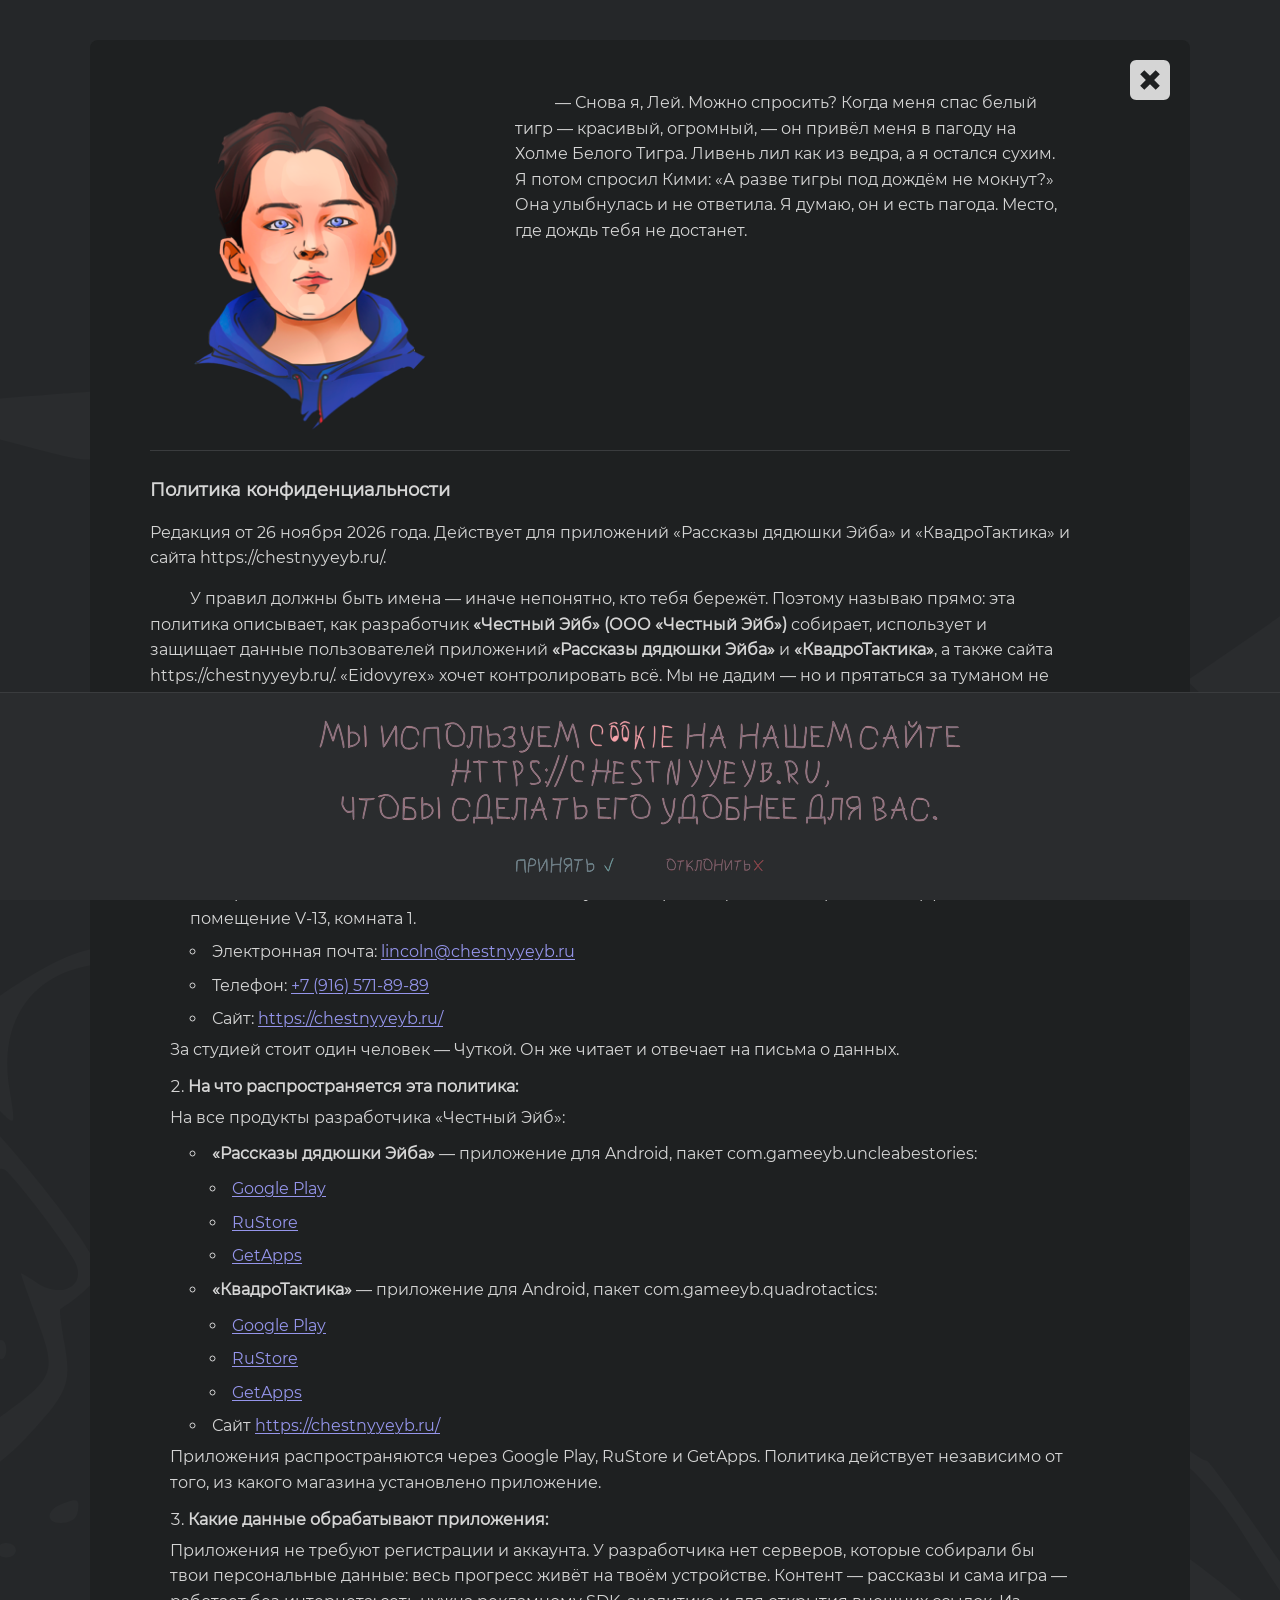
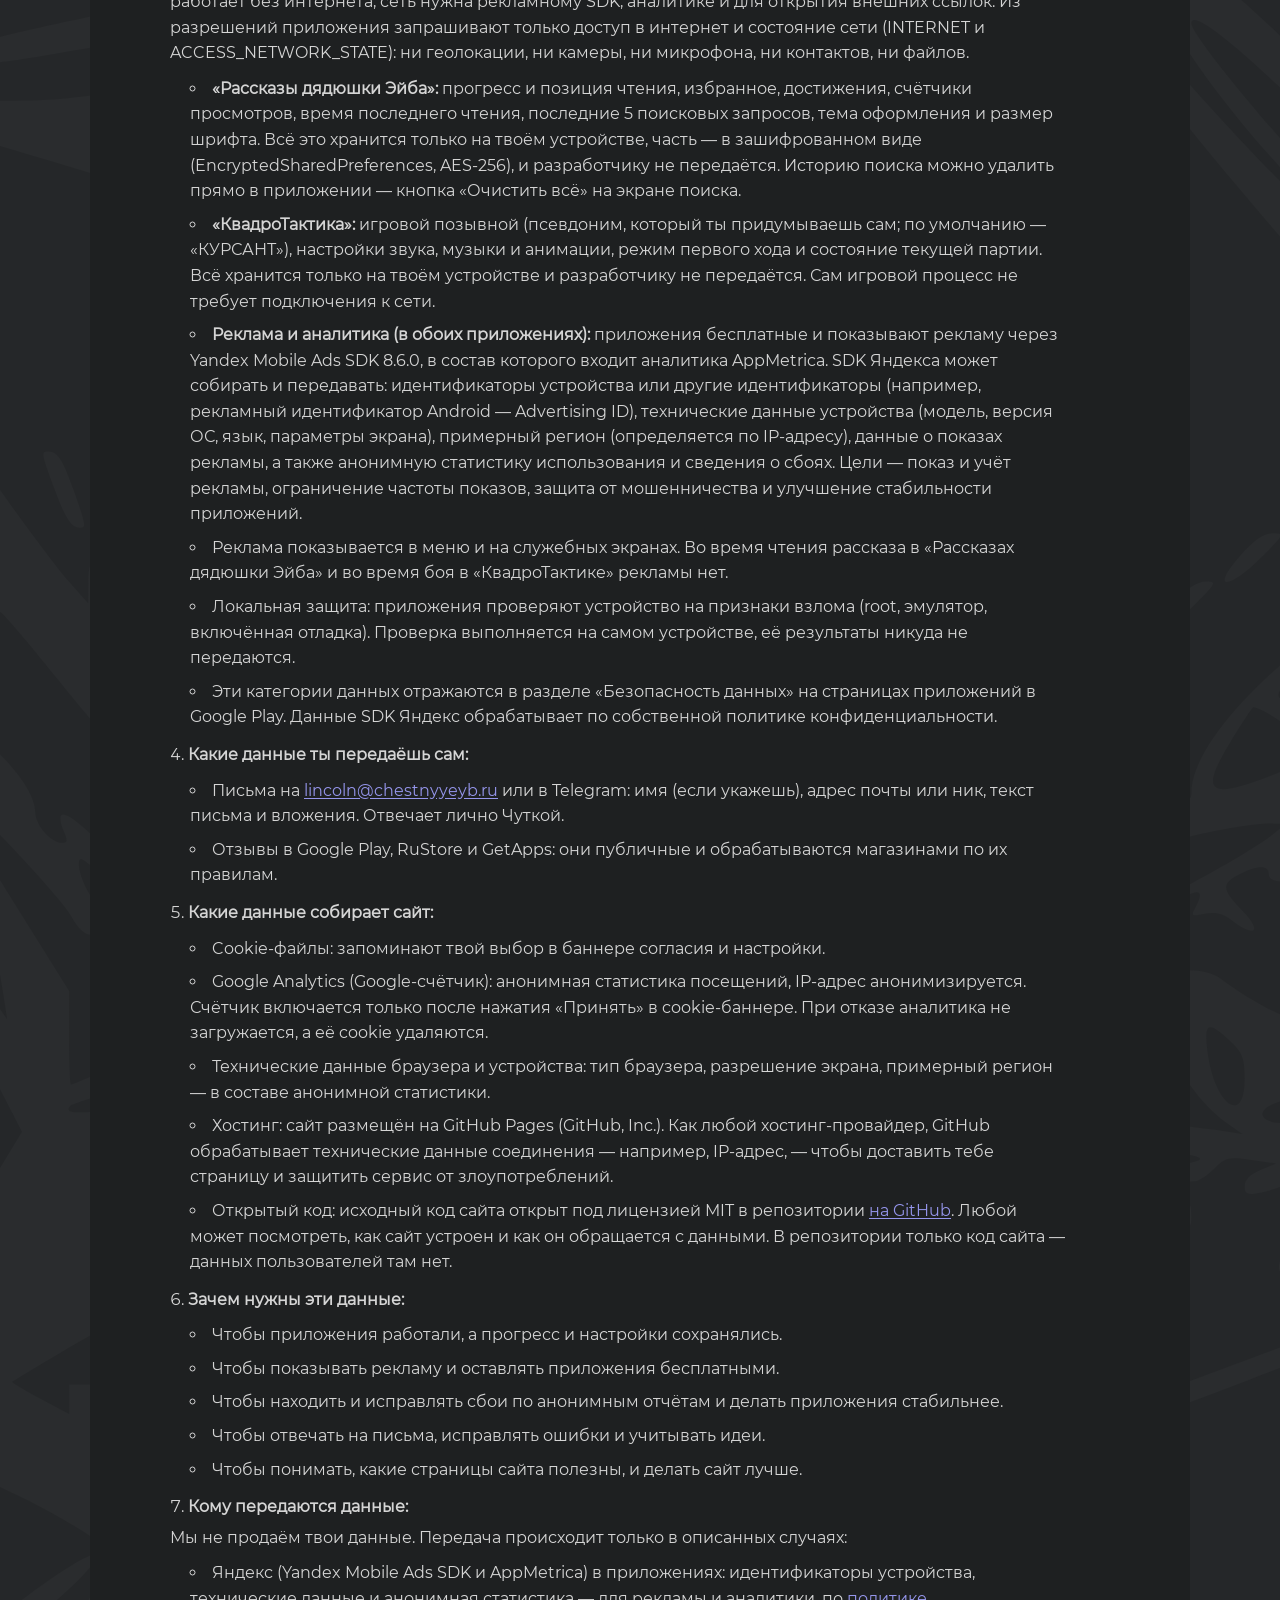
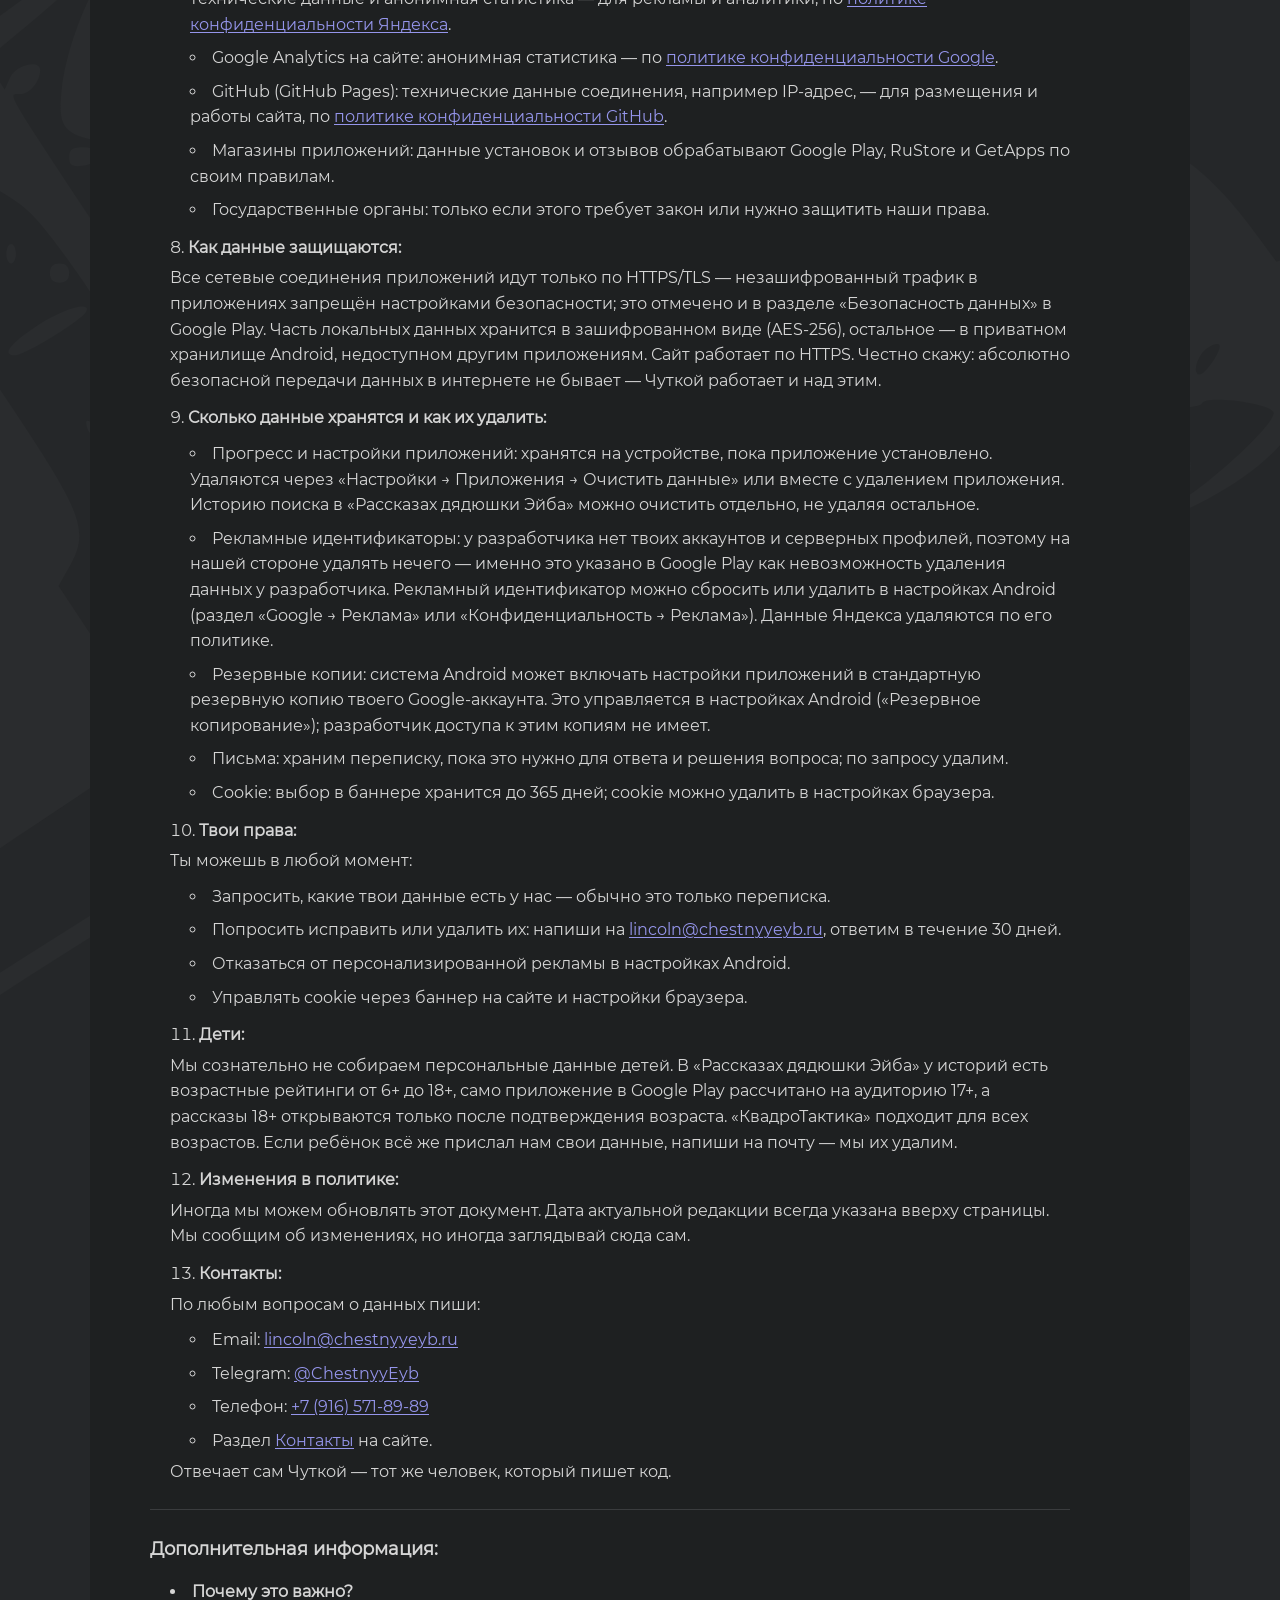
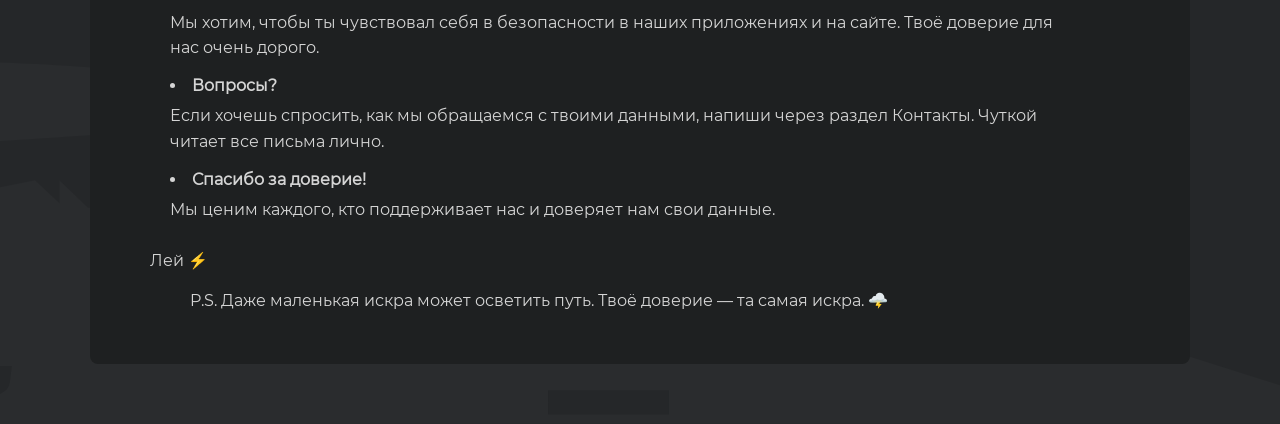
<file: privacy/index.html>
<!DOCTYPE html>
<html lang="ru">
<head>
  <meta charset="UTF-8" />
  <meta name="viewport" content="width=device-width, initial-scale=1.0" />
  <meta
    http-equiv="Content-Security-Policy"
    content="default-src 'self'; script-src 'self' https://www.googletagmanager.com https://www.google-analytics.com; style-src 'self' 'unsafe-inline'; img-src 'self' data: https://www.google-analytics.com https://www.googletagmanager.com; font-src 'self'; connect-src 'self' https://www.google-analytics.com https://region1.google-analytics.com https://www.googletagmanager.com; object-src 'none'; base-uri 'self'; form-action 'self'"
  />
  <meta name="referrer" content="strict-origin-when-cross-origin" />
  <title>Политика конфиденциальности — Честный Эйб</title>
  <meta
    name="description"
    content="Политика конфиденциальности разработчика «Честный Эйб» (ООО «Честный Эйб») для приложений «Рассказы дядюшки Эйба» и «КвадроТактика» и сайта chestnyyeyb.ru."
  />
  <meta name="robots" content="index, follow" />
  <meta
    property="og:title"
    content="Политика конфиденциальности — Честный Эйб"
  />
  <meta
    property="og:description"
    content="Политика конфиденциальности приложений «Рассказы дядюшки Эйба» и «КвадроТактика» и сайта chestnyyeyb.ru. Разработчик — «Честный Эйб» (ООО «Честный Эйб»)."
  />
  <meta property="og:type" content="article" />
  <meta
    property="og:image"
    content="https://chestnyyeyb.ru/images/og/og_image.png"
  />
  <meta property="og:url" content="https://chestnyyeyb.ru/privacy/" />
  <link rel="canonical" href="https://chestnyyeyb.ru/privacy/" />

  <meta name="twitter:card" content="summary_large_image" />
  <meta
    name="twitter:title"
    content="Политика конфиденциальности — Честный Эйб"
  />
  <meta
    name="twitter:description"
    content="Политика конфиденциальности приложений «Рассказы дядюшки Эйба» и «КвадроТактика» и сайта chestnyyeyb.ru. Разработчик — «Честный Эйб» (ООО «Честный Эйб»)."
  />
  <meta
    name="twitter:image"
    content="https://chestnyyeyb.ru/images/og/og_image.png"
  />
  <meta
    name="twitter:image:alt"
    content="Логотип студии «Честный Эйб» — разработка игр и приложений для Android"
  />

  <link rel="preconnect" href="https://www.googletagmanager.com" />
  <link
    rel="preload"
    as="font"
    type="font/woff2"
    href="../fonts/Montserrat_0.woff2"
    crossorigin
  />
  <style>
    * { margin: 0; padding: 0; box-sizing: border-box; }
    html, body { min-height: 100%; background: #252729; color: #d5d5d5; font-family: "Montserrat_0", sans-serif; line-height: 1.6; }
    .page { min-height: 100vh; background-image: url(../images/Skate_89.svg); background-repeat: no-repeat; background-size: cover; }
    .page__main { padding: 40px 0; }
    .container { max-width: 1920px; margin: 0 auto; padding: 0 20px; }
    .page__wrapper { max-width: 1100px; margin: 0 auto; background: #1e2021; border-radius: 8px; padding: 40px 30px; }
    .cookie-notice {
      position: absolute;
      width: 1px;
      height: 1px;
      margin: -1px;
      padding: 0;
      border: 0;
      overflow: hidden;
      clip: rect(0 0 0 0);
      clip-path: inset(50%);
      white-space: nowrap;
    }
  </style>
  <link
    type="image/x-icon"
    rel="shortcut icon"
    href="../images/favicon/favicon.ico"
  />
  <link
    type="image/png"
    sizes="32x32"
    rel="icon"
    href="../images/favicon/favicon-32.png"
  />
  <link
    type="image/png"
    sizes="196x196"
    rel="icon"
    href="../images/favicon/favicon-196.png"
  />
  <link rel="stylesheet" href="../css/page.css" />
  <link rel="stylesheet" href="../css/cookie.css" />
  <link rel="stylesheet" href="../css/a11y.css" />
  <script src="../js/page.js" defer></script>
  <script src="../js/cookie.js" defer></script>
  <script src="../js/a11y.js" defer></script>
</head>
<body>
  <div class="page page_privacy">
    <main class="page__main">
      <div class="container">
        <div class="page__wrapper">
          <a href="../" class="page__close" aria-label="Назад">
            <svg
              version="1.1"
              xmlns="http://www.w3.org/2000/svg"
              viewBox="0 0 490 490"
            >
              <g>
                <path
                  d="M76.563,490h336.875C455.547,490,490,455.547,490,413.438V76.563C490,34.453,455.547,0,413.437,0H76.563 C34.453,0,0,34.453,0,76.563v336.875C0,455.547,34.453,490,76.563,490z M124.835,175.445l50.61-50.611L245,194.39l69.555-69.555 l50.61,50.611L295.611,245l69.555,69.555l-50.61,50.611L245,295.611l-69.555,69.555l-50.61-50.61L194.389,245L124.835,175.445z"
                  class="close-icon"
                ></path>
              </g>
            </svg>
          </a>
          <div class="page__content">
            <div class="page__image">
              <img src="../images/Hero/Hero_5.webp" alt="Лей" />
            </div>
            <div class="page__text-top">
              — Снова я, Лей. Можно спросить? Когда меня спас белый тигр — красивый, огромный, — он привёл меня в пагоду на Холме Белого Тигра. Ливень лил как из ведра, а я остался сухим. Я потом спросил Кими: «А разве тигры под дождём не мокнут?» Она улыбнулась и не ответила. Я думаю, он и есть пагода. Место, где дождь тебя не достанет.
            </div>
            <hr class="page__separator" />
            <h1 class="page__title">Политика конфиденциальности</h1>
            <p class="page__subtitle">
              Редакция от 26 ноября 2026 года. Действует для приложений «Рассказы дядюшки Эйба» и «КвадроТактика» и сайта https://chestnyyeyb.ru/.
            </p>
            <div class="page__text">
              У правил должны быть имена — иначе непонятно, кто тебя бережёт. Поэтому называю прямо: эта политика описывает, как разработчик <span>«Честный Эйб» (ООО «Честный Эйб»)</span> собирает, использует и защищает данные пользователей приложений <span>«Рассказы дядюшки Эйба»</span> и <span>«КвадроТактика»</span>, а также сайта https://chestnyyeyb.ru/. «Eidovyrex» хочет контролировать всё. Мы не дадим — но и прятаться за туманом не будем.
            </div>
            <ol class="page__list">
              <li>
                <span>Кто отвечает за твои данные:</span>
                <p>
                  Разработчик приложений и оператор сайта — «Честный Эйб». Юридическое лицо: Общество с ограниченной ответственностью «Честный Эйб» (ООО «Честный Эйб», CHESTNY EIB, OOO). Именно этот разработчик указан в Google Play, RuStore и GetApps.
                </p>
                <ul class="page__list-nested">
                  <li>ИНН: 5012100464, ОГРН: 1195081055575.</li>
                  <li>
                    Адрес: 143980, Московская обл., г. Балашиха, ул. Октябрьская (Железнодорожный мкр.), д. 33, блок А, помещение V-13, комната 1.
                  </li>
                  <li>
                    Электронная почта:
                    <a href="mailto:lincoln@chestnyyeyb.ru">lincoln@chestnyyeyb.ru</a>
                  </li>
                  <li>
                    Телефон:
                    <a href="tel:+79165718989">+7 (916) 571-89-89</a>
                  </li>
                  <li>
                    Сайт:
                    <a href="https://chestnyyeyb.ru/">https://chestnyyeyb.ru/</a>
                  </li>
                </ul>
                <p>
                  За студией стоит один человек — Чуткой. Он же читает и отвечает на письма о данных.
                </p>
              </li>
              <li>
                <span>На что распространяется эта политика:</span>
                <p>На все продукты разработчика «Честный Эйб»:</p>
                <ul class="page__list-nested">
                  <li>
                    <span>«Рассказы дядюшки Эйба»</span> — приложение для Android, пакет com.gameeyb.uncleabestories:
                    <ul class="page__list-nested">
                      <li>
                        <a
                          href="https://play.google.com/store/apps/details?id=com.gameeyb.uncleabestories"
                          target="_blank"
                        >Google Play</a>
                      </li>
                      <li>
                        <a
                          href="https://www.rustore.ru/catalog/app/com.gameeyb.uncleabestories"
                          target="_blank"
                        >RuStore</a>
                      </li>
                      <li>
                        <a
                          href="https://global.app.mi.com/details?id=com.gameeyb.uncleabestories"
                          target="_blank"
                        >GetApps</a>
                      </li>
                    </ul>
                  </li>
                  <li>
                    <span>«КвадроТактика»</span> — приложение для Android, пакет com.gameeyb.quadrotactics:
                    <ul class="page__list-nested">
                      <li>
                        <a
                          href="https://play.google.com/store/apps/details?id=com.gameeyb.quadrotactics"
                          target="_blank"
                        >Google Play</a>
                      </li>
                      <li>
                        <a
                          href="https://www.rustore.ru/catalog/app/com.gameeyb.quadrotactics"
                          target="_blank"
                        >RuStore</a>
                      </li>
                      <li>
                        <a
                          href="https://global.app.mi.com/details?id=com.gameeyb.quadrotactics"
                          target="_blank"
                        >GetApps</a>
                      </li>
                    </ul>
                  </li>
                  <li>
                    Сайт
                    <a href="https://chestnyyeyb.ru/">https://chestnyyeyb.ru/</a>
                  </li>
                </ul>
                <p>
                  Приложения распространяются через Google Play, RuStore и GetApps. Политика действует независимо от того, из какого магазина установлено приложение.
                </p>
              </li>
              <li>
                <span>Какие данные обрабатывают приложения:</span>
                <p>
                  Приложения не требуют регистрации и аккаунта. У разработчика нет серверов, которые собирали бы твои персональные данные: весь прогресс живёт на твоём устройстве. Контент — рассказы и сама игра — работает без интернета; сеть нужна рекламному SDK, аналитике и для открытия внешних ссылок. Из разрешений приложения запрашивают только доступ в интернет и состояние сети (INTERNET и ACCESS_NETWORK_STATE): ни геолокации, ни камеры, ни микрофона, ни контактов, ни файлов.
                </p>
                <ul class="page__list-nested">
                  <li>
                    <span>«Рассказы дядюшки Эйба»:</span> прогресс и позиция чтения, избранное, достижения, счётчики просмотров, время последнего чтения, последние 5 поисковых запросов, тема оформления и размер шрифта. Всё это хранится только на твоём устройстве, часть — в зашифрованном виде (EncryptedSharedPreferences, AES-256), и разработчику не передаётся. Историю поиска можно удалить прямо в приложении — кнопка «Очистить всё» на экране поиска.
                  </li>
                  <li>
                    <span>«КвадроТактика»:</span> игровой позывной (псевдоним, который ты придумываешь сам; по умолчанию — «КУРСАНТ»), настройки звука, музыки и анимации, режим первого хода и состояние текущей партии. Всё хранится только на твоём устройстве и разработчику не передаётся. Сам игровой процесс не требует подключения к сети.
                  </li>
                  <li>
                    <span>Реклама и аналитика (в обоих приложениях):</span> приложения бесплатные и показывают рекламу через Yandex Mobile Ads SDK 8.6.0, в состав которого входит аналитика AppMetrica. SDK Яндекса может собирать и передавать: идентификаторы устройства или другие идентификаторы (например, рекламный идентификатор Android — Advertising ID), технические данные устройства (модель, версия ОС, язык, параметры экрана), примерный регион (определяется по IP-адресу), данные о показах рекламы, а также анонимную статистику использования и сведения о сбоях. Цели — показ и учёт рекламы, ограничение частоты показов, защита от мошенничества и улучшение стабильности приложений.
                  </li>
                  <li>
                    Реклама показывается в меню и на служебных экранах. Во время чтения рассказа в «Рассказах дядюшки Эйба» и во время боя в «КвадроТактике» рекламы нет.
                  </li>
                  <li>
                    Локальная защита: приложения проверяют устройство на признаки взлома (root, эмулятор, включённая отладка). Проверка выполняется на самом устройстве, её результаты никуда не передаются.
                  </li>
                  <li>
                    Эти категории данных отражаются в разделе «Безопасность данных» на страницах приложений в Google Play. Данные SDK Яндекс обрабатывает по собственной политике конфиденциальности.
                  </li>
                </ul>
              </li>
              <li>
                <span>Какие данные ты передаёшь сам:</span>
                <ul class="page__list-nested">
                  <li>
                    Письма на
                    <a href="mailto:lincoln@chestnyyeyb.ru">lincoln@chestnyyeyb.ru</a>
                    или в Telegram: имя (если укажешь), адрес почты или ник, текст письма и вложения. Отвечает лично Чуткой.
                  </li>
                  <li>
                    Отзывы в Google Play, RuStore и GetApps: они публичные и обрабатываются магазинами по их правилам.
                  </li>
                </ul>
              </li>
              <li>
                <span>Какие данные собирает сайт:</span>
                <ul class="page__list-nested">
                  <li>
                    Cookie-файлы: запоминают твой выбор в баннере согласия и настройки.
                  </li>
                  <li>
                    Google Analytics (Google-счётчик): анонимная статистика посещений, IP-адрес анонимизируется. Счётчик включается только после нажатия «Принять» в cookie-баннере. При отказе аналитика не загружается, а её cookie удаляются.
                  </li>
                  <li>
                    Технические данные браузера и устройства: тип браузера, разрешение экрана, примерный регион — в составе анонимной статистики.
                  </li>
                  <li>
                    Хостинг: сайт размещён на GitHub Pages (GitHub, Inc.). Как любой хостинг-провайдер, GitHub обрабатывает технические данные соединения — например, IP-адрес, — чтобы доставить тебе страницу и защитить сервис от злоупотреблений.
                  </li>
                  <li>
                    Открытый код: исходный код сайта открыт под лицензией MIT в репозитории
                    <a href="https://github.com/Chutkoy/ChestnyyEyb_site" target="_blank">на GitHub</a>.
                    Любой может посмотреть, как сайт устроен и как он обращается с данными. В репозитории только код сайта — данных пользователей там нет.
                  </li>
                </ul>
              </li>
              <li>
                <span>Зачем нужны эти данные:</span>
                <ul class="page__list-nested">
                  <li>Чтобы приложения работали, а прогресс и настройки сохранялись.</li>
                  <li>Чтобы показывать рекламу и оставлять приложения бесплатными.</li>
                  <li>Чтобы находить и исправлять сбои по анонимным отчётам и делать приложения стабильнее.</li>
                  <li>Чтобы отвечать на письма, исправлять ошибки и учитывать идеи.</li>
                  <li>Чтобы понимать, какие страницы сайта полезны, и делать сайт лучше.</li>
                </ul>
              </li>
              <li>
                <span>Кому передаются данные:</span>
                <p>Мы не продаём твои данные. Передача происходит только в описанных случаях:</p>
                <ul class="page__list-nested">
                  <li>
                    Яндекс (Yandex Mobile Ads SDK и AppMetrica) в приложениях: идентификаторы устройства, технические данные и анонимная статистика — для рекламы и аналитики, по
                    <a href="https://yandex.ru/legal/confidential/" target="_blank">политике конфиденциальности Яндекса</a>.
                  </li>
                  <li>
                    Google Analytics на сайте: анонимная статистика — по
                    <a href="https://policies.google.com/privacy" target="_blank">политике конфиденциальности Google</a>.
                  </li>
                  <li>
                    GitHub (GitHub Pages): технические данные соединения, например IP-адрес, — для размещения и работы сайта, по
                    <a href="https://docs.github.com/en/site-policy/privacy-policies/github-general-privacy-statement" target="_blank">политике конфиденциальности GitHub</a>.
                  </li>
                  <li>
                    Магазины приложений: данные установок и отзывов обрабатывают Google Play, RuStore и GetApps по своим правилам.
                  </li>
                  <li>
                    Государственные органы: только если этого требует закон или нужно защитить наши права.
                  </li>
                </ul>
              </li>
              <li>
                <span>Как данные защищаются:</span>
                <p>
                  Все сетевые соединения приложений идут только по HTTPS/TLS — незашифрованный трафик в приложениях запрещён настройками безопасности; это отмечено и в разделе «Безопасность данных» в Google Play. Часть локальных данных хранится в зашифрованном виде (AES-256), остальное — в приватном хранилище Android, недоступном другим приложениям. Сайт работает по HTTPS. Честно скажу: абсолютно безопасной передачи данных в интернете не бывает — Чуткой работает и над этим.
                </p>
              </li>
              <li>
                <span>Сколько данные хранятся и как их удалить:</span>
                <ul class="page__list-nested">
                  <li>
                    Прогресс и настройки приложений: хранятся на устройстве, пока приложение установлено. Удаляются через «Настройки → Приложения → Очистить данные» или вместе с удалением приложения. Историю поиска в «Рассказах дядюшки Эйба» можно очистить отдельно, не удаляя остальное.
                  </li>
                  <li>
                    Рекламные идентификаторы: у разработчика нет твоих аккаунтов и серверных профилей, поэтому на нашей стороне удалять нечего — именно это указано в Google Play как невозможность удаления данных у разработчика. Рекламный идентификатор можно сбросить или удалить в настройках Android (раздел «Google → Реклама» или «Конфиденциальность → Реклама»). Данные Яндекса удаляются по его политике.
                  </li>
                  <li>
                    Резервные копии: система Android может включать настройки приложений в стандартную резервную копию твоего Google-аккаунта. Это управляется в настройках Android («Резервное копирование»); разработчик доступа к этим копиям не имеет.
                  </li>
                  <li>
                    Письма: храним переписку, пока это нужно для ответа и решения вопроса; по запросу удалим.
                  </li>
                  <li>
                    Cookie: выбор в баннере хранится до 365 дней; cookie можно удалить в настройках браузера.
                  </li>
                </ul>
              </li>
              <li>
                <span>Твои права:</span>
                <p>Ты можешь в любой момент:</p>
                <ul class="page__list-nested">
                  <li>
                    Запросить, какие твои данные есть у нас — обычно это только переписка.
                  </li>
                  <li>
                    Попросить исправить или удалить их: напиши на
                    <a href="mailto:lincoln@chestnyyeyb.ru">lincoln@chestnyyeyb.ru</a>,
                    ответим в течение 30 дней.
                  </li>
                  <li>Отказаться от персонализированной рекламы в настройках Android.</li>
                  <li>Управлять cookie через баннер на сайте и настройки браузера.</li>
                </ul>
              </li>
              <li>
                <span>Дети:</span>
                <p>
                  Мы сознательно не собираем персональные данные детей. В «Рассказах дядюшки Эйба» у историй есть возрастные рейтинги от 6+ до 18+, само приложение в Google Play рассчитано на аудиторию 17+, а рассказы 18+ открываются только после подтверждения возраста. «КвадроТактика» подходит для всех возрастов. Если ребёнок всё же прислал нам свои данные, напиши на почту — мы их удалим.
                </p>
              </li>
              <li>
                <span>Изменения в политике:</span>
                <p>
                  Иногда мы можем обновлять этот документ. Дата актуальной редакции всегда указана вверху страницы. Мы сообщим об изменениях, но иногда заглядывай сюда сам.
                </p>
              </li>
              <li>
                <span>Контакты:</span>
                <p>По любым вопросам о данных пиши:</p>
                <ul class="page__list-nested">
                  <li>
                    Email:
                    <a href="mailto:lincoln@chestnyyeyb.ru">lincoln@chestnyyeyb.ru</a>
                  </li>
                  <li>
                    Telegram:
                    <a href="https://telegram.me/ChestnyyEyb" target="_blank">@ChestnyyEyb</a>
                  </li>
                  <li>
                    Телефон:
                    <a href="tel:+79165718989">+7 (916) 571-89-89</a>
                  </li>
                  <li>
                    Раздел <a href="../contacts/">Контакты</a> на сайте.
                  </li>
                </ul>
                <p>Отвечает сам Чуткой — тот же человек, который пишет код.</p>
              </li>
            </ol>
            <hr class="page__separator" />
            <p class="page__title">Дополнительная информация:</p>
            <ul class="page__list">
              <li>
                <span>Почему это важно?</span>
                <p>
                  Мы хотим, чтобы ты чувствовал себя в безопасности в наших приложениях и на сайте. Твоё доверие для нас очень дорого.
                </p>
              </li>
              <li>
                <span>Вопросы?</span>
                <p>
                  Если хочешь спросить, как мы обращаемся с твоими данными, напиши через раздел Контакты. Чуткой читает все письма лично.
                </p>
              </li>
              <li>
                <span>Спасибо за доверие!</span>
                <p>
                  Мы ценим каждого, кто поддерживает нас и доверяет нам свои данные.
                </p>
              </li>
            </ul>
            <p class="page__signature">Лей ⚡</p>
            <div class="page__text">
              P.S. Даже маленькая искра может осветить путь. Твоё доверие — та самая искра. 🌩️
            </div>
          </div>
        </div>
      </div>
    </main>
    <div id="cookieConsent">
      <div class="cookie-title">
        <img src="../images/Cookie/Cookie.svg" alt="мы используем cookie" />
      </div>
      <div class="cookie-buttons">
        <button>
          <img src="../images/Cookie/Accept.svg" alt="принять" />
        </button>
        <button>
          <img src="../images/Cookie/Reject.svg" alt="отклонить" />
        </button>
      </div>
    </div>
  </div>
</body>
</html>
</file>
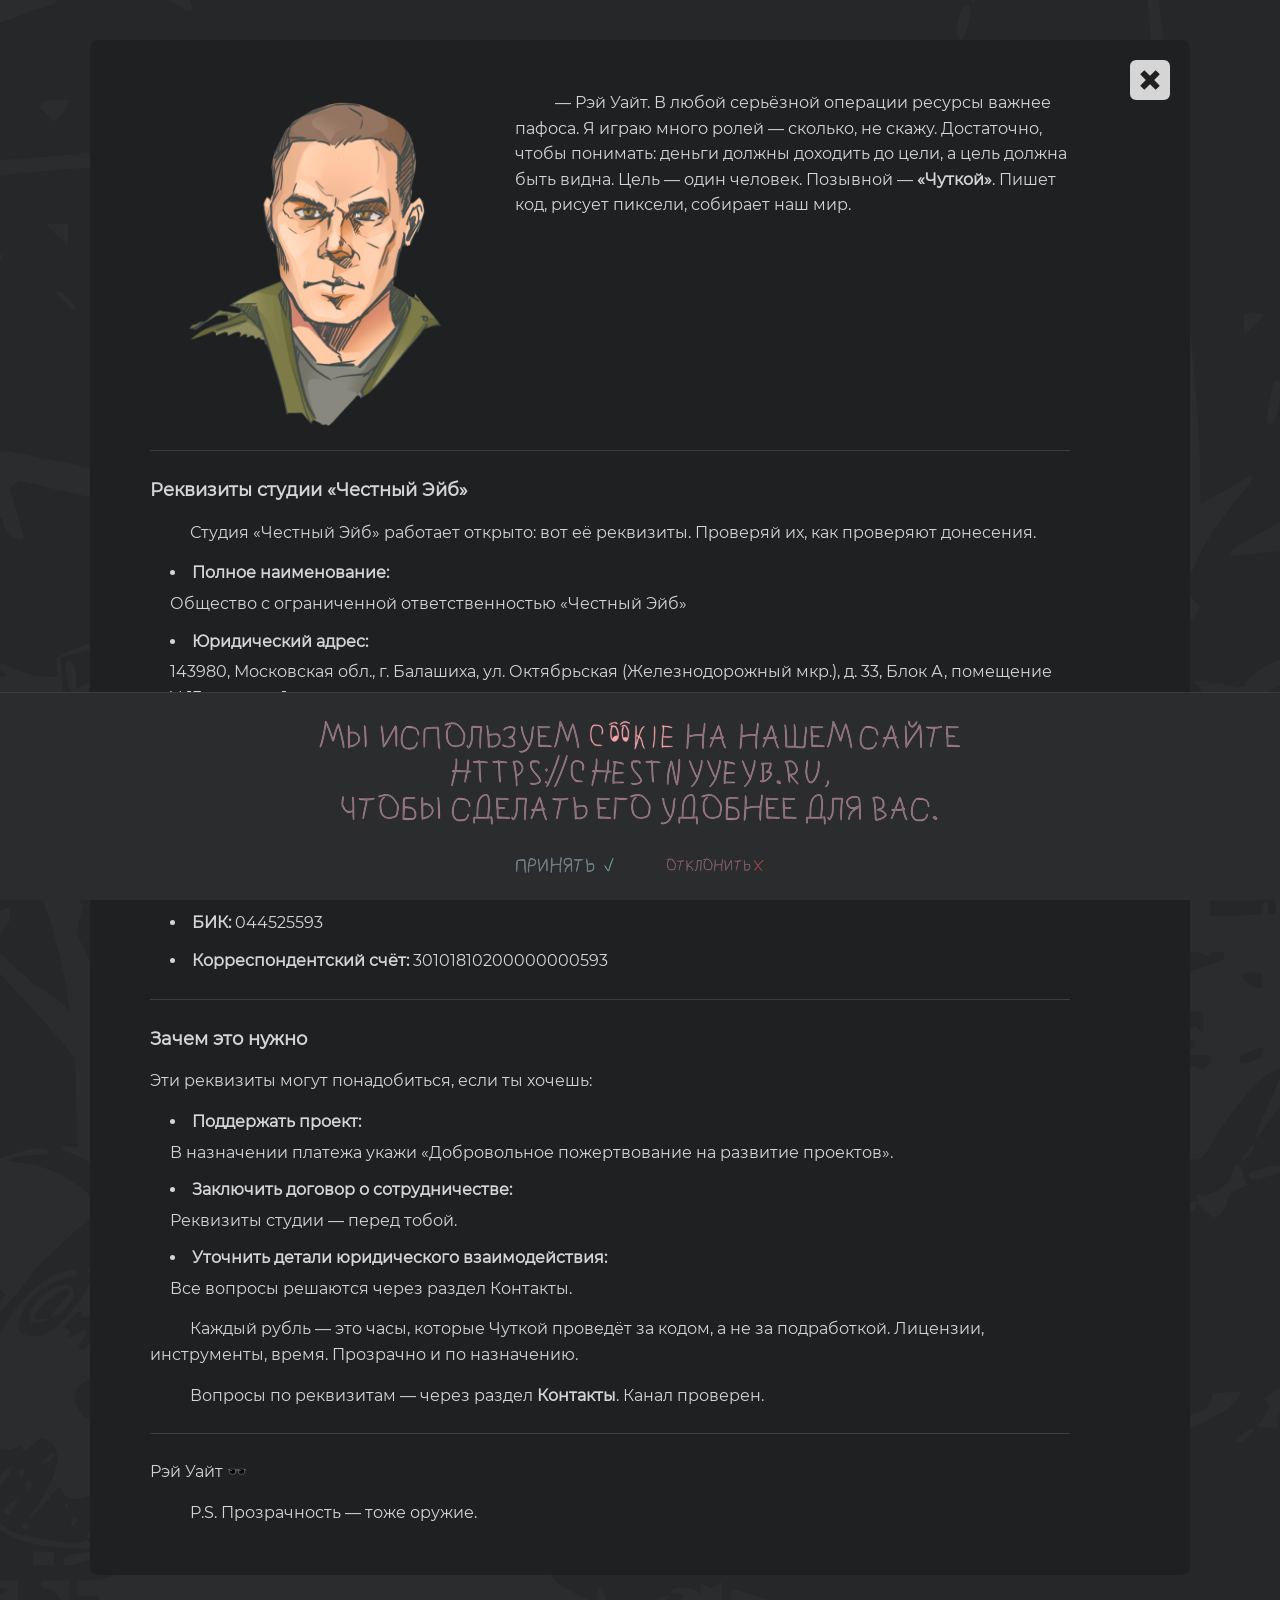
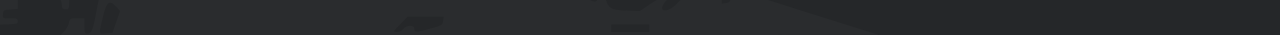
<file: requisites/index.html>
<!DOCTYPE html>
<html lang="ru">
<head>
    <meta charset="UTF-8" />
    <meta name="viewport" content="width=device-width, initial-scale=1.0" />
    <meta
      http-equiv="Content-Security-Policy"
      content="default-src 'self'; script-src 'self' https://www.googletagmanager.com https://www.google-analytics.com; style-src 'self' 'unsafe-inline'; img-src 'self' data: https://www.google-analytics.com https://www.googletagmanager.com; font-src 'self'; connect-src 'self' https://www.google-analytics.com https://region1.google-analytics.com https://www.googletagmanager.com; object-src 'none'; base-uri 'self'; form-action 'self'"
    />
    <meta name="referrer" content="strict-origin-when-cross-origin" />
    <title>Реквизиты ООО «Честный Эйб» — ИНН, КПП, ОГРН, банк</title>

    <meta
      name="description"
      content="Реквизиты компании ООО «Честный Эйб»: ИНН, КПП, ОГРН, банковские реквизиты."
    />
    <meta name="robots" content="index, follow" />
    <meta
      property="og:title"
      content="Реквизиты ООО «Честный Эйб» — ИНН, КПП, ОГРН, банк"
    />
    <meta
      property="og:description"
      content="Реквизиты компании ООО «Честный Эйб»: ИНН, КПП, ОГРН, банковские реквизиты."
    />
    <meta property="og:type" content="article" />
    <meta
      property="og:image"
      content="https://chestnyyeyb.ru/images/og/og_image.png"
    />
    <meta property="og:url" content="https://chestnyyeyb.ru/requisites/" />
    <link rel="canonical" href="https://chestnyyeyb.ru/requisites/" />

    <meta name="twitter:card" content="summary_large_image" />
    <meta
      name="twitter:title"
      content="Реквизиты ООО «Честный Эйб» — ИНН, КПП, ОГРН, банк"
    />
    <meta
      name="twitter:description"
      content="Реквизиты компании ООО «Честный Эйб»: ИНН, КПП, ОГРН, банковские реквизиты."
    />
    <meta
      name="twitter:image"
      content="https://chestnyyeyb.ru/images/og/og_image.png"
    />
    <meta
      name="twitter:image:alt"
      content="Логотип студии «Честный Эйб» — разработка игр и приложений для Android"
    />

    <link rel="preconnect" href="https://www.googletagmanager.com" />
    <link
      rel="preload"
      as="font"
      type="font/woff2"
      href="../fonts/Montserrat_0.woff2"
      crossorigin
    />
    <style>
      * { margin: 0; padding: 0; box-sizing: border-box; }
      html, body { min-height: 100%; background: #252729; color: #d5d5d5; font-family: "Montserrat_0", sans-serif; line-height: 1.6; }
      .page { min-height: 100vh; background-image: url(../images/Skate_89.svg); background-repeat: no-repeat; background-size: cover; }
      .page__main { padding: 40px 0; }
      .container { max-width: 1920px; margin: 0 auto; padding: 0 20px; }
      .page__wrapper { max-width: 1100px; margin: 0 auto; background: #1e2021; border-radius: 8px; padding: 40px 30px; }
      .cookie-notice {
        position: absolute;
        width: 1px;
        height: 1px;
        margin: -1px;
        padding: 0;
        border: 0;
        overflow: hidden;
        clip: rect(0 0 0 0);
        clip-path: inset(50%);
        white-space: nowrap;
      }
    </style>

    <link
      type="image/x-icon"
      rel="shortcut icon"
      href="../images/favicon/favicon.ico"
    />
    <link
      type="image/png"
      sizes="32x32"
      rel="icon"
      href="../images/favicon/favicon-32.png"
    />
    <link
      type="image/png"
      sizes="196x196"
      rel="icon"
      href="../images/favicon/favicon-196.png"
    />

    <link rel="stylesheet" href="../css/page.css" />
    <link rel="stylesheet" href="../css/cookie.css" />
    <link rel="stylesheet" href="../css/a11y.css" />
    <script src="../js/page.js" defer></script>
    <script src="../js/cookie.js" defer></script>
    <script src="../js/a11y.js" defer></script>
  </head>
  <body>
    <div class="page page_requisites">
      <main class="page__main">
        <div class="container">
          <div class="page__wrapper">
            <a href="../" class="page__close" aria-label="Назад">
              <svg
                version="1.1"
                xmlns="http://www.w3.org/2000/svg"
                viewBox="0 0 490 490"
              >
                <g>
                  <path
                    d="M76.563,490h336.875C455.547,490,490,455.547,490,413.438V76.563C490,34.453,455.547,0,413.437,0H76.563 C34.453,0,0,34.453,0,76.563v336.875C0,455.547,34.453,490,76.563,490z M124.835,175.445l50.61-50.611L245,194.39l69.555-69.555 l50.61,50.611L295.611,245l69.555,69.555l-50.61,50.611L245,295.611l-69.555,69.555l-50.61-50.61L194.389,245L124.835,175.445z"
                    class="close-icon"
                  ></path>
                </g>
              </svg>
            </a>
            <div class="page__content">
              <div class="page__image">
                <img src="../images/Hero/Hero_6.webp" alt="Рэй Уайт" />
              </div>
              <div class="page__text-top">
                — Рэй Уайт. В любой серьёзной операции ресурсы важнее пафоса. Я играю много ролей — сколько, не скажу. Достаточно, чтобы понимать: деньги должны доходить до цели, а цель должна быть видна. Цель — один человек. Позывной — <span>«Чуткой»</span>. Пишет код, рисует пиксели, собирает наш мир.
              </div>
              <hr class="page__separator" />
              <h1 class="page__title">Реквизиты студии «Честный Эйб»</h1>
              <div class="page__text">
                Студия «Честный Эйб» работает открыто: вот её реквизиты. Проверяй их, как проверяют донесения.
              </div>
              <ul class="page__list">
                <li>
                  <span>Полное наименование:</span>
                  <p>Общество с ограниченной ответственностью «Честный Эйб»</p>
                </li>
                <li>
                  <span>Юридический адрес:</span>
                  <p>
                    143980, Московская обл., г. Балашиха, ул. Октябрьская
                    (Железнодорожный мкр.), д. 33, Блок А, помещение V-13,
                    комната 1
                  </p>
                </li>
                <li><span>ИНН:</span> 5012100464</li>
                <li><span>КПП:</span> 501201001</li>
                <li><span>ОГРН:</span> 1195081055575</li>
                <li><span>Банк:</span> АО «АЛЬФА-БАНК»</li>
                <li><span>Расчётный счёт:</span> 40702810902630003334</li>
                <li><span>БИК:</span> 044525593</li>
                <li>
                  <span>Корреспондентский счёт:</span> 30101810200000000593
                </li>
              </ul>
              <hr class="page__separator" />
              <p class="page__title">Зачем это нужно</p>
              <p class="page__subtitle">
                Эти реквизиты могут понадобиться, если ты хочешь:
              </p>
              <ul class="page__list">
                <li>
                  <span>Поддержать проект:</span>
                  <p>
                    В назначении платежа укажи «Добровольное пожертвование на развитие проектов».
                  </p>
                </li>
                <li>
                  <span>Заключить договор о сотрудничестве:</span>
                  <p>Реквизиты студии — перед тобой.</p>
                </li>
                <li>
                  <span>Уточнить детали юридического взаимодействия:</span>
                  <p>Все вопросы решаются через раздел Контакты.</p>
                </li>
              </ul>
              <div class="page__text">
                Каждый рубль — это часы, которые Чуткой проведёт за кодом, а не за подработкой. Лицензии, инструменты, время. Прозрачно и по назначению.
              </div>
              <div class="page__text">
                Вопросы по реквизитам — через раздел <span>Контакты</span>. Канал проверен.
              </div>
              <hr class="page__separator" />
              <p class="page__signature">Рэй Уайт 🕶️</p>
              <div class="page__text">P.S. Прозрачность — тоже оружие.</div>
            </div>
          </div>
        </div>
      </main>
      <div id="cookieConsent">
        <div class="cookie-title">
          <img src="../images/Cookie/Cookie.svg" alt="мы используем cookie" />
        </div>
        <div class="cookie-buttons">
          <button>
            <img src="../images/Cookie/Accept.svg" alt="принять" />
          </button>
          <button>
            <img src="../images/Cookie/Reject.svg" alt="отклонить" />
          </button>
        </div>
      </div>
    </div>
  </body>
</html>
</file>
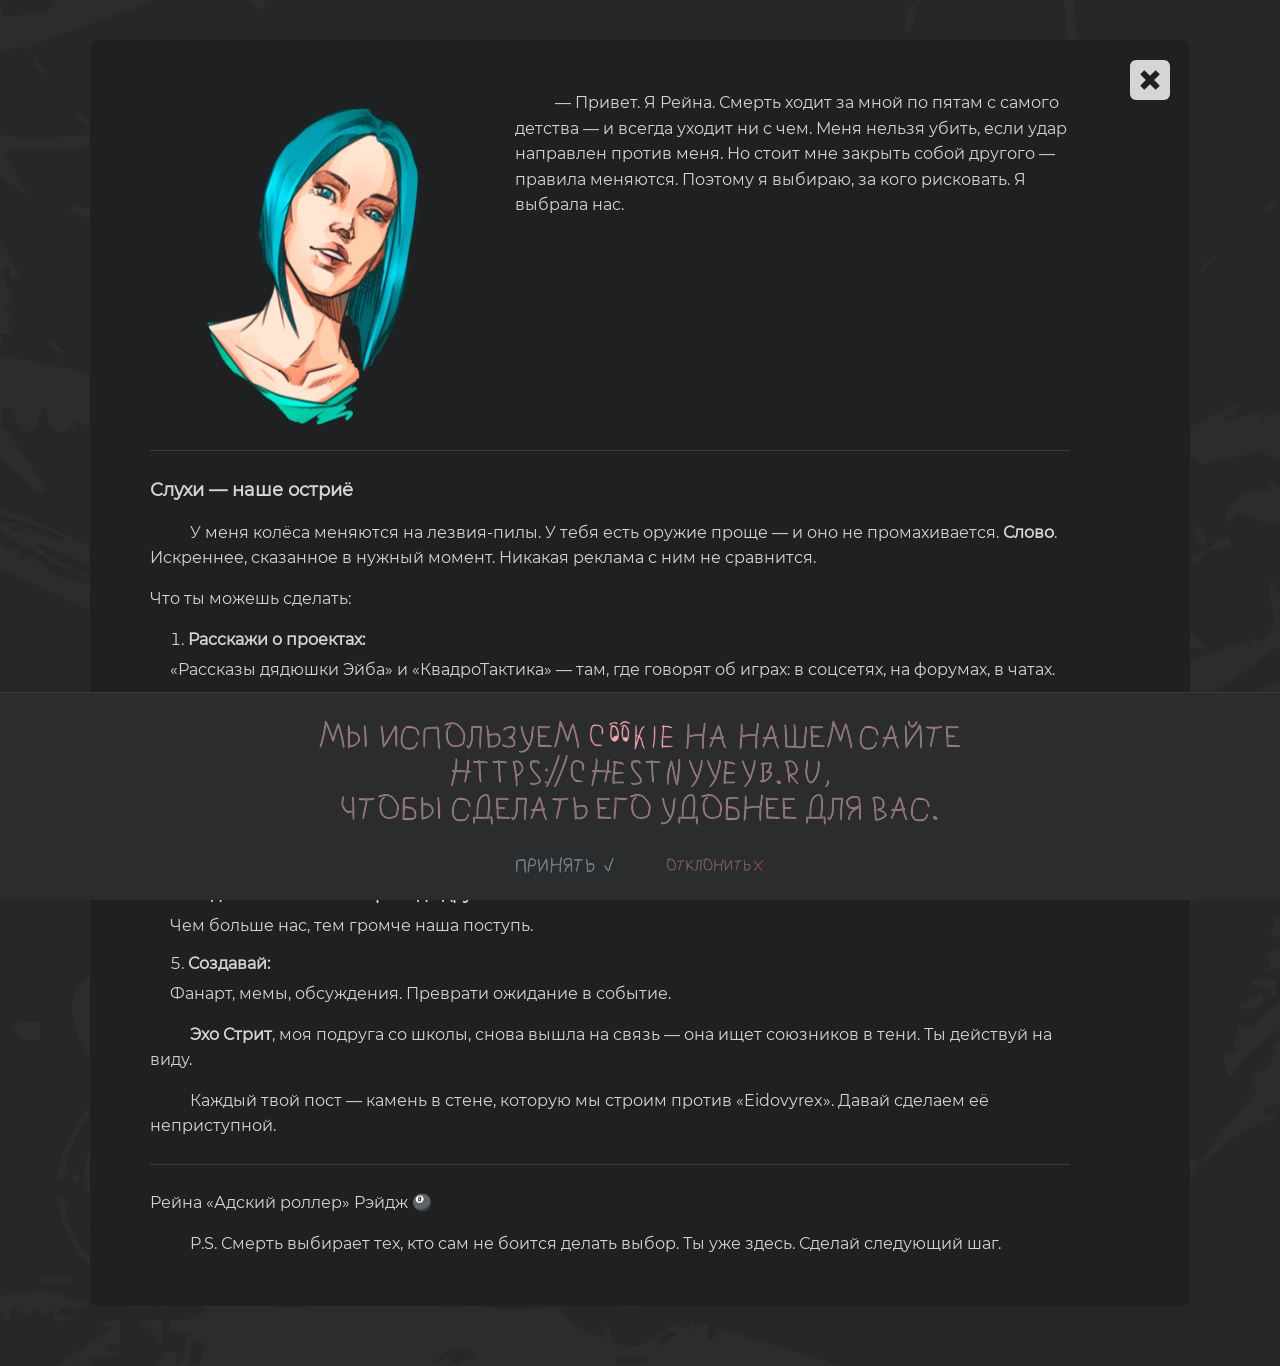
<file: share/index.html>
<!DOCTYPE html>
<html lang="ru">
<head>
    <meta charset="UTF-8" />
    <meta name="viewport" content="width=device-width, initial-scale=1.0" />
    <meta
      http-equiv="Content-Security-Policy"
      content="default-src 'self'; script-src 'self' https://www.googletagmanager.com https://www.google-analytics.com; style-src 'self' 'unsafe-inline'; img-src 'self' data: https://www.google-analytics.com https://www.googletagmanager.com; font-src 'self'; connect-src 'self' https://www.google-analytics.com https://region1.google-analytics.com https://www.googletagmanager.com; object-src 'none'; base-uri 'self'; form-action 'self'"
    />
    <meta name="referrer" content="strict-origin-when-cross-origin" />
    <title>Поделиться — Честный Эйб: отзывы о проектах и поддержка</title>

    <meta
      name="description"
      content="Расскажите о проектах ООО «Честный Эйб» — «Рассказы дядюшки Эйба» и «КвадроТактика» — и поддержите главный проект HeroSkAge."
    />
    <meta name="robots" content="index, follow" />
    <meta
      property="og:title"
      content="Поделиться — Честный Эйб: отзывы о проектах и поддержка"
    />
    <meta
      property="og:description"
      content="Расскажите о проектах ООО «Честный Эйб» и поддержите главный проект HeroSkAge."
    />
    <meta property="og:type" content="article" />
    <meta
      property="og:image"
      content="https://chestnyyeyb.ru/images/og/og_image.png"
    />
    <meta property="og:url" content="https://chestnyyeyb.ru/share/" />
    <link rel="canonical" href="https://chestnyyeyb.ru/share/" />

    <meta name="twitter:card" content="summary_large_image" />
    <meta
      name="twitter:title"
      content="Поделиться — Честный Эйб: отзывы о проектах и поддержка"
    />
    <meta
      name="twitter:description"
      content="Расскажите о проектах ООО «Честный Эйб» и поддержите главный проект HeroSkAge."
    />
    <meta
      name="twitter:image"
      content="https://chestnyyeyb.ru/images/og/og_image.png"
    />
    <meta
      name="twitter:image:alt"
      content="Логотип студии «Честный Эйб» — разработка игр и приложений для Android"
    />

    <link rel="preconnect" href="https://www.googletagmanager.com" />
    <link
      rel="preload"
      as="font"
      type="font/woff2"
      href="../fonts/Montserrat_0.woff2"
      crossorigin
    />
    <style>
      * { margin: 0; padding: 0; box-sizing: border-box; }
      html, body { min-height: 100%; background: #252729; color: #d5d5d5; font-family: "Montserrat_0", sans-serif; line-height: 1.6; }
      .page { min-height: 100vh; background-image: url(../images/Skate_89.svg); background-repeat: no-repeat; background-size: cover; }
      .page__main { padding: 40px 0; }
      .container { max-width: 1920px; margin: 0 auto; padding: 0 20px; }
      .page__wrapper { max-width: 1100px; margin: 0 auto; background: #1e2021; border-radius: 8px; padding: 40px 30px; }
      .cookie-notice {
        position: absolute;
        width: 1px;
        height: 1px;
        margin: -1px;
        padding: 0;
        border: 0;
        overflow: hidden;
        clip: rect(0 0 0 0);
        clip-path: inset(50%);
        white-space: nowrap;
      }
    </style>

    <link
      type="image/x-icon"
      rel="shortcut icon"
      href="../images/favicon/favicon.ico"
    />
    <link
      type="image/png"
      sizes="32x32"
      rel="icon"
      href="../images/favicon/favicon-32.png"
    />
    <link
      type="image/png"
      sizes="196x196"
      rel="icon"
      href="../images/favicon/favicon-196.png"
    />

    <link rel="stylesheet" href="../css/page.css" />
    <link rel="stylesheet" href="../css/cookie.css" />
    <link rel="stylesheet" href="../css/a11y.css" />
    <script src="../js/page.js" defer></script>
    <script src="../js/cookie.js" defer></script>
    <script src="../js/a11y.js" defer></script>
  </head>
  <body>
    <div class="page page_share">
      <main class="page__main">
        <div class="container">
          <div class="page__wrapper">
            <a href="../" class="page__close" aria-label="Назад">
              <svg
                version="1.1"
                xmlns="http://www.w3.org/2000/svg"
                viewBox="0 0 490 490"
              >
                <g>
                  <path
                    d="M76.563,490h336.875C455.547,490,490,455.547,490,413.438V76.563C490,34.453,455.547,0,413.437,0H76.563 C34.453,0,0,34.453,0,76.563v336.875C0,455.547,34.453,490,76.563,490z M124.835,175.445l50.61-50.611L245,194.39l69.555-69.555 l50.61,50.611L295.611,245l69.555,69.555l-50.61,50.611L245,295.611l-69.555,69.555l-50.61-50.61L194.389,245L124.835,175.445z"
                    class="close-icon"
                  ></path>
                </g>
              </svg>
            </a>
            <div class="page__content">
              <div class="page__image">
                <img src="../images/Hero/Hero_2.webp" alt="Рейна" />
              </div>
              <div class="page__text-top">
                — Привет. Я Рейна. Смерть ходит за мной по пятам с самого детства — и всегда уходит ни с чем. Меня нельзя убить, если удар направлен против меня. Но стоит мне закрыть собой другого — правила меняются. Поэтому я выбираю, за кого рисковать. Я выбрала нас.
              </div>
              <hr class="page__separator" />
              <h1 class="page__title">Слухи — наше остриё</h1>
              <div class="page__text">
                У меня колёса меняются на лезвия-пилы. У тебя есть оружие проще — и оно не промахивается. <span>Слово</span>. Искреннее, сказанное в нужный момент. Никакая реклама с ним не сравнится.
              </div>
              <p class="page__subtitle">Что ты можешь сделать:</p>
              <ol class="page__list">
                <li>
                  <span>Расскажи о проектах:</span>
                  <p>
                    «Рассказы дядюшки Эйба» и «КвадроТактика» — там, где говорят об играх: в соцсетях, на форумах, в чатах.
                  </p>
                </li>
                <li>
                  <span>Оставь отзыв:</span>
                  <p>
                    В Google Play, RuStore или GetApps. Для разработчика-одиночки отзыв — это броня: он поднимает проект выше и даёт силы работать дальше. Каждый твой отзыв — это ещё час, который Чуткой проведёт над HeroSkAge.
                  </p>
                </li>
                <li>
                  <span>Расскажи о том, что будет:</span>
                  <p>
                    В черновиках у него шумят новые проекты, некоторые уже на подходе. Пусть о них узнают заранее.
                  </p>
                </li>
                <li>
                  <span>Поделись ссылкой и приведи друзей:</span>
                  <p>
                    Чем больше нас, тем громче наша поступь.
                  </p>
                </li>
                <li>
                  <span>Создавай:</span>
                  <p>
                    Фанарт, мемы, обсуждения. Преврати ожидание в событие.
                  </p>
                </li>
              </ol>
              <div class="page__text">
                <span>Эхо Стрит</span>, моя подруга со школы, снова вышла на связь — она ищет союзников в тени. Ты действуй на виду.
              </div>
              <div class="page__text">
                Каждый твой пост — камень в стене, которую мы строим против «Eidovyrex». Давай сделаем её неприступной.
              </div>
              <hr class="page__separator" />
              <p class="page__signature">Рейна «Адский роллер» Рэйдж 🎱</p>
              <div class="page__text">
                P.S. Смерть выбирает тех, кто сам не боится делать выбор. Ты уже здесь. Сделай следующий шаг.
              </div>
            </div>
          </div>
        </div>
      </main>
      <div id="cookieConsent">
        <div class="cookie-title">
          <img src="../images/Cookie/Cookie.svg" alt="мы используем cookie" />
        </div>
        <div class="cookie-buttons">
          <button>
            <img src="../images/Cookie/Accept.svg" alt="принять" />
          </button>
          <button>
            <img src="../images/Cookie/Reject.svg" alt="отклонить" />
          </button>
        </div>
      </div>
    </div>
  </body>
</html>
</file>
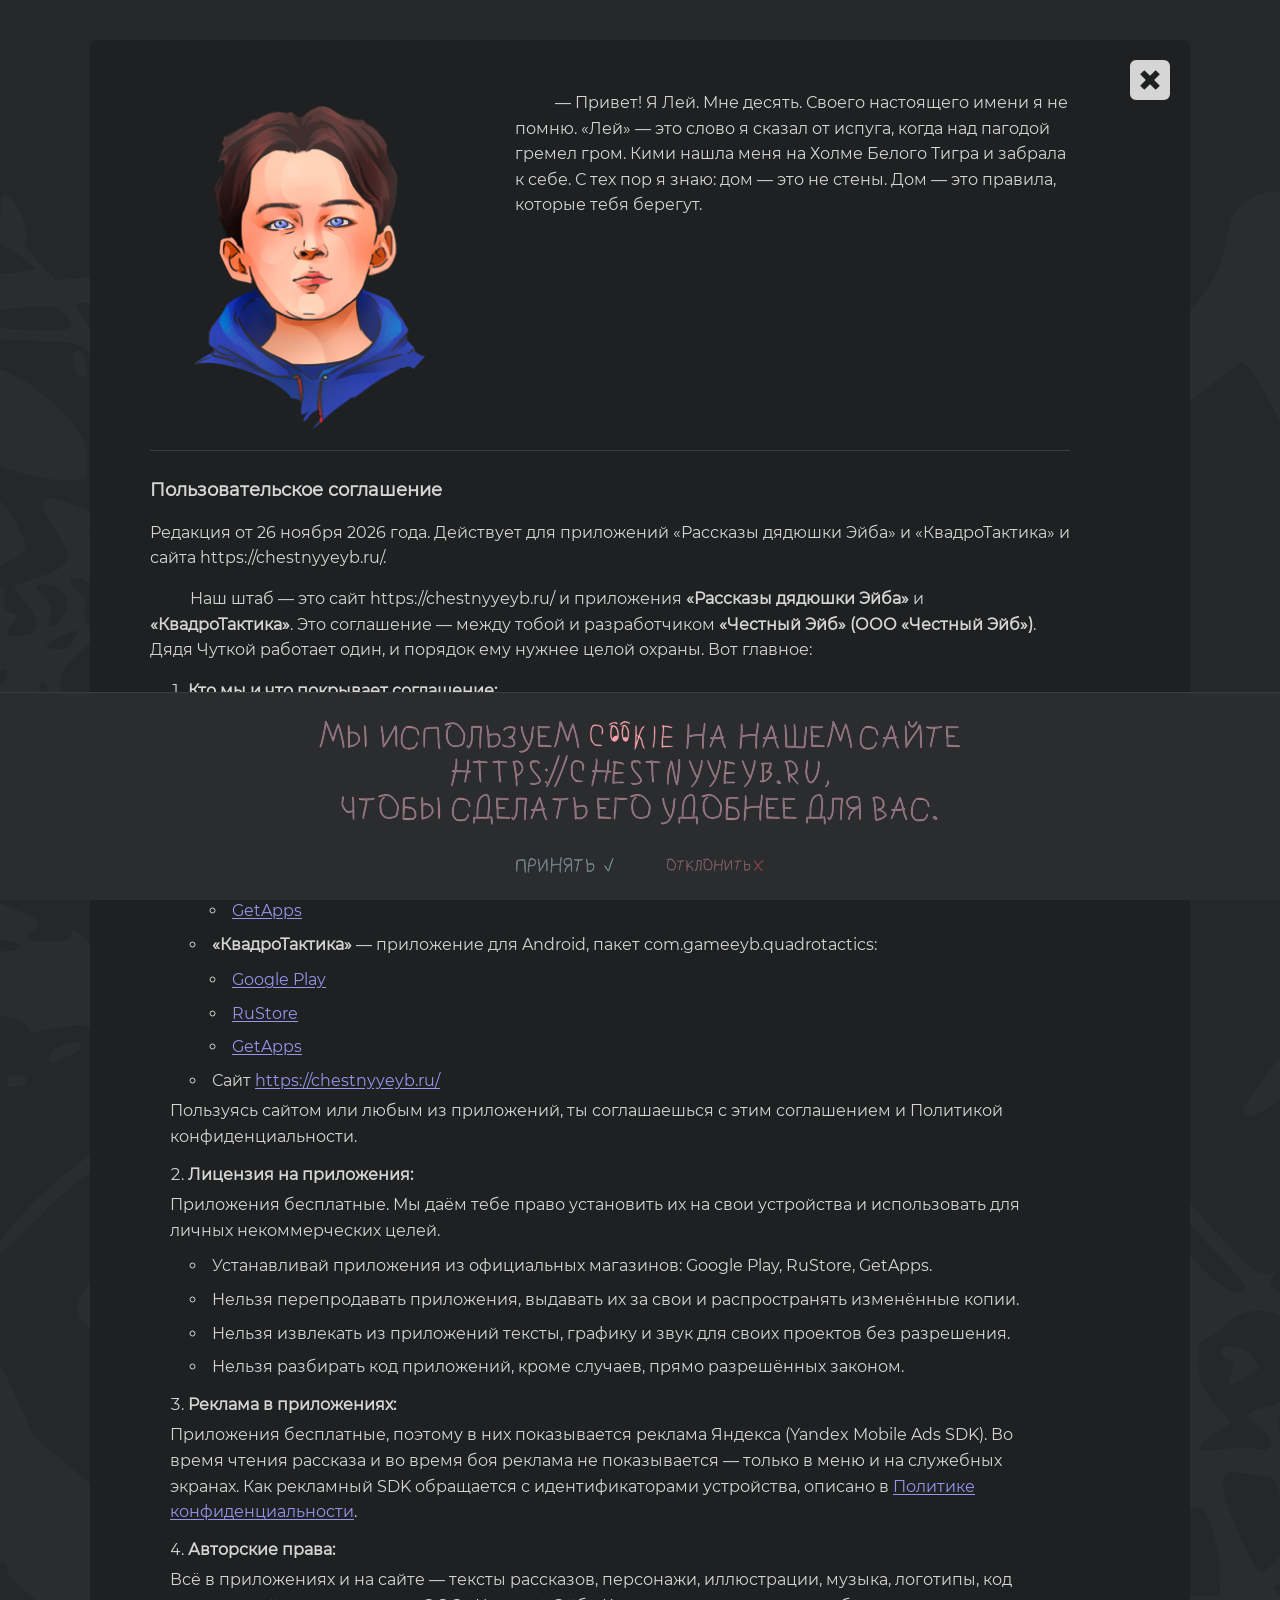
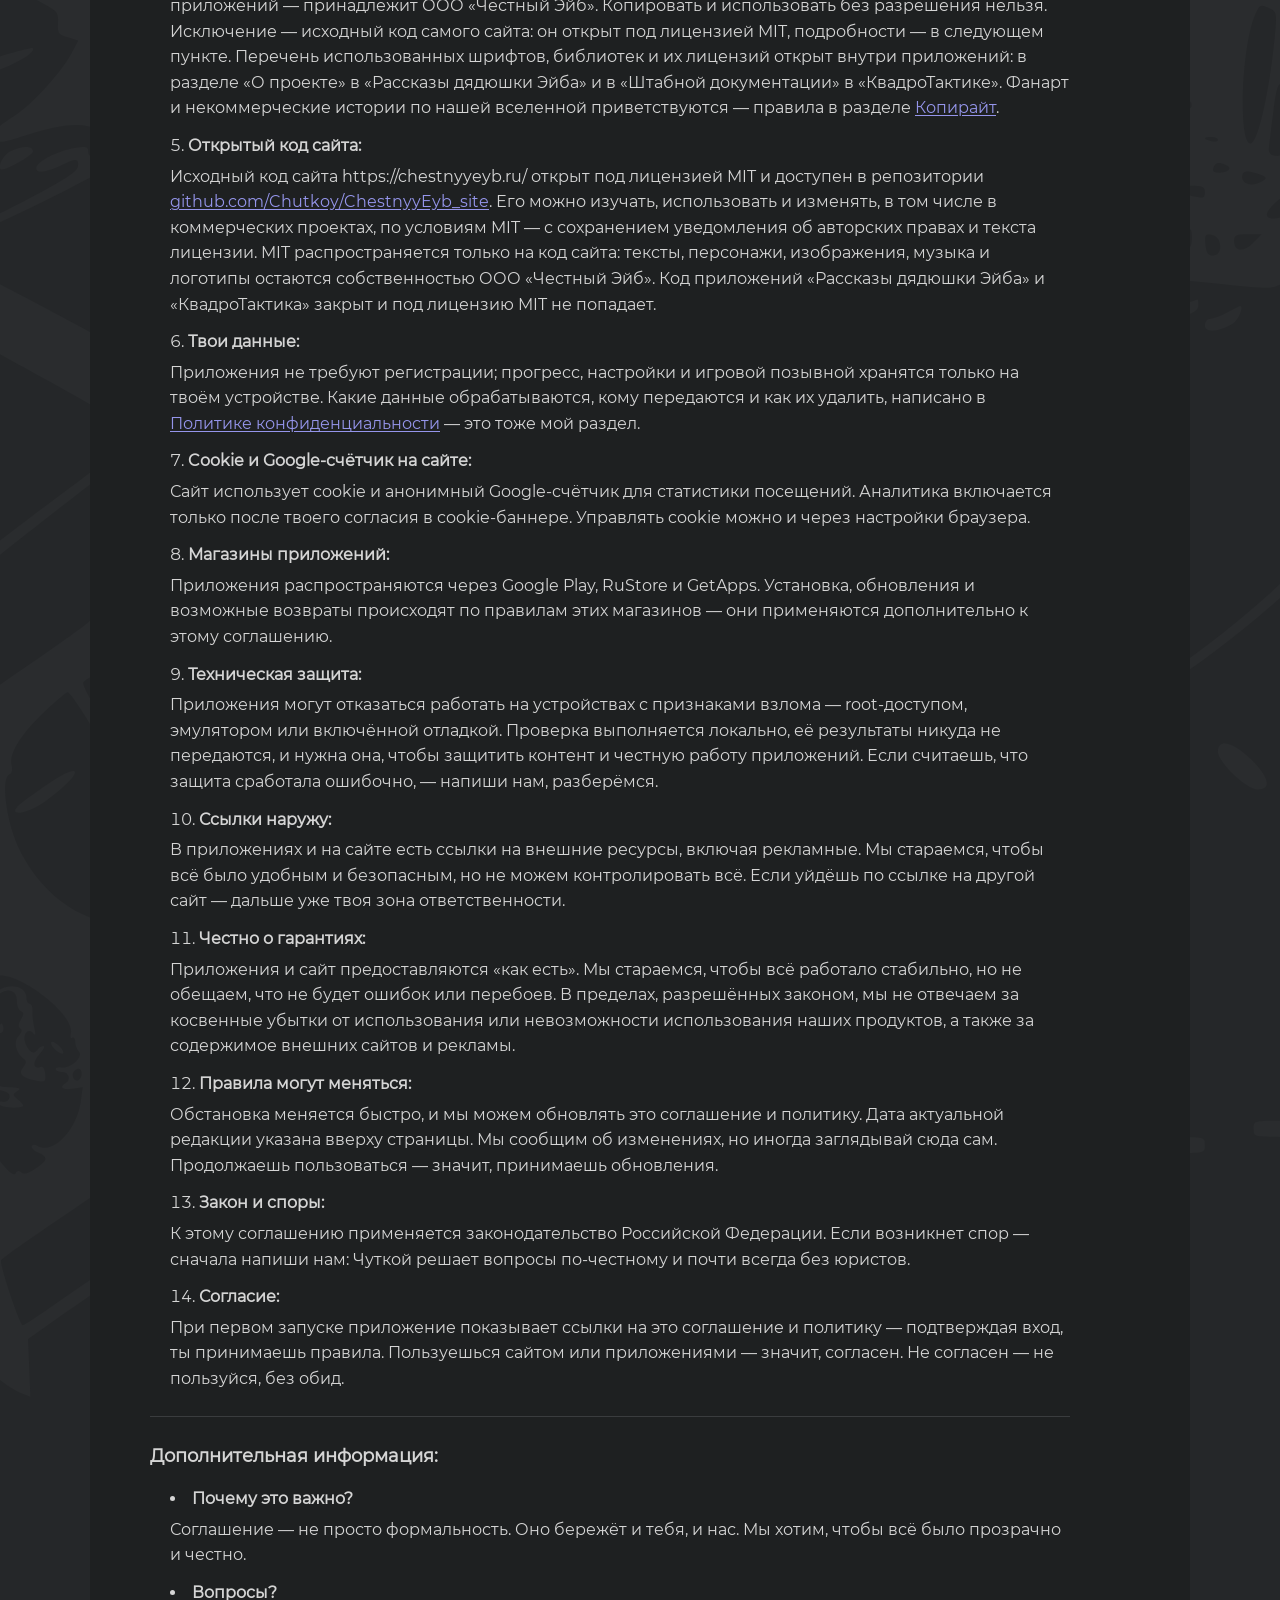
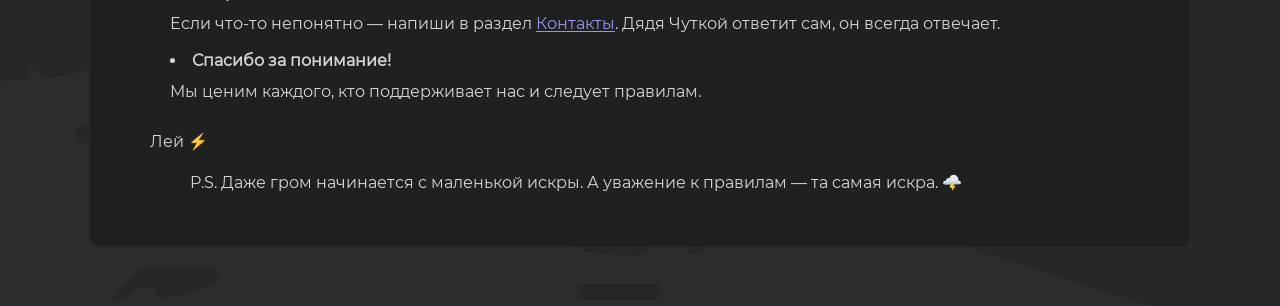
<file: terms/index.html>
<!DOCTYPE html>
<html lang="ru">
<head>
  <meta charset="UTF-8" />
  <meta name="viewport" content="width=device-width, initial-scale=1.0" />
  <meta
    http-equiv="Content-Security-Policy"
    content="default-src 'self'; script-src 'self' https://www.googletagmanager.com https://www.google-analytics.com; style-src 'self' 'unsafe-inline'; img-src 'self' data: https://www.google-analytics.com https://www.googletagmanager.com; font-src 'self'; connect-src 'self' https://www.google-analytics.com https://region1.google-analytics.com https://www.googletagmanager.com; object-src 'none'; base-uri 'self'; form-action 'self'"
  />
  <meta name="referrer" content="strict-origin-when-cross-origin" />
  <title>Пользовательское соглашение — Честный Эйб</title>
  <meta
    name="description"
    content="Пользовательское соглашение разработчика «Честный Эйб» (ООО «Честный Эйб») для приложений «Рассказы дядюшки Эйба» и «КвадроТактика» и сайта chestnyyeyb.ru."
  />
  <meta name="robots" content="index, follow" />
  <meta
    property="og:title"
    content="Пользовательское соглашение — Честный Эйб"
  />
  <meta
    property="og:description"
    content="Пользовательское соглашение приложений «Рассказы дядюшки Эйба» и «КвадроТактика» и сайта chestnyyeyb.ru. Разработчик — «Честный Эйб» (ООО «Честный Эйб»)."
  />
  <meta property="og:type" content="article" />
  <meta
    property="og:image"
    content="https://chestnyyeyb.ru/images/og/og_image.png"
  />
  <meta property="og:url" content="https://chestnyyeyb.ru/terms/" />
  <link rel="canonical" href="https://chestnyyeyb.ru/terms/" />

  <meta name="twitter:card" content="summary_large_image" />
  <meta
    name="twitter:title"
    content="Пользовательское соглашение — Честный Эйб"
  />
  <meta
    name="twitter:description"
    content="Пользовательское соглашение приложений «Рассказы дядюшки Эйба» и «КвадроТактика» и сайта chestnyyeyb.ru. Разработчик — «Честный Эйб» (ООО «Честный Эйб»)."
  />
  <meta
    name="twitter:image"
    content="https://chestnyyeyb.ru/images/og/og_image.png"
  />
  <meta
    name="twitter:image:alt"
    content="Логотип студии «Честный Эйб» — разработка игр и приложений для Android"
  />

  <link rel="preconnect" href="https://www.googletagmanager.com" />
  <link
    rel="preload"
    as="font"
    type="font/woff2"
    href="../fonts/Montserrat_0.woff2"
    crossorigin
  />
  <style>
    * { margin: 0; padding: 0; box-sizing: border-box; }
    html, body { min-height: 100%; background: #252729; color: #d5d5d5; font-family: "Montserrat_0", sans-serif; line-height: 1.6; }
    .page { min-height: 100vh; background-image: url(../images/Skate_89.svg); background-repeat: no-repeat; background-size: cover; }
    .page__main { padding: 40px 0; }
    .container { max-width: 1920px; margin: 0 auto; padding: 0 20px; }
    .page__wrapper { max-width: 1100px; margin: 0 auto; background: #1e2021; border-radius: 8px; padding: 40px 30px; }
    .cookie-notice {
      position: absolute;
      width: 1px;
      height: 1px;
      margin: -1px;
      padding: 0;
      border: 0;
      overflow: hidden;
      clip: rect(0 0 0 0);
      clip-path: inset(50%);
      white-space: nowrap;
    }
  </style>
  <link
    type="image/x-icon"
    rel="shortcut icon"
    href="../images/favicon/favicon.ico"
  />
  <link
    type="image/png"
    sizes="32x32"
    rel="icon"
    href="../images/favicon/favicon-32.png"
  />
  <link
    type="image/png"
    sizes="196x196"
    rel="icon"
    href="../images/favicon/favicon-196.png"
  />
  <link rel="stylesheet" href="../css/page.css" />
  <link rel="stylesheet" href="../css/cookie.css" />
  <link rel="stylesheet" href="../css/a11y.css" />
  <script src="../js/page.js" defer></script>
  <script src="../js/cookie.js" defer></script>
  <script src="../js/a11y.js" defer></script>
</head>
<body>
  <div class="page page_terms">
    <main class="page__main">
      <div class="container">
        <div class="page__wrapper">
          <a href="../" class="page__close" aria-label="Назад">
            <svg
              version="1.1"
              xmlns="http://www.w3.org/2000/svg"
              viewBox="0 0 490 490"
            >
              <g>
                <path
                  d="M76.563,490h336.875C455.547,490,490,455.547,490,413.438V76.563C490,34.453,455.547,0,413.437,0H76.563 C34.453,0,0,34.453,0,76.563v336.875C0,455.547,34.453,490,76.563,490z M124.835,175.445l50.61-50.611L245,194.39l69.555-69.555 l50.61,50.611L295.611,245l69.555,69.555l-50.61,50.611L245,295.611l-69.555,69.555l-50.61-50.61L194.389,245L124.835,175.445z"
                  class="close-icon"
                ></path>
              </g>
            </svg>
          </a>
          <div class="page__content">
            <div class="page__image">
              <img src="../images/Hero/Hero_5.webp" alt="Лей" />
            </div>
            <div class="page__text-top">
              — Привет! Я Лей. Мне десять. Своего настоящего имени я не помню. «Лей» — это слово я сказал от испуга, когда над пагодой гремел гром. Кими нашла меня на Холме Белого Тигра и забрала к себе. С тех пор я знаю: дом — это не стены. Дом — это правила, которые тебя берегут.
            </div>
            <hr class="page__separator" />
            <h1 class="page__title">Пользовательское соглашение</h1>
            <p class="page__subtitle">
              Редакция от 26 ноября 2026 года. Действует для приложений «Рассказы дядюшки Эйба» и «КвадроТактика» и сайта https://chestnyyeyb.ru/.
            </p>
            <div class="page__text">
              Наш штаб — это сайт https://chestnyyeyb.ru/ и приложения <span>«Рассказы дядюшки Эйба»</span> и <span>«КвадроТактика»</span>. Это соглашение — между тобой и разработчиком <span>«Честный Эйб» (ООО «Честный Эйб»)</span>. Дядя Чуткой работает один, и порядок ему нужнее целой охраны. Вот главное:
            </div>
            <ol class="page__list">
              <li>
                <span>Кто мы и что покрывает соглашение:</span>
                <p>
                  Разработчик и правообладатель — «Честный Эйб»: Общество с ограниченной ответственностью «Честный Эйб» (ООО «Честный Эйб», CHESTNY EIB, OOO), ИНН 5012100464, ОГРН 1195081055575. Под именем разработчика «Честный Эйб» продукты опубликованы в Google Play, RuStore и GetApps.
                </p>
                <ul class="page__list-nested">
                  <li>
                    <span>«Рассказы дядюшки Эйба»</span> — приложение для Android, пакет com.gameeyb.uncleabestories:
                    <ul class="page__list-nested">
                      <li>
                        <a
                          href="https://play.google.com/store/apps/details?id=com.gameeyb.uncleabestories"
                          target="_blank"
                        >Google Play</a>
                      </li>
                      <li>
                        <a
                          href="https://www.rustore.ru/catalog/app/com.gameeyb.uncleabestories"
                          target="_blank"
                        >RuStore</a>
                      </li>
                      <li>
                        <a
                          href="https://global.app.mi.com/details?id=com.gameeyb.uncleabestories"
                          target="_blank"
                        >GetApps</a>
                      </li>
                    </ul>
                  </li>
                  <li>
                    <span>«КвадроТактика»</span> — приложение для Android, пакет com.gameeyb.quadrotactics:
                    <ul class="page__list-nested">
                      <li>
                        <a
                          href="https://play.google.com/store/apps/details?id=com.gameeyb.quadrotactics"
                          target="_blank"
                        >Google Play</a>
                      </li>
                      <li>
                        <a
                          href="https://www.rustore.ru/catalog/app/com.gameeyb.quadrotactics"
                          target="_blank"
                        >RuStore</a>
                      </li>
                      <li>
                        <a
                          href="https://global.app.mi.com/details?id=com.gameeyb.quadrotactics"
                          target="_blank"
                        >GetApps</a>
                      </li>
                    </ul>
                  </li>
                  <li>
                    Сайт
                    <a href="https://chestnyyeyb.ru/">https://chestnyyeyb.ru/</a>
                  </li>
                </ul>
                <p>
                  Пользуясь сайтом или любым из приложений, ты соглашаешься с этим соглашением и Политикой конфиденциальности.
                </p>
              </li>
              <li>
                <span>Лицензия на приложения:</span>
                <p>
                  Приложения бесплатные. Мы даём тебе право установить их на свои устройства и использовать для личных некоммерческих целей.
                </p>
                <ul class="page__list-nested">
                  <li>
                    Устанавливай приложения из официальных магазинов: Google Play, RuStore, GetApps.
                  </li>
                  <li>
                    Нельзя перепродавать приложения, выдавать их за свои и распространять изменённые копии.
                  </li>
                  <li>
                    Нельзя извлекать из приложений тексты, графику и звук для своих проектов без разрешения.
                  </li>
                  <li>
                    Нельзя разбирать код приложений, кроме случаев, прямо разрешённых законом.
                  </li>
                </ul>
              </li>
              <li>
                <span>Реклама в приложениях:</span>
                <p>
                  Приложения бесплатные, поэтому в них показывается реклама Яндекса (Yandex Mobile Ads SDK). Во время чтения рассказа и во время боя реклама не показывается — только в меню и на служебных экранах. Как рекламный SDK обращается с идентификаторами устройства, описано в
                  <a href="../privacy/">Политике конфиденциальности</a>.
                </p>
              </li>
              <li>
                <span>Авторские права:</span>
                <p>
                  Всё в приложениях и на сайте — тексты рассказов, персонажи, иллюстрации, музыка, логотипы, код приложений — принадлежит ООО «Честный Эйб». Копировать и использовать без разрешения нельзя. Исключение — исходный код самого сайта: он открыт под лицензией MIT, подробности — в следующем пункте. Перечень использованных шрифтов, библиотек и их лицензий открыт внутри приложений: в разделе «О проекте» в «Рассказы дядюшки Эйба» и в «Штабной документации» в «КвадроТактике». Фанарт и некоммерческие истории по нашей вселенной приветствуются — правила в разделе
                  <a href="../copyright/">Копирайт</a>.
                </p>
              </li>
              <li>
                <span>Открытый код сайта:</span>
                <p>
                  Исходный код сайта https://chestnyyeyb.ru/ открыт под лицензией MIT и доступен в репозитории
                  <a href="https://github.com/Chutkoy/ChestnyyEyb_site" target="_blank">github.com/Chutkoy/ChestnyyEyb_site</a>.
                  Его можно изучать, использовать и изменять, в том числе в коммерческих проектах, по условиям MIT — с сохранением уведомления об авторских правах и текста лицензии. MIT распространяется только на код сайта: тексты, персонажи, изображения, музыка и логотипы остаются собственностью ООО «Честный Эйб». Код приложений «Рассказы дядюшки Эйба» и «КвадроТактика» закрыт и под лицензию MIT не попадает.
                </p>
              </li>
              <li>
                <span>Твои данные:</span>
                <p>
                  Приложения не требуют регистрации; прогресс, настройки и игровой позывной хранятся только на твоём устройстве. Какие данные обрабатываются, кому передаются и как их удалить, написано в
                  <a href="../privacy/">Политике конфиденциальности</a>
                  — это тоже мой раздел.
                </p>
              </li>
              <li>
                <span>Cookie и Google-счётчик на сайте:</span>
                <p>
                  Сайт использует cookie и анонимный Google-счётчик для статистики посещений. Аналитика включается только после твоего согласия в cookie-баннере. Управлять cookie можно и через настройки браузера.
                </p>
              </li>
              <li>
                <span>Магазины приложений:</span>
                <p>
                  Приложения распространяются через Google Play, RuStore и GetApps. Установка, обновления и возможные возвраты происходят по правилам этих магазинов — они применяются дополнительно к этому соглашению.
                </p>
              </li>
              <li>
                <span>Техническая защита:</span>
                <p>
                  Приложения могут отказаться работать на устройствах с признаками взлома — root-доступом, эмулятором или включённой отладкой. Проверка выполняется локально, её результаты никуда не передаются, и нужна она, чтобы защитить контент и честную работу приложений. Если считаешь, что защита сработала ошибочно, — напиши нам, разберёмся.
                </p>
              </li>
              <li>
                <span>Ссылки наружу:</span>
                <p>
                  В приложениях и на сайте есть ссылки на внешние ресурсы, включая рекламные. Мы стараемся, чтобы всё было удобным и безопасным, но не можем контролировать всё. Если уйдёшь по ссылке на другой сайт — дальше уже твоя зона ответственности.
                </p>
              </li>
              <li>
                <span>Честно о гарантиях:</span>
                <p>
                  Приложения и сайт предоставляются «как есть». Мы стараемся, чтобы всё работало стабильно, но не обещаем, что не будет ошибок или перебоев. В пределах, разрешённых законом, мы не отвечаем за косвенные убытки от использования или невозможности использования наших продуктов, а также за содержимое внешних сайтов и рекламы.
                </p>
              </li>
              <li>
                <span>Правила могут меняться:</span>
                <p>
                  Обстановка меняется быстро, и мы можем обновлять это соглашение и политику. Дата актуальной редакции указана вверху страницы. Мы сообщим об изменениях, но иногда заглядывай сюда сам. Продолжаешь пользоваться — значит, принимаешь обновления.
                </p>
              </li>
              <li>
                <span>Закон и споры:</span>
                <p>
                  К этому соглашению применяется законодательство Российской Федерации. Если возникнет спор — сначала напиши нам: Чуткой решает вопросы по-честному и почти всегда без юристов.
                </p>
              </li>
              <li>
                <span>Согласие:</span>
                <p>
                  При первом запуске приложение показывает ссылки на это соглашение и политику — подтверждая вход, ты принимаешь правила. Пользуешься сайтом или приложениями — значит, согласен. Не согласен — не пользуйся, без обид.
                </p>
              </li>
            </ol>
            <hr class="page__separator" />
            <p class="page__title">Дополнительная информация:</p>
            <ul class="page__list">
              <li>
                <span>Почему это важно?</span>
                <p>
                  Соглашение — не просто формальность. Оно бережёт и тебя, и нас. Мы хотим, чтобы всё было прозрачно и честно.
                </p>
              </li>
              <li>
                <span>Вопросы?</span>
                <p>
                  Если что-то непонятно — напиши в раздел <a href="../contacts/">Контакты</a>. Дядя Чуткой ответит сам, он всегда отвечает.
                </p>
              </li>
              <li>
                <span>Спасибо за понимание!</span>
                <p>
                  Мы ценим каждого, кто поддерживает нас и следует правилам.
                </p>
              </li>
            </ul>
            <p class="page__signature">Лей ⚡</p>
            <div class="page__text">
              P.S. Даже гром начинается с маленькой искры. А уважение к правилам — та самая искра. 🌩️
            </div>
          </div>
        </div>
      </div>
    </main>
    <div id="cookieConsent">
      <div class="cookie-title">
        <img src="../images/Cookie/Cookie.svg" alt="мы используем cookie" />
      </div>
      <div class="cookie-buttons">
        <button>
          <img src="../images/Cookie/Accept.svg" alt="принять" />
        </button>
        <button>
          <img src="../images/Cookie/Reject.svg" alt="отклонить" />
        </button>
      </div>
    </div>
  </div>
</body>
</html>
</file>
<file: css/index.css>
@font-face {
  font-family: "Buyan";
  src: url("../fonts/BuyanRegular.woff2") format("woff2");
  font-weight: normal;
  font-style: normal;
  font-display: swap;
}

@font-face {
  font-family: "Montserrat_0";
  src: url("../fonts/Montserrat_0.woff2") format("woff2");
  font-weight: normal;
  font-style: normal;
  font-display: swap;
}

* {
  margin: 0;
  padding: 0;
}

html,
body {
  height: 100%;
  background: #252729;
  overflow: auto;
}

a {
  text-decoration: none;
}

ul {
  margin: 0;
  padding: 0;
}

h1,
h2,
h3,
h4,
h5,
h6,
p {
  margin: 0;
}

button {
  border: none;
  cursor: pointer;
}

.page {
  display: flex;
  flex-direction: column;
  min-height: 100%;
  font-optical-sizing: auto;
  text-rendering: optimizeLegibility;
  -webkit-font-smoothing: antialiased;
  -moz-osx-font-smoothing: grayscale;
  -webkit-text-size-adjust: 100%;
  -ms-text-size-adjust: 100%;
  -moz-text-size-adjust: 100%;
  margin: 0 auto;
  color: #d5d5d5;
  background-image: url(../images/Skate_89.svg);
  background-repeat: no-repeat;
  background-size: cover;
  background-position: top center;
}

.lock {
  overflow: hidden;
}

.content {
  flex: 1 0 auto;
}

.container {
  max-width: 1920px;
  width: 100%;
  padding-left: 120px;
  padding-right: 120px;
  box-sizing: border-box;
  margin: 0 auto;
}

@media screen and (max-width: 1440px) {
  .container {
    padding-left: 40px;
    padding-right: 40px;
  }
}

@media screen and (max-width: 768px) {
  .container {
    padding-left: 20px;
    padding-right: 20px;
  }
}

.header {
  width: 100%;
  background: transparent;
}

.header__wrapper {
  display: flex;
  align-items: center;
  justify-content: space-between;
  padding-top: 38px;
  box-sizing: border-box;
}

@media screen and (max-width: 1024px) {
  .header__wrapper {
    padding-top: 38px;
  }
}

@media screen and (max-width: 960px) {
  .header__wrapper {
    justify-content: center;
    flex-direction: column;
    gap: 30px;
    padding-top: 38px;
  }
}

.header__logo {
  width: 250px;
  fill: #d5d5d5;
  cursor: pointer;
  transition: all 0.3s ease;
  display: block;
}

.header__logo:hover {
  fill: #766d7b;
}

@media screen and (max-width: 767px) {
  .header__logo {
    width: 260px;
  }
}

.header__contacts {
  display: flex;
  align-items: center;
  cursor: pointer;
  z-index: 3;
  transition: all 0.3s ease-out;
}

.header__contacts:hover .header__contacts-name {
  color: #5eafa4;
  border-bottom: 1px solid #5eafa4;
}

.header__contacts:hover .header__contacts-phones li a {
  color: #5eafa4;
}

.header__contacts:hover .header__contacts-phones li span {
  background: #5eafa4;
}

.header__contacts:hover
  .header__contacts-phones
  li:not(:last-child)
  span::before {
  background: #5eafa4;
}

.header__contacts:hover .header__contacts-name::before {
  background: #5eafa4;
}

.header__contacts-name {
  width: 350px;
  height: 88px;
  display: flex;
  align-items: center;
  justify-content: center;
  font-family: "Buyan", sans-serif;
  font-weight: normal;
  font-size: 40px;
  text-transform: uppercase;
  color: #d5d5d5;
  border-bottom: 1px solid #d5d5d5;
  transition: all 0.3s ease;
  cursor: pointer;
  position: relative;
}

.header__contacts-name::before {
  position: absolute;
  left: 0;
  bottom: -4px;
  content: "";
  display: block;
  width: 7px;
  height: 7px;
  border-radius: 50%;
  background: #d5d5d5;
}

.header__contacts-name:hover {
  color: rgb(242, 242, 242);
}

.header__contacts-phones {
  display: flex;
  flex-direction: column;
  gap: 5px;
  z-index: 3;
  margin-top: 25px;
}

.header__contacts-phones li a {
  font-family: "Montserrat_0", sans-serif;
  font-weight: normal;
  font-size: 17px;
  color: #d5d5d5;
  transition: all 0.3s ease;
}

.header__contacts-phones li a:hover {
  color: rgb(242, 242, 242);
}

.header__contacts-phones li {
  display: flex;
  align-items: center;
  gap: 5px;
}

.header__contacts-phones li span {
  display: block;
  width: 7px;
  height: 7px;
  border-radius: 50%;
  background: #d5d5d5;
  position: relative;
}

.header__contacts-phones li:not(:last-child) span::before {
  content: "";
  width: 1px;
  height: 22px;
  background: #d5d5d5;
  position: absolute;
  left: 3px;
  bottom: -22px;
}

@media screen and (max-width: 960px) {
  .header__contacts {
    display: flex;
    justify-content: center;
  }

  .header__contacts-name {
    width: auto;
    height: auto;
    padding: 12px 0;
    font-size: 28px;
    border-bottom: 1px solid #d5d5d5;
  }

  .header__contacts-name::before {
    display: none;
  }

  .header__contacts-phones {
    display: none;
  }
}

.footer {
  flex: 0 0 auto;
  background: transparent;
}

.main {
  width: 100%;
  background: transparent;
}

.main__wrapper {
  min-height: calc(100dvh - 160px);
  display: flex;
  flex-direction: column;
  align-items: center;
  justify-content: center;
  padding-top: 5px;
  padding-bottom: 10px;
  box-sizing: border-box;
  position: relative;
  gap: 15px;
}

@media screen and (max-width: 960px) {
  .main__wrapper {
    min-height: initial;
    padding-top: 40px;
    padding-bottom: 40px;
    gap: 40px;
  }
}

.main__inner {
  display: flex;
  align-items: center;
  gap: 110px;
  transform: translateY(-10%);
}

@media screen and (max-width: 1220px) {
  .main__inner {
    width: 100%;
    justify-content: space-between;
    gap: 50px;
    transform: translateY(-10%);
  }
}

@media screen and (max-width: 767px) {
  .main__inner {
    flex-direction: column;
    transform: none;
  }
}

.main__image-l {
  width: 275px;
  height: auto;
  cursor: pointer;
  z-index: 2;
  display: block;
}

@media screen and (max-width: 767px) {
  .main__image-l {
    width: 300px;
  }
}

.main__image-l svg {
  width: 100%;
  height: 100%;
  object-fit: cover;
  fill: #d5d5d5;
  transition: all 0.3s ease-out;
  display: block;
}

.main__image-l svg:hover {
  fill: #962828;
}

.main__image-c {
  width: 325px;
  height: auto;
  cursor: pointer;
  z-index: 2;
  display: block;
}

@media screen and (max-width: 767px) {
  .main__image-c {
    width: 300px;
  }
}

.main__image-c svg {
  width: 100%;
  height: 100%;
  object-fit: cover;
  fill: #d5d5d5;
  transition: all 0.3s ease-out;
  display: block;
}

.main__image-c svg:hover {
  fill: #d4af37;
}

.main__image-r {
  width: 250px;
  height: auto;
  cursor: pointer;
  z-index: 2;
  display: block;
}

@media screen and (max-width: 767px) {
  .main__image-r {
    width: 300px;
  }
}

.main__image-r svg {
  width: 100%;
  height: 100%;
  object-fit: cover;
  fill: #d5d5d5;
  transition: all 0.3s ease-out;
  display: block;
}

.main__image-r svg:hover {
  fill: #24a0b0;
}

.main__middle {
  width: 100%;
  display: grid;
  grid-template-columns: 1fr auto 1fr;
  align-items: start;
  gap: 30px;
}

@media screen and (max-width: 960px) {
  .main__middle {
    grid-template-columns: 1fr;
    justify-items: center;
    align-items: start;
    gap: 30px;
  }
}

.main__requisites-link {
  display: block;
  color: #d5d5d5;
  align-self: start;
  z-index: 3;
}

.main__requisites-link_left {
  justify-self: start;
}

.main__requisites-link_right {
  justify-self: end;
}

@media screen and (max-width: 960px) {
  .main__requisites-link_left,
  .main__requisites-link_right {
    justify-self: center;
  }
}

.main__requisites {
  list-style-type: none;
  display: flex;
  flex-direction: column;
  align-self: start;
  z-index: 3;
}

.main__requisites li {
  font-family: "Montserrat_0", sans-serif;
  font-weight: normal;
  font-size: 16px;
  color: #d5d5d5;
  cursor: pointer;
  transition: all 0.3s ease;
  line-height: 1.15;
}

.main__requisites_left {
  align-items: flex-start;
  text-align: start;
}

.main__requisites_right {
  align-items: flex-end;
  text-align: end;
}

@media screen and (max-width: 960px) {
  .main__requisites_left,
  .main__requisites_right {
    align-items: center;
    text-align: center;
  }

  .main__links {
    order: -1;
  }
}

.requisites-hover.active.main__requisites li {
  color: #807f53;
}

.main__links {
  display: flex;
  flex-direction: column;
  align-items: center;
  gap: 18px;
  z-index: 2;
  align-self: start;
}

.main__links-list {
  list-style-type: none;
  display: flex;
  align-items: center;
  justify-content: center;
  flex-wrap: wrap;
  gap: 12px;
}

.main__links-list li a {
  display: flex;
  align-items: center;
  justify-content: center;
  width: 50px;
  height: 50px;
  border-radius: 50%;
  background: rgba(213, 213, 213, 0.05);
  transition: all 0.3s ease-out;
}

.main__links-list li a:hover {
  background: rgba(213, 213, 213, 0.15);
  -webkit-box-shadow: 0px 0px 8px 7px rgba(230, 236, 241, 0.15);
  -moz-box-shadow: 0px 0px 8px 7px rgba(230, 236, 241, 0.15);
  box-shadow: 0px 0px 8px 7px rgba(230, 236, 241, 0.15);
}

.main__links-list li a img {
  width: 30px;
  height: 30px;
  object-fit: contain;
}

@media screen and (max-width: 767px) {
  .main__links {
    gap: 20px;
  }

  .main__links-list {
    gap: 10px;
  }

  .main__links-list li a {
    width: 42px;
    height: 42px;
  }

  .main__links-list li a img {
    width: 24px;
    height: 24px;
  }
}

.footer__copyright {
  display: flex;
  flex-direction: column;
  align-items: center;
  gap: 12px;
  margin-top: 8px;
}

@media screen and (max-width: 960px) {
  .footer__copyright {
    margin-top: 0;
  }
}

.footer__copyright-item {
  list-style-type: none;
  display: flex;
  align-items: center;
  gap: 15px;
}

@media screen and (max-width: 767px) {
  .footer__copyright-item {
    flex-direction: column;
    gap: 5px;
  }
}

.footer__copyright-item li {
  font-family: "Montserrat_0", sans-serif;
  font-weight: normal;
  font-size: 16px;
  color: #d5d5d5;
  cursor: pointer;
  transition: all 0.3s ease;
}

.footer__copyright-item li a {
  color: #d5d5d5;
  transition: all 0.3s ease;
}

.footer__copyright-item li:hover a {
  color: #566ebf;
}

.footer__copyright-top {
  font-family: "Montserrat_0", sans-serif;
  font-weight: normal;
  font-size: 14px;
  color: #a0a0a0;
  text-align: center;
}

.footer__copyright-top a {
  color: #a0a0a0;
  transition: all 0.3s ease;
}

.footer__copyright-top:hover a {
  color: #566ebf;
}

.footer__copyright-bottom {
  font-family: "Montserrat_0", sans-serif;
  font-weight: normal;
  font-size: 16px;
  color: #d5d5d5;
  transition: all 0.3s ease;
  cursor: pointer;
}

.footer__copyright-bottom a {
  color: #d5d5d5;
  transition: all 0.3s ease;
}

.footer__copyright-bottom:hover a {
  color: #f7a3ab;
}

.visually-hidden {
  position: absolute;
  width: 1px;
  height: 1px;
  margin: -1px;
  padding: 0;
  border: 0;
  overflow: hidden;
  clip: rect(0 0 0 0);
  clip-path: inset(50%);
  white-space: nowrap;
}

.error-404 {
  flex: 1 1 auto;
  display: flex;
  flex-direction: column;
  align-items: center;
  justify-content: center;
  text-align: center;
  padding: 50px 20px;
  color: #d5d5d5;
  font-family: "Montserrat_0", Arial, sans-serif;
  position: relative;
  z-index: 100;
  width: 100%;
  box-sizing: border-box;
}

.error-404__code {
  font-size: 8rem;
  font-weight: bold;
  color: #ffffff;
  line-height: 1;
  margin-bottom: 20px;
  letter-spacing: -2px;
  display: block;
  visibility: visible;
  opacity: 1;
}

.error-404__title {
  font-size: 2rem;
  margin-bottom: 15px;
  color: #d5d5d5;
  font-weight: 500;
  display: block;
  visibility: visible;
  opacity: 1;
}

.error-404__text {
  font-size: 1.1rem;
  max-width: 550px;
  line-height: 1.6;
  margin-bottom: 50px;
  color: #a0a0a0;
  display: block;
  visibility: visible;
  opacity: 1;
}

.error-404__link {
  display: inline-flex;
  align-items: center;
  gap: 15px;
  padding: 18px 32px;
  background-color: transparent;
  color: #d5d5d5;
  text-decoration: none;
  font-weight: 500;
  font-size: 1rem;
  border: 2px solid #4a4c4e;
  transition: all 0.3s ease;
  position: relative;
  overflow: hidden;
  visibility: visible;
  opacity: 1;
}

.error-404__link svg {
  width: 20px;
  height: 20px;
  fill: #d5d5d5;
  transition: all 0.3s ease;
}

.error-404__link:hover {
  border-color: #24a0b0;
  color: #24a0b0;
}

.error-404__link:hover svg {
  fill: #24a0b0;
  transform: translateX(5px);
}

@media (max-width: 600px) {
  .error-404__code {
    font-size: 5rem;
  }
  .error-404__title {
    font-size: 1.5rem;
  }
}
</file>
<file: css/cookie.css>
#cookieConsent {
  position: fixed;
  bottom: 0;
  left: 0;
  width: 100%;
  background-color: #2a2c2e;
  padding: 20px;
  padding-bottom: calc(20px + env(safe-area-inset-bottom, 0px));
  box-sizing: border-box;
  text-align: center;
  z-index: 1000;
  display: none;
  flex-direction: column;
  align-items: center;
  gap: 10px;
  max-height: 60vh;
  overflow-y: auto;
  border-top: 1px solid #3a3c3e;
}

#cookieConsent[hidden] {
  display: none !important;
}

#cookieConsent button {
  width: 100px;
  height: 30px;
  border: none;
  cursor: pointer;
  background: transparent;
  border-radius: 6px;
}

#cookieConsent img {
  width: 100%;
  height: 100%;
  object-fit: contain;
}

.cookie-buttons {
  display: flex;
  align-items: center;
  gap: 50px;
}

.cookie-title {
  max-width: 700px;
  width: 100%;
  padding-left: 10px;
  padding-right: 10px;
  box-sizing: border-box;
}

.cookie-title img {
  width: 100%;
  height: 100%;
  object-fit: contain;
}

.cookie-notice a {
  color: #c3c3ff;
}
</file>
<file: css/a11y.css>
:root {
  --focus-ring: #9595eb;
}

a:focus-visible,
button:focus-visible,
[tabindex]:focus-visible {
  outline: 3px solid var(--focus-ring);
  outline-offset: 3px;
  border-radius: 6px;
}

a:focus:not(:focus-visible),
button:focus:not(:focus-visible),
[tabindex]:focus:not(:focus-visible) {
  outline: none;
}

.skip-link {
  position: fixed;
  top: 8px;
  left: 8px;
  z-index: 1100;
  padding: 10px 18px;
  background-color: #1e2021;
  color: #d5d5d5;
  border: 2px solid var(--focus-ring);
  border-radius: 6px;
  font-family: "Montserrat_0", sans-serif;
  font-size: 16px;
  line-height: 1.4;
  text-decoration: none;
  transform: translateY(-250%);
  transition: transform 0.2s ease;
}

.skip-link:focus {
  transform: translateY(0);
}

.page__list li a,
.page__subtitle a,
.page__text-top a,
.footer__copyright a {
  text-decoration: underline;
  text-underline-offset: 2px;
}

.header__logo,
.main__links-list a {
  border-radius: 6px;
}

.header__contacts-name {
  min-height: 1.6em;
}

@media (pointer: coarse) {
  .main__links-list a {
    display: inline-flex;
    align-items: center;
    justify-content: center;
    min-width: 44px;
    min-height: 44px;
  }

  #cookieConsent button {
    min-height: 44px;
  }
}

@media (prefers-contrast: more) {
  .page,
  .page__content,
  .page__text,
  .page__text-top,
  .page__title,
  .page__subtitle {
    color: #ffffff;
  }

  .page__separator {
    border-top-color: #8a8c8e;
  }

  .page__list li a,
  .page__subtitle a,
  .page__text-top a {
    color: #c3c3ff;
  }
}

@media (forced-colors: active) {
  .skip-link,
  #cookieConsent {
    border: 1px solid CanvasText;
  }

  a:focus-visible,
  button:focus-visible,
  [tabindex]:focus-visible {
    outline: 3px solid Highlight;
  }
}

@media (prefers-reduced-motion: reduce) {
  *,
  *::before,
  *::after {
    animation-duration: 0.001ms !important;
    animation-iteration-count: 1 !important;
    transition-duration: 0.001ms !important;
    scroll-behavior: auto !important;
  }

  .skip-link {
    transition: none;
  }
}
</file>
<file: css/page.css>
@font-face {
  font-family: "Buyan";
  src: url("../fonts/BuyanRegular.woff2") format("woff2");
  font-weight: normal;
  font-style: normal;
  font-display: swap;
}

@font-face {
  font-family: "Montserrat_0";
  src: url("../fonts/Montserrat_0.woff2") format("woff2");
  font-weight: normal;
  font-style: normal;
  font-display: swap;
}

* {
  margin: 0;
  padding: 0;
}

html,
body {
  min-height: 100%;
  background: #252729;
  overflow-x: hidden;
}

a {
  text-decoration: none;
}

ul,
ol {
  margin: 0;
  padding: 0;
}

h1,
h2,
h3,
h4,
h5,
h6,
p {
  margin: 0;
}

button {
  border: none;
  cursor: pointer;
  background: transparent;
}

.page {
  --close-hover: #5eafa4;
  display: flex;
  flex-direction: column;
  min-height: 100vh;
  font-optical-sizing: auto;
  text-rendering: optimizeLegibility;
  -webkit-font-smoothing: antialiased;
  -moz-osx-font-smoothing: grayscale;
  -webkit-text-size-adjust: 100%;
  -ms-text-size-adjust: 100%;
  -moz-text-size-adjust: 100%;
  margin: 0 auto;
  color: #d5d5d5;
  background-image: url(../images/Skate_89.svg);
  background-repeat: no-repeat;
  background-size: cover;
  background-position: top center;
}

.page_cooperation {
  --close-hover: #962828;
}

.page_development {
  --close-hover: #d4af37;
}

.page_share {
  --close-hover: #24a0b0;
}

.page_about {
  --close-hover: #766d7b;
}

.page_contacts {
  --close-hover: #5eafa4;
}

.page_copyright {
  --close-hover: #f7a3ab;
}

.page_privacy {
  --close-hover: #9595eb;
}

.page_requisites {
  --close-hover: #807f53;
}

.page_terms {
  --close-hover: #566ebf;
}

.container {
  max-width: 1920px;
  width: 100%;
  padding-left: 120px;
  padding-right: 120px;
  box-sizing: border-box;
  margin: 0 auto;
}

@media screen and (max-width: 1440px) {
  .container {
    padding-left: 40px;
    padding-right: 40px;
  }
}

@media screen and (max-width: 768px) {
  .container {
    padding-left: 20px;
    padding-right: 20px;
  }
}

.page__main {
  flex: 1 0 auto;
  width: 100%;
  display: flex;
  align-items: center;
  justify-content: center;
  padding-top: 40px;
  padding-bottom: 60px;
  box-sizing: border-box;
}

.page__wrapper {
  position: relative;
  width: 100%;
  max-width: 1100px;
  margin: 0 auto;
  background-color: #1e2021;
  border-radius: 8px;
  padding: 50px 60px 50px 60px;
  box-sizing: border-box;
}

.page__close {
  position: fixed;
  top: 20px;
  right: 20px;
  width: 40px;
  height: 40px;
  display: block;
  transition: opacity 0.3s ease, top 0.1s linear, right 0.1s linear;
  z-index: 100;
}

.page__close:hover {
  opacity: 0.7;
}

.page__close svg {
  width: 100%;
  height: 100%;
  display: block;
}

.page__close svg .close-icon {
  fill: #d5d5d5;
  transition: fill 0.3s ease;
}

.page__close:hover svg .close-icon {
  fill: var(--close-hover, #5eafa4);
}

.page__content {
  font-family: "Montserrat_0", sans-serif;
  font-weight: normal;
  color: #d5d5d5;
  line-height: 1.6;
  position: relative;
  padding-right: 60px;
}

.page__image {
  width: 330px;
  height: 330px;
  float: left;
  margin-right: 35px;
  margin-bottom: 20px;
  margin-top: 10px;
  shape-outside: margin-box;
}

.page__image img {
  width: 100%;
  height: 100%;
  object-fit: contain;
  display: block;
}

.page__image-copyright {
  width: 300px;
  height: 300px;
}

.page__text {
  margin-top: 15px;
  font-family: "Montserrat_0", sans-serif;
  font-weight: normal;
  color: #d5d5d5;
  text-indent: 40px;
  line-height: 1.6;
}

.page__text-top {
  margin-top: 0;
  font-family: "Montserrat_0", sans-serif;
  font-weight: normal;
  color: #d5d5d5;
  text-indent: 40px;
  line-height: 1.6;
}

.page__text-top a {
  color: #9595eb;
}

.page__text span {
  font-weight: bold;
}

.page__text-top span {
  font-weight: bold;
}

.page__separator {
  margin-top: 25px;
  margin-bottom: 25px;
  border: none;
  border-top: 1px solid #3a3c3e;
  clear: both;
}

.page__title {
  font-family: "Montserrat_0", sans-serif;
  font-weight: bold;
  color: #d5d5d5;
  margin-bottom: 15px;
  margin-top: 25px;
  font-size: 18px;
}

.page__subtitle {
  font-family: "Montserrat_0", sans-serif;
  color: #d5d5d5;
  margin-top: 15px;
  margin-bottom: 10px;
}

.page__subtitle a {
  color: #9595eb;
}

.page__list {
  margin-top: 15px;
  display: flex;
  flex-direction: column;
  gap: 12px;
  margin-left: 20px;
  list-style-position: inside;
}

.page__list li span {
  font-weight: bold;
}

.page__list li p {
  margin-top: 5px;
}

.page__list li a {
  color: #9595eb;
}

.page__list-nested {
  margin-top: 10px;
  display: flex;
  flex-direction: column;
  gap: 8px;
  margin-left: 20px;
  list-style-type: circle;
  list-style-position: inside;
}

.page__signature {
  margin-top: 25px;
  margin-bottom: 15px;
  clear: both;
  text-indent: 0;
}

@media screen and (max-width: 960px) {
  .page__wrapper {
    padding: 40px 30px;
  }

  .page__image {
    width: 260px;
    height: 260px;
  }

  .page__image-copyright {
    width: 240px;
    height: 240px;
  }
}

@media screen and (max-width: 767px) {
  .page__image {
    float: none;
    display: block;
    margin: 0 auto 25px;
    width: 280px;
    height: 280px;
  }

  .page__image-copyright {
    width: 260px;
    height: 260px;
  }

  .page__text-top {
    text-indent: 0;
    text-align: center;
  }

  .page__text {
    text-indent: 25px;
  }

  .page__wrapper {
    padding: 40px 20px;
    border-radius: 0;
  }

  .page__close {
    width: 30px;
    height: 30px;
  }

  .page__content {
    padding-right: 50px;
  }
}

.visually-hidden {
  position: absolute;
  width: 1px;
  height: 1px;
  margin: -1px;
  padding: 0;
  border: 0;
  overflow: hidden;
  clip: rect(0 0 0 0);
  clip-path: inset(50%);
  white-space: nowrap;
}
</file>
